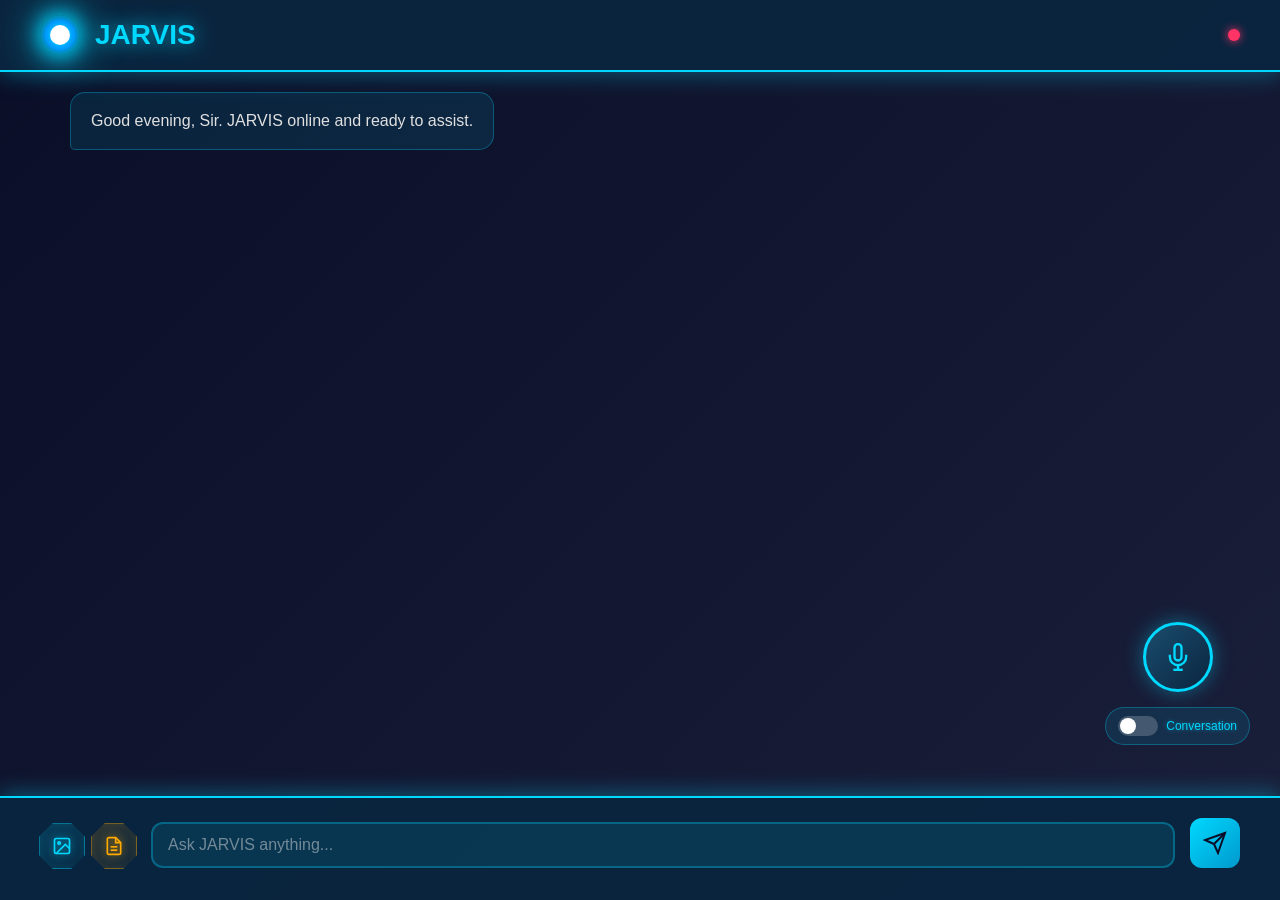
<file: index.html>
<!DOCTYPE html>
<html lang="en">
<head>
    <meta charset="UTF-8">
    <meta name="viewport" content="width=device-width, initial-scale=1.0">
    <meta name="description" content="JARVIS - Your AI Assistant">
    <meta name="theme-color" content="#0a2540">
    
    <title>JARVIS - AI Assistant</title>
    
    <!-- PWA Manifest -->
    <link rel="manifest" href="manifest.json">
    
    <!-- Icons -->
    <link rel="icon" type="image/png" sizes="192x192" href="icons/icon-192x192.png">
    <link rel="apple-touch-icon" href="icons/icon-192x192.png">
    
    <!-- Styles -->
    <link rel="stylesheet" href="styles.css">
    
    <style>
        /* Stark Industries Upload Button Styling */
        .upload-buttons {
            display: flex;
            gap: 8px;
            align-items: center;
        }
        .upload-btn {
            position: relative;
            width: 44px;
            height: 44px;
            border: none;
            background: transparent;
            cursor: pointer;
            display: flex;
            align-items: center;
            justify-content: center;
            transition: all 0.3s cubic-bezier(0.4, 0, 0.2, 1);
            overflow: visible;
        }
        .upload-btn::before {
            content: '';
            position: absolute;
            width: 100%;
            height: 100%;
            background: linear-gradient(135deg, rgba(0, 217, 255, 0.15) 0%, rgba(0, 153, 204, 0.05) 100%);
            border: 1.5px solid rgba(0, 217, 255, 0.4);
            clip-path: polygon(30% 0%, 70% 0%, 100% 30%, 100% 70%, 70% 100%, 30% 100%, 0% 70%, 0% 30%);
            transition: all 0.3s ease;
            box-shadow: 
                0 0 10px rgba(0, 217, 255, 0.3),
                inset 0 0 10px rgba(0, 217, 255, 0.1);
        }
        .upload-btn.pdf-btn::before {
            background: linear-gradient(135deg, rgba(255, 170, 0, 0.15) 0%, rgba(204, 136, 0, 0.05) 100%);
            border-color: rgba(255, 170, 0, 0.4);
            box-shadow: 
                0 0 10px rgba(255, 170, 0, 0.3),
                inset 0 0 10px rgba(255, 170, 0, 0.1);
        }
        .upload-btn svg {
            position: relative;
            z-index: 2;
            stroke: #00d9ff;
            filter: drop-shadow(0 0 4px rgba(0, 217, 255, 0.6));
            transition: all 0.3s ease;
        }
        .upload-btn.pdf-btn svg {
            stroke: #ffaa00;
            filter: drop-shadow(0 0 4px rgba(255, 170, 0, 0.6));
        }
        .upload-btn:hover::before {
            border-color: #00d9ff;
            background: linear-gradient(135deg, rgba(0, 217, 255, 0.25) 0%, rgba(0, 153, 204, 0.15) 100%);
            box-shadow: 
                0 0 20px rgba(0, 217, 255, 0.6),
                inset 0 0 15px rgba(0, 217, 255, 0.2);
            transform: scale(1.05);
        }
        .upload-btn.pdf-btn:hover::before {
            border-color: #ffaa00;
            background: linear-gradient(135deg, rgba(255, 170, 0, 0.25) 0%, rgba(204, 136, 0, 0.15) 100%);
            box-shadow: 
                0 0 20px rgba(255, 170, 0, 0.6),
                inset 0 0 15px rgba(255, 170, 0, 0.2);
        }
        .upload-btn:hover svg {
            transform: scale(1.1);
            filter: drop-shadow(0 0 8px rgba(0, 217, 255, 1));
        }
        .upload-btn.pdf-btn:hover svg {
            filter: drop-shadow(0 0 8px rgba(255, 170, 0, 1));
        }
        .upload-btn:active {
            transform: scale(0.95);
        }
        .upload-btn::after {
            content: '';
            position: absolute;
            top: -100%;
            left: 0;
            width: 100%;
            height: 2px;
            background: linear-gradient(90deg, transparent, #00d9ff, transparent);
            opacity: 0;
            transition: all 0.6s ease;
        }
        .upload-btn:hover::after {
            top: 100%;
            opacity: 1;
        }
        .upload-btn.pdf-btn::after {
            background: linear-gradient(90deg, transparent, #ffaa00, transparent);
        }
        .file-preview {
            display: flex;
            flex-wrap: wrap;
            gap: 10px;
            margin-top: 12px;
            padding: 0;
        }
        .preview-item {
            position: relative;
            border-radius: 8px;
            overflow: hidden;
            background: rgba(0, 217, 255, 0.05);
            border: 1px solid rgba(0, 217, 255, 0.3);
            padding: 8px 12px;
            display: flex;
            align-items: center;
            gap: 10px;
            transition: all 0.3s ease;
            animation: slideIn 0.3s ease-out;
            backdrop-filter: blur(10px);
        }
        .preview-item:hover {
            border-color: #00d9ff;
            background: rgba(0, 217, 255, 0.1);
            box-shadow: 0 0 15px rgba(0, 217, 255, 0.3);
        }
        .preview-item img {
            width: 50px;
            height: 50px;
            object-fit: cover;
            border-radius: 6px;
            border: 1px solid rgba(0, 217, 255, 0.4);
        }
        .pdf-preview {
            display: flex;
            align-items: center;
            gap: 10px;
            color: #00d9ff;
        }
        .pdf-preview svg {
            stroke: #ffaa00;
            filter: drop-shadow(0 0 3px rgba(255, 170, 0, 0.5));
        }
        .pdf-preview span {
            font-size: 13px;
            max-width: 200px;
            overflow: hidden;
            text-overflow: ellipsis;
            white-space: nowrap;
            color: #00d9ff;
            text-shadow: 0 0 5px rgba(0, 217, 255, 0.5);
        }
        .remove-file {
            position: absolute;
            top: 4px;
            right: 4px;
            width: 22px;
            height: 22px;
            border-radius: 50%;
            background: rgba(255, 51, 102, 0.8);
            border: 1px solid rgba(255, 51, 102, 0.6);
            color: white;
            font-size: 14px;
            font-weight: bold;
            cursor: pointer;
            display: flex;
            align-items: center;
            justify-content: center;
            transition: all 0.2s ease;
            box-shadow: 0 0 10px rgba(255, 51, 102, 0.4);
        }
        .remove-file:hover {
            background: #ff3366;
            transform: scale(1.15) rotate(90deg);
            box-shadow: 0 0 20px rgba(255, 51, 102, 0.8);
        }
        @keyframes slideIn {
            from {
                opacity: 0;
                transform: translateY(-10px);
            }
            to {
                opacity: 1;
                transform: translateY(0);
            }
        }
        @keyframes fadeIn {
            from { opacity: 0; }
            to { opacity: 1; }
        }
        @media (max-width: 768px) {
            .upload-btn {
                width: 40px;
                height: 40px;
            }
            .upload-btn svg {
                width: 18px;
                height: 18px;
            }
        }
    </style>
</head>
<body>
    <!-- Header with Status -->
    <header class="header">
        <div class="header-content">
            <h1 class="title">
                <span class="arc-reactor"></span>
                JARVIS
            </h1>
            <div class="status-indicator">
                <span class="status-dot" id="statusDot"></span>
            </div>
        </div>
    </header>

    <!-- Main Chat Container -->
    <main class="chat-container">
        <div class="messages" id="messages">
            <div class="message assistant">
                <div class="message-content">
                    <p id="greetingMessage">Good evening, Sir. JARVIS online and ready to assist.</p>
                </div>
            </div>
        </div>
    </main>

    <!-- Input Area -->
    <div class="input-container">
        <div class="input-wrapper">
            <div class="upload-buttons">
                <input type="file" id="imageInput" accept="image/*" multiple style="display: none;">
                <button id="imageBtn" class="upload-btn image-btn" title="Upload Images">
                    <svg width="20" height="20" viewBox="0 0 24 24" fill="none" stroke="currentColor" stroke-width="2">
                        <rect x="3" y="3" width="18" height="18" rx="2" ry="2"></rect>
                        <circle cx="8.5" cy="8.5" r="1.5"></circle>
                        <polyline points="21 15 16 10 5 21"></polyline>
                    </svg>
                </button>

                <input type="file" id="pdfInput" accept=".pdf" multiple style="display: none;">
                <button id="pdfBtn" class="upload-btn pdf-btn" title="Upload PDFs">
                    <svg width="20" height="20" viewBox="0 0 24 24" fill="none" stroke="currentColor" stroke-width="2">
                        <path d="M14 2H6a2 2 0 0 0-2 2v16a2 2 0 0 0 2 2h12a2 2 0 0 0 2-2V8z"></path>
                        <polyline points="14 2 14 8 20 8"></polyline>
                        <line x1="16" y1="13" x2="8" y2="13"></line>
                        <line x1="16" y1="17" x2="8" y2="17"></line>
                    </svg>
                </button>
            </div>

            <textarea 
                id="messageInput" 
                class="message-input" 
                placeholder="Ask JARVIS anything..."
                rows="1"
            ></textarea>
            
            <button id="sendBtn" class="send-btn" title="Send message">
                <svg width="24" height="24" viewBox="0 0 24 24" fill="none" stroke="currentColor" stroke-width="2">
                    <line x1="22" y1="2" x2="11" y2="13"></line>
                    <polygon points="22 2 15 22 11 13 2 9 22 2"></polygon>
                </svg>
            </button>
        </div>

        <div id="filePreview" class="file-preview"></div>
    </div>

    <!-- Voice Controls -->
    <div class="voice-controls">
        <button id="voiceBtn" class="voice-btn" title="Click or hold Space to talk">
            <svg width="28" height="28" viewBox="0 0 24 24" fill="none" stroke="currentColor" stroke-width="2">
                <path d="M12 1a3 3 0 0 0-3 3v8a3 3 0 0 0 6 0V4a3 3 0 0 0-3-3z"></path>
                <path d="M19 10v2a7 7 0 0 1-14 0v-2"></path>
                <line x1="12" y1="19" x2="12" y2="23"></line>
                <line x1="8" y1="23" x2="16" y2="23"></line>
            </svg>
        </button>
        
        <div class="voice-toggle">
            <label>
                <input type="checkbox" id="conversationMode">
                <span class="toggle-slider"></span>
                <span class="toggle-text">Conversation</span>
            </label>
        </div>
        
        <div id="voiceStatus" class="voice-status"></div>
    </div>

    <!-- Scripts -->
    <script src="voice.js"></script>
    <script>
        const API_BASE = 'https://jarvis-backend-j123.onrender.com';
        const messagesContainer = document.getElementById('messages');
        const messageInput = document.getElementById('messageInput');
        const sendBtn = document.getElementById('sendBtn');
        const statusDot = document.getElementById('statusDot');
        const imageInput = document.getElementById('imageInput');
        const imageBtn = document.getElementById('imageBtn');
        const pdfInput = document.getElementById('pdfInput');
        const pdfBtn = document.getElementById('pdfBtn');
        const filePreview = document.getElementById('filePreview');
        const greetingMessage = document.getElementById('greetingMessage');

        let uploadedFiles = [];
        let conversationHistory = [];

        // Smooth auto-scroll function
        function scrollToBottom() {
            setTimeout(() => {
                messagesContainer.scrollTo({
                    top: messagesContainer.scrollHeight,
                    behavior: 'smooth'
                });
            }, 100);
        }

        // Dynamic greeting
        function setDynamicGreeting() {
            const hour = new Date().getHours();
            let greeting;
            
            if (hour >= 5 && hour < 12) {
                greeting = 'Good morning';
            } else if (hour >= 12 && hour < 17) {
                greeting = 'Good afternoon';
            } else if (hour >= 17 && hour < 22) {
                greeting = 'Good evening';
            } else {
                greeting = 'Good evening';
            }
            
            greetingMessage.textContent = `${greeting}, Sir. JARVIS online and ready to assist.`;
        }

        setDynamicGreeting();

        // Auto-resize textarea
        messageInput.addEventListener('input', function() {
            this.style.height = 'auto';
            this.style.height = Math.min(this.scrollHeight, 150) + 'px';
        });

        // Send on Enter
        messageInput.addEventListener('keydown', function(e) {
            if (e.key === 'Enter' && !e.shiftKey) {
                e.preventDefault();
                sendMessage();
            }
        });

        sendBtn.addEventListener('click', sendMessage);
        imageBtn.addEventListener('click', () => imageInput.click());
        imageInput.addEventListener('change', handleImageUpload);
        pdfBtn.addEventListener('click', () => pdfInput.click());
        pdfInput.addEventListener('change', handlePDFUpload);

        // Backend connection test
        async function testConnection() {
            try {
                const response = await fetch(`${API_BASE}/api/health`);
                if (response.ok) {
                    statusDot.className = 'status-dot';
                } else {
                    statusDot.className = 'status-dot error';
                }
            } catch (error) {
                statusDot.className = 'status-dot offline';
            }
        }

        testConnection();
        setInterval(testConnection, 30000);

        function handleImageUpload(e) {
            const files = Array.from(e.target.files);
            files.forEach(file => {
                if (file.type.startsWith('image/')) {
                    const reader = new FileReader();
                    reader.onload = (event) => {
                        uploadedFiles.push({
                            type: 'image',
                            data: event.target.result,
                            name: file.name
                        });
                        displayFilePreview(file, event.target.result, 'image');
                    };
                    reader.readAsDataURL(file);
                }
            });
            imageInput.value = '';
        }

        function handlePDFUpload(e) {
            const files = Array.from(e.target.files);
            files.forEach(file => {
                if (file.type === 'application/pdf') {
                    const reader = new FileReader();
                    reader.onload = (event) => {
                        uploadedFiles.push({
                            type: 'pdf',
                            data: event.target.result,
                            name: file.name
                        });
                        displayFilePreview(file, event.target.result, 'pdf');
                    };
                    reader.readAsDataURL(file);
                }
            });
            pdfInput.value = '';
        }

        function displayFilePreview(file, data, type) {
            const previewItem = document.createElement('div');
            previewItem.className = 'preview-item';

            if (type === 'image') {
                previewItem.innerHTML = `
                    <img src="${data}" alt="${file.name}">
                    <span style="color: #00d9ff; font-size: 13px; text-shadow: 0 0 5px rgba(0, 217, 255, 0.5);">${file.name}</span>
                    <button class="remove-file" onclick="removeFile('${file.name}')">×</button>
                `;
            } else if (type === 'pdf') {
                previewItem.innerHTML = `
                    <div class="pdf-preview">
                        <svg width="36" height="36" viewBox="0 0 24 24" fill="none" stroke="currentColor" stroke-width="2">
                            <path d="M14 2H6a2 2 0 0 0-2 2v16a2 2 0 0 0 2 2h12a2 2 0 0 0 2-2V8z"></path>
                            <polyline points="14 2 14 8 20 8"></polyline>
                        </svg>
                        <span>${file.name}</span>
                    </div>
                    <button class="remove-file" onclick="removeFile('${file.name}')">×</button>
                `;
            }

            filePreview.appendChild(previewItem);
        }

        window.removeFile = function(filename) {
            uploadedFiles = uploadedFiles.filter(f => f.name !== filename);
            const previews = filePreview.querySelectorAll('.preview-item');
            previews.forEach(preview => {
                if (preview.textContent.includes(filename)) {
                    preview.remove();
                }
            });
        };

        // Build conversation context
        function buildConversationContext() {
            if (conversationHistory.length === 0) return '';
            
            let context = '\n\nPrevious conversation:\n';
            conversationHistory.forEach(msg => {
                const role = msg.role === 'user' ? 'User' : 'JARVIS';
                context += `${role}: ${msg.content}\n`;
            });
            return context;
        }

        // Send message with web search and conversation context
        async function sendMessage() {
            const message = messageInput.value.trim();
            
            if (!message && uploadedFiles.length === 0) return;

            let displayMessage = message || 'Analyzing uploaded files...';
            
            addMessage('user', displayMessage);
            
            conversationHistory.push({
                role: 'user',
                content: displayMessage
            });

            if (uploadedFiles.length > 0) {
                uploadedFiles.forEach(file => {
                    if (file.type === 'image') {
                        addImageToChat(file.data, file.name);
                    } else if (file.type === 'pdf') {
                        addPDFToChat(file.name);
                    }
                });
            }

            messageInput.value = '';
            messageInput.style.height = 'auto';

            const typingId = addTypingIndicator();

            try {
                // Add conversation context to message
                const contextualMessage = message + buildConversationContext();

                const requestBody = {
                    message: contextualMessage,
                    user: 'Jakob Brunsell',
                    enable_web_search: true,  // Enable web search
                    enable_time: true,        // Enable time/date
                    files: uploadedFiles.length > 0 ? uploadedFiles : undefined
                };

                const response = await fetch(`${API_BASE}/api/chat`, {
                    method: 'POST',
                    headers: {
                        'Content-Type': 'application/json',
                    },
                    body: JSON.stringify(requestBody)
                });

                removeTypingIndicator(typingId);

                if (!response.ok) {
                    throw new Error(`HTTP ${response.status}`);
                }

                const data = await response.json();
                const assistantResponse = data.text || data.response || 'No response received';
                
                addMessage('assistant', assistantResponse);
                
                conversationHistory.push({
                    role: 'assistant',
                    content: assistantResponse
                });

                // Keep last 20 messages
                if (conversationHistory.length > 20) {
                    conversationHistory = conversationHistory.slice(-20);
                }

                console.log(`✅ Conversation: ${conversationHistory.length} messages`);

            } catch (error) {
                removeTypingIndicator(typingId);
                addMessage('assistant', 'I encountered an error processing your request, Sir. Please try again.');
                console.error('Error:', error);
            }

            uploadedFiles = [];
            filePreview.innerHTML = '';
        }

        function addMessage(role, content) {
            const messageDiv = document.createElement('div');
            messageDiv.className = `message ${role}`;
            
            const contentDiv = document.createElement('div');
            contentDiv.className = 'message-content';
            
            const p = document.createElement('p');
            p.textContent = content;
            
            contentDiv.appendChild(p);
            messageDiv.appendChild(contentDiv);
            messagesContainer.appendChild(messageDiv);
            
            scrollToBottom();
        }

        function addImageToChat(data, name) {
            const messageDiv = document.createElement('div');
            messageDiv.className = 'message user';
            
            const contentDiv = document.createElement('div');
            contentDiv.className = 'message-content';
            
            const img = document.createElement('img');
            img.src = data;
            img.alt = name;
            img.style.maxWidth = '300px';
            img.style.borderRadius = '8px';
            
            contentDiv.appendChild(img);
            messageDiv.appendChild(contentDiv);
            messagesContainer.appendChild(messageDiv);
            
            scrollToBottom();
        }

        function addPDFToChat(name) {
            const messageDiv = document.createElement('div');
            messageDiv.className = 'message user';
            
            const contentDiv = document.createElement('div');
            contentDiv.className = 'message-content';
            contentDiv.innerHTML = `
                <div style="display: flex; align-items: center; gap: 10px;">
                    <svg width="24" height="24" viewBox="0 0 24 24" fill="none" stroke="currentColor" stroke-width="2">
                        <path d="M14 2H6a2 2 0 0 0-2 2v16a2 2 0 0 0 2 2h12a2 2 0 0 0 2-2V8z"></path>
                        <polyline points="14 2 14 8 20 8"></polyline>
                    </svg>
                    <span>${name}</span>
                </div>
            `;
            
            messageDiv.appendChild(contentDiv);
            messagesContainer.appendChild(messageDiv);
            
            scrollToBottom();
        }

        function addTypingIndicator() {
            const typingDiv = document.createElement('div');
            typingDiv.className = 'message assistant typing';
            typingDiv.id = 'typing-' + Date.now();
            
            const contentDiv = document.createElement('div');
            contentDiv.className = 'message-content';
            contentDiv.innerHTML = '<div class="typing-indicator"><span></span><span></span><span></span></div>';
            
            typingDiv.appendChild(contentDiv);
            messagesContainer.appendChild(typingDiv);
            
            scrollToBottom();
            
            return typingDiv.id;
        }

        function removeTypingIndicator(id) {
            const typingDiv = document.getElementById(id);
            if (typingDiv) {
                typingDiv.remove();
            }
        }

        window.addEventListener('addMessage', (event) => {
            const { role, content } = event.detail;
            addMessage(role, content);
            
            conversationHistory.push({
                role: role,
                content: content
            });
        });

        if ('serviceWorker' in navigator) {
            navigator.serviceWorker.register('service-worker.js')
                .then(reg => console.log('Service Worker registered'))
                .catch(err => console.log('Service Worker registration failed:', err));
        }
    </script>
</body>
</html>
</file>
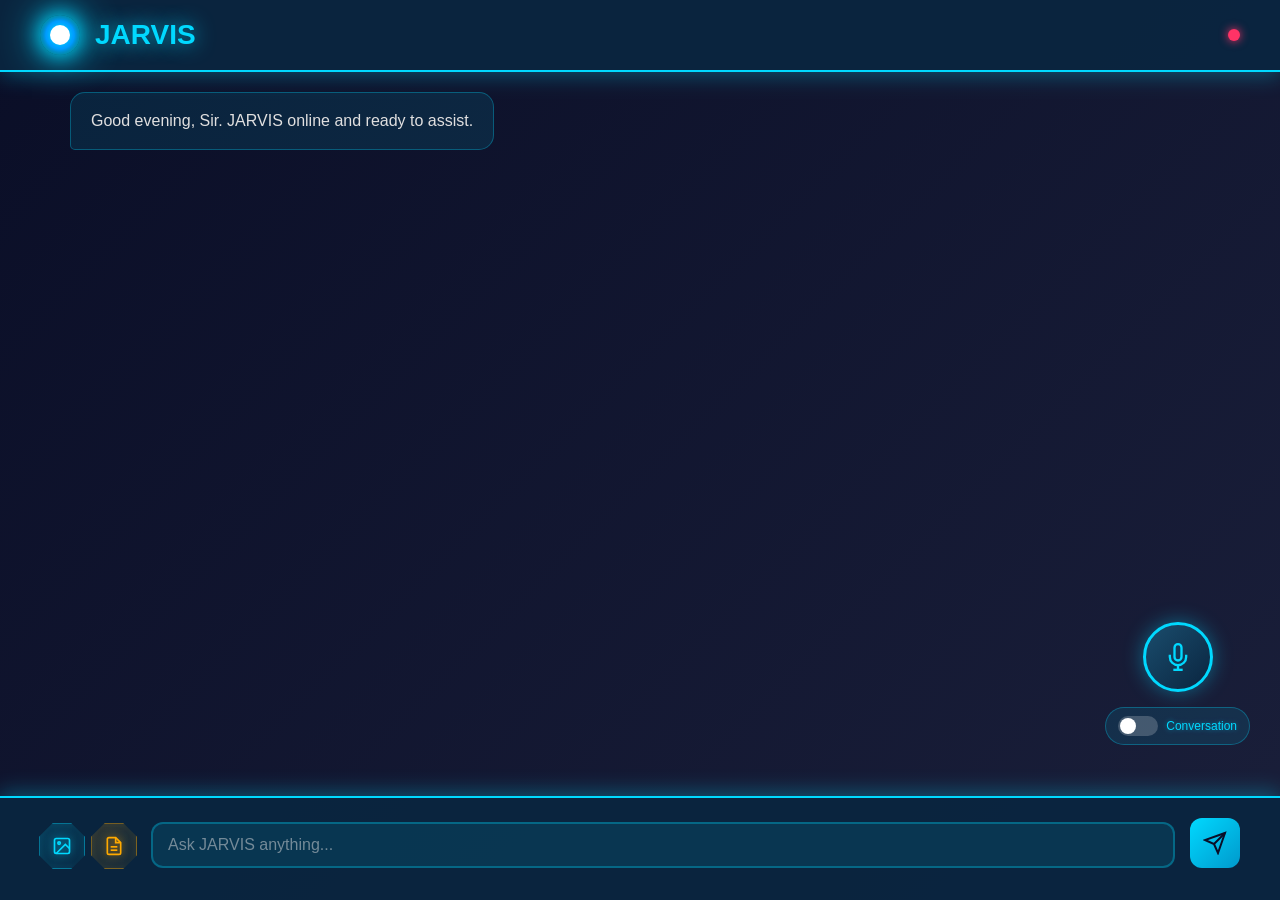
<file: index2.html>
<!DOCTYPE html>
<html lang="en">
<head>
    <meta charset="UTF-8">
    <meta name="viewport" content="width=device-width, initial-scale=1.0">
    <meta name="description" content="JARVIS - Your AI Assistant">
    <meta name="theme-color" content="#0a2540">
    
    <title>JARVIS - AI Assistant</title>
    
    <!-- PWA Manifest -->
    <link rel="manifest" href="manifest.json">
    
    <!-- Icons -->
    <link rel="icon" type="image/png" sizes="192x192" href="icons/icon-192x192.png">
    <link rel="apple-touch-icon" href="icons/icon-192x192.png">
    
    <!-- Styles -->
    <link rel="stylesheet" href="styles.css">
    
    <style>
        /* Stark Industries Upload Button Styling */
        .upload-buttons {
            display: flex;
            gap: 8px;
            align-items: center;
        }
        .upload-btn {
            position: relative;
            width: 44px;
            height: 44px;
            border: none;
            background: transparent;
            cursor: pointer;
            display: flex;
            align-items: center;
            justify-content: center;
            transition: all 0.3s cubic-bezier(0.4, 0, 0.2, 1);
            overflow: visible;
        }
        /* Holographic hexagon background */
        .upload-btn::before {
            content: '';
            position: absolute;
            width: 100%;
            height: 100%;
            background: linear-gradient(135deg, rgba(0, 217, 255, 0.15) 0%, rgba(0, 153, 204, 0.05) 100%);
            border: 1.5px solid rgba(0, 217, 255, 0.4);
            clip-path: polygon(30% 0%, 70% 0%, 100% 30%, 100% 70%, 70% 100%, 30% 100%, 0% 70%, 0% 30%);
            transition: all 0.3s ease;
            box-shadow: 
                0 0 10px rgba(0, 217, 255, 0.3),
                inset 0 0 10px rgba(0, 217, 255, 0.1);
        }
        /* PDF button - gold accent like Stark tech */
        .upload-btn.pdf-btn::before {
            background: linear-gradient(135deg, rgba(255, 170, 0, 0.15) 0%, rgba(204, 136, 0, 0.05) 100%);
            border-color: rgba(255, 170, 0, 0.4);
            box-shadow: 
                0 0 10px rgba(255, 170, 0, 0.3),
                inset 0 0 10px rgba(255, 170, 0, 0.1);
        }
        /* Icon styling */
        .upload-btn svg {
            position: relative;
            z-index: 2;
            stroke: #00d9ff;
            filter: drop-shadow(0 0 4px rgba(0, 217, 255, 0.6));
            transition: all 0.3s ease;
        }
        .upload-btn.pdf-btn svg {
            stroke: #ffaa00;
            filter: drop-shadow(0 0 4px rgba(255, 170, 0, 0.6));
        }
        /* Hover effects - holographic glow */
        .upload-btn:hover::before {
            border-color: #00d9ff;
            background: linear-gradient(135deg, rgba(0, 217, 255, 0.25) 0%, rgba(0, 153, 204, 0.15) 100%);
            box-shadow: 
                0 0 20px rgba(0, 217, 255, 0.6),
                inset 0 0 15px rgba(0, 217, 255, 0.2);
            transform: scale(1.05);
        }
        .upload-btn.pdf-btn:hover::before {
            border-color: #ffaa00;
            background: linear-gradient(135deg, rgba(255, 170, 0, 0.25) 0%, rgba(204, 136, 0, 0.15) 100%);
            box-shadow: 
                0 0 20px rgba(255, 170, 0, 0.6),
                inset 0 0 15px rgba(255, 170, 0, 0.2);
        }
        .upload-btn:hover svg {
            transform: scale(1.1);
            filter: drop-shadow(0 0 8px rgba(0, 217, 255, 1));
        }
        .upload-btn.pdf-btn:hover svg {
            filter: drop-shadow(0 0 8px rgba(255, 170, 0, 1));
        }
        .upload-btn:active {
            transform: scale(0.95);
        }
        /* Scanning line animation on hover */
        .upload-btn::after {
            content: '';
            position: absolute;
            top: -100%;
            left: 0;
            width: 100%;
            height: 2px;
            background: linear-gradient(90deg, transparent, #00d9ff, transparent);
            opacity: 0;
            transition: all 0.6s ease;
        }
        .upload-btn:hover::after {
            top: 100%;
            opacity: 1;
        }
        .upload-btn.pdf-btn::after {
            background: linear-gradient(90deg, transparent, #ffaa00, transparent);
        }
        /* File Preview Styling */
        .file-preview {
            display: flex;
            flex-wrap: wrap;
            gap: 10px;
            margin-top: 12px;
            padding: 0;
        }
        .preview-item {
            position: relative;
            border-radius: 8px;
            overflow: hidden;
            background: rgba(0, 217, 255, 0.05);
            border: 1px solid rgba(0, 217, 255, 0.3);
            padding: 8px 12px;
            display: flex;
            align-items: center;
            gap: 10px;
            transition: all 0.3s ease;
            animation: slideIn 0.3s ease-out;
            backdrop-filter: blur(10px);
        }
        .preview-item:hover {
            border-color: #00d9ff;
            background: rgba(0, 217, 255, 0.1);
            box-shadow: 0 0 15px rgba(0, 217, 255, 0.3);
        }
        .preview-item img {
            width: 50px;
            height: 50px;
            object-fit: cover;
            border-radius: 6px;
            border: 1px solid rgba(0, 217, 255, 0.4);
        }
        .pdf-preview {
            display: flex;
            align-items: center;
            gap: 10px;
            color: #00d9ff;
        }
        .pdf-preview svg {
            stroke: #ffaa00;
            filter: drop-shadow(0 0 3px rgba(255, 170, 0, 0.5));
        }
        .pdf-preview span {
            font-size: 13px;
            max-width: 200px;
            overflow: hidden;
            text-overflow: ellipsis;
            white-space: nowrap;
            color: #00d9ff;
            text-shadow: 0 0 5px rgba(0, 217, 255, 0.5);
        }
        .remove-file {
            position: absolute;
            top: 4px;
            right: 4px;
            width: 22px;
            height: 22px;
            border-radius: 50%;
            background: rgba(255, 51, 102, 0.8);
            border: 1px solid rgba(255, 51, 102, 0.6);
            color: white;
            font-size: 14px;
            font-weight: bold;
            cursor: pointer;
            display: flex;
            align-items: center;
            justify-content: center;
            transition: all 0.2s ease;
            box-shadow: 0 0 10px rgba(255, 51, 102, 0.4);
        }
        .remove-file:hover {
            background: #ff3366;
            transform: scale(1.15) rotate(90deg);
            box-shadow: 0 0 20px rgba(255, 51, 102, 0.8);
        }
        @keyframes slideIn {
            from {
                opacity: 0;
                transform: translateY(-10px);
            }
            to {
                opacity: 1;
                transform: translateY(0);
            }
        }
        /* Tooltip styling */
        .upload-btn {
            position: relative;
        }
        .upload-btn[title]:hover::before {
            content: attr(title);
            position: absolute;
            bottom: -40px;
            left: 50%;
            transform: translateX(-50%);
            background: rgba(0, 217, 255, 0.95);
            color: #0a0e27;
            padding: 6px 12px;
            border-radius: 6px;
            font-size: 11px;
            font-weight: 600;
            white-space: nowrap;
            z-index: 1000;
            box-shadow: 0 4px 12px rgba(0, 217, 255, 0.5);
            animation: fadeIn 0.2s ease-in;
            pointer-events: none;
        }
        .upload-btn.pdf-btn[title]:hover::before {
            background: rgba(255, 170, 0, 0.95);
        }
        @keyframes fadeIn {
            from { opacity: 0; }
            to { opacity: 1; }
        }
        /* Mobile responsive */
        @media (max-width: 768px) {
            .upload-btn {
                width: 40px;
                height: 40px;
            }
            .upload-btn svg {
                width: 18px;
                height: 18px;
            }
        }
    </style>
</head>
<body>
    <!-- Header with Status -->
    <header class="header">
        <div class="header-content">
            <h1 class="title">
                <span class="arc-reactor"></span>
                JARVIS
            </h1>
            <div class="status-indicator">
                <span class="status-dot" id="statusDot"></span>
            </div>
        </div>
    </header>

    <!-- Main Chat Container -->
    <main class="chat-container">
        <div class="messages" id="messages">
            <div class="message assistant">
                <div class="message-content">
                    <p id="greetingMessage">Good evening, Sir. JARVIS online and ready to assist.</p>
                </div>
            </div>
        </div>
    </main>

    <!-- Input Area -->
    <div class="input-container">
        <div class="input-wrapper">
            <!-- Stark Industries Holographic Upload Buttons -->
            <div class="upload-buttons">
                <input type="file" id="imageInput" accept="image/*" multiple style="display: none;">
                <button id="imageBtn" class="upload-btn image-btn" title="Upload Images">
                    <svg width="20" height="20" viewBox="0 0 24 24" fill="none" stroke="currentColor" stroke-width="2">
                        <rect x="3" y="3" width="18" height="18" rx="2" ry="2"></rect>
                        <circle cx="8.5" cy="8.5" r="1.5"></circle>
                        <polyline points="21 15 16 10 5 21"></polyline>
                    </svg>
                </button>

                <input type="file" id="pdfInput" accept=".pdf" multiple style="display: none;">
                <button id="pdfBtn" class="upload-btn pdf-btn" title="Upload PDFs">
                    <svg width="20" height="20" viewBox="0 0 24 24" fill="none" stroke="currentColor" stroke-width="2">
                        <path d="M14 2H6a2 2 0 0 0-2 2v16a2 2 0 0 0 2 2h12a2 2 0 0 0 2-2V8z"></path>
                        <polyline points="14 2 14 8 20 8"></polyline>
                        <line x1="16" y1="13" x2="8" y2="13"></line>
                        <line x1="16" y1="17" x2="8" y2="17"></line>
                    </svg>
                </button>
            </div>

            <textarea 
                id="messageInput" 
                class="message-input" 
                placeholder="Ask JARVIS anything..."
                rows="1"
            ></textarea>
            
            <button id="sendBtn" class="send-btn" title="Send message">
                <svg width="24" height="24" viewBox="0 0 24 24" fill="none" stroke="currentColor" stroke-width="2">
                    <line x1="22" y1="2" x2="11" y2="13"></line>
                    <polygon points="22 2 15 22 11 13 2 9 22 2"></polygon>
                </svg>
            </button>
        </div>

        <!-- File Preview Area -->
        <div id="filePreview" class="file-preview"></div>
    </div>

    <!-- Voice Controls -->
    <div class="voice-controls">
        <button id="voiceBtn" class="voice-btn" title="Click or hold Space to talk">
            <svg width="28" height="28" viewBox="0 0 24 24" fill="none" stroke="currentColor" stroke-width="2">
                <path d="M12 1a3 3 0 0 0-3 3v8a3 3 0 0 0 6 0V4a3 3 0 0 0-3-3z"></path>
                <path d="M19 10v2a7 7 0 0 1-14 0v-2"></path>
                <line x1="12" y1="19" x2="12" y2="23"></line>
                <line x1="8" y1="23" x2="16" y2="23"></line>
            </svg>
        </button>
        
        <div class="voice-toggle">
            <label>
                <input type="checkbox" id="conversationMode">
                <span class="toggle-slider"></span>
                <span class="toggle-text">Conversation</span>
            </label>
        </div>
        
        <div id="voiceStatus" class="voice-status"></div>
    </div>

    <!-- Scripts -->
    <script src="voice.js"></script>
    <script>
        const API_BASE = 'https://jarvis-backend-j123.onrender.com';
        const messagesContainer = document.getElementById('messages');
        const messageInput = document.getElementById('messageInput');
        const sendBtn = document.getElementById('sendBtn');
        const statusDot = document.getElementById('statusDot');
        const imageInput = document.getElementById('imageInput');
        const imageBtn = document.getElementById('imageBtn');
        const pdfInput = document.getElementById('pdfInput');
        const pdfBtn = document.getElementById('pdfBtn');
        const filePreview = document.getElementById('filePreview');
        const greetingMessage = document.getElementById('greetingMessage');

        let uploadedFiles = [];
        let conversationHistory = []; // Store full conversation locally

        // Dynamic greeting based on time of day
        function setDynamicGreeting() {
            const hour = new Date().getHours();
            let greeting;
            
            if (hour >= 5 && hour < 12) {
                greeting = 'Good morning';
            } else if (hour >= 12 && hour < 17) {
                greeting = 'Good afternoon';
            } else if (hour >= 17 && hour < 22) {
                greeting = 'Good evening';
            } else {
                greeting = 'Good evening';
            }
            
            greetingMessage.textContent = `${greeting}, Sir. JARVIS online and ready to assist.`;
        }

        // Set greeting on load
        setDynamicGreeting();

        // Auto-resize textarea
        messageInput.addEventListener('input', function() {
            this.style.height = 'auto';
            this.style.height = Math.min(this.scrollHeight, 150) + 'px';
        });

        // Send message on Enter (Shift+Enter for new line)
        messageInput.addEventListener('keydown', function(e) {
            if (e.key === 'Enter' && !e.shiftKey) {
                e.preventDefault();
                sendMessage();
            }
        });

        // Send button click
        sendBtn.addEventListener('click', sendMessage);

        // Image upload button
        imageBtn.addEventListener('click', () => imageInput.click());
        imageInput.addEventListener('change', handleImageUpload);

        // PDF upload button
        pdfBtn.addEventListener('click', () => pdfInput.click());
        pdfInput.addEventListener('change', handlePDFUpload);

        // Test backend connection
        async function testConnection() {
            try {
                const response = await fetch(`${API_BASE}/api/health`);
                if (response.ok) {
                    statusDot.className = 'status-dot';
                } else {
                    statusDot.className = 'status-dot error';
                }
            } catch (error) {
                statusDot.className = 'status-dot offline';
            }
        }

        // Test connection on load and periodically
        testConnection();
        setInterval(testConnection, 30000);

        // Handle image upload
        function handleImageUpload(e) {
            const files = Array.from(e.target.files);
            files.forEach(file => {
                if (file.type.startsWith('image/')) {
                    const reader = new FileReader();
                    reader.onload = (event) => {
                        uploadedFiles.push({
                            type: 'image',
                            data: event.target.result,
                            name: file.name
                        });
                        displayFilePreview(file, event.target.result, 'image');
                    };
                    reader.readAsDataURL(file);
                }
            });
            imageInput.value = '';
        }

        // Handle PDF upload
        function handlePDFUpload(e) {
            const files = Array.from(e.target.files);
            files.forEach(file => {
                if (file.type === 'application/pdf') {
                    const reader = new FileReader();
                    reader.onload = (event) => {
                        uploadedFiles.push({
                            type: 'pdf',
                            data: event.target.result,
                            name: file.name
                        });
                        displayFilePreview(file, event.target.result, 'pdf');
                    };
                    reader.readAsDataURL(file);
                }
            });
            pdfInput.value = '';
        }

        // Display file preview
        function displayFilePreview(file, data, type) {
            const previewItem = document.createElement('div');
            previewItem.className = 'preview-item';

            if (type === 'image') {
                previewItem.innerHTML = `
                    <img src="${data}" alt="${file.name}">
                    <span style="color: #00d9ff; font-size: 13px; text-shadow: 0 0 5px rgba(0, 217, 255, 0.5);">${file.name}</span>
                    <button class="remove-file" onclick="removeFile('${file.name}')">×</button>
                `;
            } else if (type === 'pdf') {
                previewItem.innerHTML = `
                    <div class="pdf-preview">
                        <svg width="36" height="36" viewBox="0 0 24 24" fill="none" stroke="currentColor" stroke-width="2">
                            <path d="M14 2H6a2 2 0 0 0-2 2v16a2 2 0 0 0 2 2h12a2 2 0 0 0 2-2V8z"></path>
                            <polyline points="14 2 14 8 20 8"></polyline>
                        </svg>
                        <span>${file.name}</span>
                    </div>
                    <button class="remove-file" onclick="removeFile('${file.name}')">×</button>
                `;
            }

            filePreview.appendChild(previewItem);
        }

        // Remove file from upload queue
        window.removeFile = function(filename) {
            uploadedFiles = uploadedFiles.filter(f => f.name !== filename);
            const previews = filePreview.querySelectorAll('.preview-item');
            previews.forEach(preview => {
                if (preview.textContent.includes(filename)) {
                    preview.remove();
                }
            });
        };

        // Build conversation context string from history
        function buildConversationContext() {
            if (conversationHistory.length === 0) return '';
            
            let context = '\n\nPrevious conversation:\n';
            conversationHistory.forEach(msg => {
                const role = msg.role === 'user' ? 'User' : 'JARVIS';
                context += `${role}: ${msg.content}\n`;
            });
            return context;
        }

        // Send message function with conversation context
        async function sendMessage() {
            const message = messageInput.value.trim();
            
            if (!message && uploadedFiles.length === 0) return;

            // Prepare message content
            let displayMessage = message || 'Analyzing uploaded files...';
            
            // Add user message to chat
            addMessage('user', displayMessage);
            
            // Add to conversation history
            conversationHistory.push({
                role: 'user',
                content: displayMessage
            });

            // Show file previews in chat if any
            if (uploadedFiles.length > 0) {
                uploadedFiles.forEach(file => {
                    if (file.type === 'image') {
                        addImageToChat(file.data, file.name);
                    } else if (file.type === 'pdf') {
                        addPDFToChat(file.name);
                    }
                });
            }

            messageInput.value = '';
            messageInput.style.height = 'auto';

            // Show typing indicator
            const typingId = addTypingIndicator();

            try {
                // Build message with conversation context
                const contextualMessage = message + buildConversationContext();

                const requestBody = {
                    message: contextualMessage,
                    user: 'Jakob Brunsell',
                    files: uploadedFiles.length > 0 ? uploadedFiles : undefined
                };

                const response = await fetch(`${API_BASE}/api/chat`, {
                    method: 'POST',
                    headers: {
                        'Content-Type': 'application/json',
                    },
                    body: JSON.stringify(requestBody)
                });

                removeTypingIndicator(typingId);

                if (!response.ok) {
                    throw new Error(`HTTP ${response.status}`);
                }

                const data = await response.json();
                const assistantResponse = data.text || data.response || 'No response received';
                
                addMessage('assistant', assistantResponse);
                
                // Add assistant response to conversation history
                conversationHistory.push({
                    role: 'assistant',
                    content: assistantResponse
                });

                // Keep only last 10 exchanges (20 messages) to avoid token limits
                if (conversationHistory.length > 20) {
                    conversationHistory = conversationHistory.slice(-20);
                }

                console.log(`✅ Conversation: ${conversationHistory.length} messages`);

            } catch (error) {
                removeTypingIndicator(typingId);
                addMessage('assistant', 'I encountered an error processing your request, Sir. Please try again.');
                console.error('Error:', error);
            }

            // Clear uploaded files
            uploadedFiles = [];
            filePreview.innerHTML = '';
        }

        // Add message to chat
        function addMessage(role, content) {
            const messageDiv = document.createElement('div');
            messageDiv.className = `message ${role}`;
            
            const contentDiv = document.createElement('div');
            contentDiv.className = 'message-content';
            
            const p = document.createElement('p');
            p.textContent = content;
            
            contentDiv.appendChild(p);
            messageDiv.appendChild(contentDiv);
            messagesContainer.appendChild(messageDiv);
            
            // Auto-scroll to bottom
            messagesContainer.scrollTop = messagesContainer.scrollHeight;
        }

        // Add image to chat
        function addImageToChat(data, name) {
            const messageDiv = document.createElement('div');
            messageDiv.className = 'message user';
            
            const contentDiv = document.createElement('div');
            contentDiv.className = 'message-content';
            
            const img = document.createElement('img');
            img.src = data;
            img.alt = name;
            img.style.maxWidth = '300px';
            img.style.borderRadius = '8px';
            
            contentDiv.appendChild(img);
            messageDiv.appendChild(contentDiv);
            messagesContainer.appendChild(messageDiv);
            messagesContainer.scrollTop = messagesContainer.scrollHeight;
        }

        // Add PDF indicator to chat
        function addPDFToChat(name) {
            const messageDiv = document.createElement('div');
            messageDiv.className = 'message user';
            
            const contentDiv = document.createElement('div');
            contentDiv.className = 'message-content';
            contentDiv.innerHTML = `
                <div style="display: flex; align-items: center; gap: 10px;">
                    <svg width="24" height="24" viewBox="0 0 24 24" fill="none" stroke="currentColor" stroke-width="2">
                        <path d="M14 2H6a2 2 0 0 0-2 2v16a2 2 0 0 0 2 2h12a2 2 0 0 0 2-2V8z"></path>
                        <polyline points="14 2 14 8 20 8"></polyline>
                    </svg>
                    <span>${name}</span>
                </div>
            `;
            
            messageDiv.appendChild(contentDiv);
            messagesContainer.appendChild(messageDiv);
            messagesContainer.scrollTop = messagesContainer.scrollHeight;
        }

        // Add typing indicator
        function addTypingIndicator() {
            const typingDiv = document.createElement('div');
            typingDiv.className = 'message assistant typing';
            typingDiv.id = 'typing-' + Date.now();
            
            const contentDiv = document.createElement('div');
            contentDiv.className = 'message-content';
            contentDiv.innerHTML = '<div class="typing-indicator"><span></span><span></span><span></span></div>';
            
            typingDiv.appendChild(contentDiv);
            messagesContainer.appendChild(typingDiv);
            messagesContainer.scrollTop = messagesContainer.scrollHeight;
            
            return typingDiv.id;
        }

        // Remove typing indicator
        function removeTypingIndicator(id) {
            const typingDiv = document.getElementById(id);
            if (typingDiv) {
                typingDiv.remove();
            }
        }

        // Listen for voice messages
        window.addEventListener('addMessage', (event) => {
            const { role, content } = event.detail;
            addMessage(role, content);
            
            // Add to conversation history
            conversationHistory.push({
                role: role,
                content: content
            });
        });

        // Register service worker for PWA
        if ('serviceWorker' in navigator) {
            navigator.serviceWorker.register('service-worker.js')
                .then(reg => console.log('Service Worker registered'))
                .catch(err => console.log('Service Worker registration failed:', err));
        }
    </script>
</body>
</html>
</file>
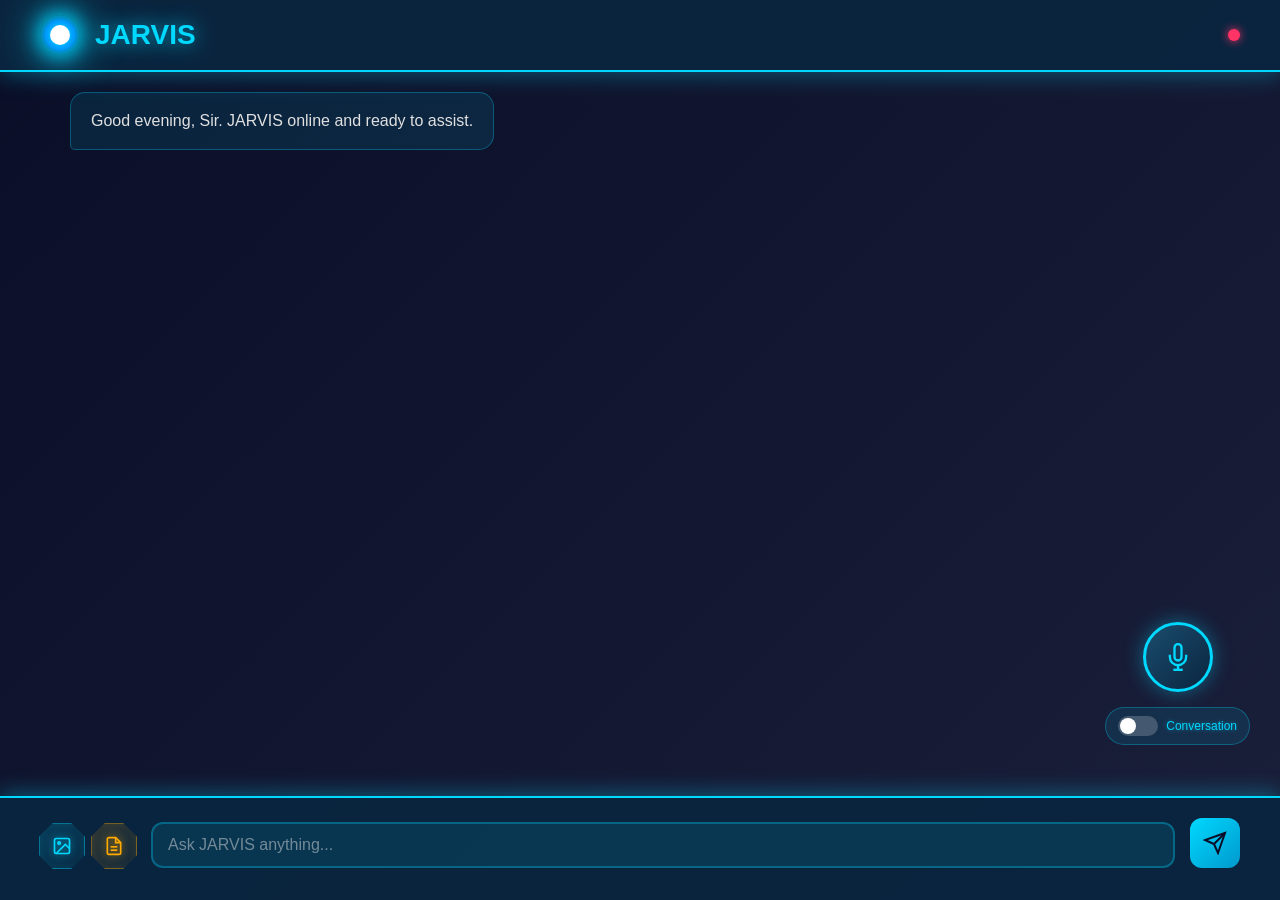
<file: index3.html>
<!DOCTYPE html>
<html lang="en">
<head>
    <meta charset="UTF-8">
    <meta name="viewport" content="width=device-width, initial-scale=1.0">
    <meta name="description" content="JARVIS - Your AI Assistant">
    <meta name="theme-color" content="#0a2540">
    
    <title>JARVIS - AI Assistant</title>
    
    <!-- PWA Manifest -->
    <link rel="manifest" href="manifest.json">
    
    <!-- Icons -->
    <link rel="icon" type="image/png" sizes="192x192" href="icons/icon-192x192.png">
    <link rel="apple-touch-icon" href="icons/icon-192x192.png">
    
    <!-- Styles -->
    <link rel="stylesheet" href="styles.css">
    
    <style>
        /* Stark Industries Upload Button Styling */
        .upload-buttons {
            display: flex;
            gap: 8px;
            align-items: center;
        }
        .upload-btn {
            position: relative;
            width: 44px;
            height: 44px;
            border: none;
            background: transparent;
            cursor: pointer;
            display: flex;
            align-items: center;
            justify-content: center;
            transition: all 0.3s cubic-bezier(0.4, 0, 0.2, 1);
            overflow: visible;
        }
        /* Holographic hexagon background */
        .upload-btn::before {
            content: '';
            position: absolute;
            width: 100%;
            height: 100%;
            background: linear-gradient(135deg, rgba(0, 217, 255, 0.15) 0%, rgba(0, 153, 204, 0.05) 100%);
            border: 1.5px solid rgba(0, 217, 255, 0.4);
            clip-path: polygon(30% 0%, 70% 0%, 100% 30%, 100% 70%, 70% 100%, 30% 100%, 0% 70%, 0% 30%);
            transition: all 0.3s ease;
            box-shadow: 
                0 0 10px rgba(0, 217, 255, 0.3),
                inset 0 0 10px rgba(0, 217, 255, 0.1);
        }
        /* PDF button - gold accent like Stark tech */
        .upload-btn.pdf-btn::before {
            background: linear-gradient(135deg, rgba(255, 170, 0, 0.15) 0%, rgba(204, 136, 0, 0.05) 100%);
            border-color: rgba(255, 170, 0, 0.4);
            box-shadow: 
                0 0 10px rgba(255, 170, 0, 0.3),
                inset 0 0 10px rgba(255, 170, 0, 0.1);
        }
        /* Icon styling */
        .upload-btn svg {
            position: relative;
            z-index: 2;
            stroke: #00d9ff;
            filter: drop-shadow(0 0 4px rgba(0, 217, 255, 0.6));
            transition: all 0.3s ease;
        }
        .upload-btn.pdf-btn svg {
            stroke: #ffaa00;
            filter: drop-shadow(0 0 4px rgba(255, 170, 0, 0.6));
        }
        /* Hover effects - holographic glow */
        .upload-btn:hover::before {
            border-color: #00d9ff;
            background: linear-gradient(135deg, rgba(0, 217, 255, 0.25) 0%, rgba(0, 153, 204, 0.15) 100%);
            box-shadow: 
                0 0 20px rgba(0, 217, 255, 0.6),
                inset 0 0 15px rgba(0, 217, 255, 0.2);
            transform: scale(1.05);
        }
        .upload-btn.pdf-btn:hover::before {
            border-color: #ffaa00;
            background: linear-gradient(135deg, rgba(255, 170, 0, 0.25) 0%, rgba(204, 136, 0, 0.15) 100%);
            box-shadow: 
                0 0 20px rgba(255, 170, 0, 0.6),
                inset 0 0 15px rgba(255, 170, 0, 0.2);
        }
        .upload-btn:hover svg {
            transform: scale(1.1);
            filter: drop-shadow(0 0 8px rgba(0, 217, 255, 1));
        }
        .upload-btn.pdf-btn:hover svg {
            filter: drop-shadow(0 0 8px rgba(255, 170, 0, 1));
        }
        .upload-btn:active {
            transform: scale(0.95);
        }
        /* Scanning line animation on hover */
        .upload-btn::after {
            content: '';
            position: absolute;
            top: -100%;
            left: 0;
            width: 100%;
            height: 2px;
            background: linear-gradient(90deg, transparent, #00d9ff, transparent);
            opacity: 0;
            transition: all 0.6s ease;
        }
        .upload-btn:hover::after {
            top: 100%;
            opacity: 1;
        }
        .upload-btn.pdf-btn::after {
            background: linear-gradient(90deg, transparent, #ffaa00, transparent);
        }
        /* File Preview Styling */
        .file-preview {
            display: flex;
            flex-wrap: wrap;
            gap: 10px;
            margin-top: 12px;
            padding: 0;
        }
        .preview-item {
            position: relative;
            border-radius: 8px;
            overflow: hidden;
            background: rgba(0, 217, 255, 0.05);
            border: 1px solid rgba(0, 217, 255, 0.3);
            padding: 8px 12px;
            display: flex;
            align-items: center;
            gap: 10px;
            transition: all 0.3s ease;
            animation: slideIn 0.3s ease-out;
            backdrop-filter: blur(10px);
        }
        .preview-item:hover {
            border-color: #00d9ff;
            background: rgba(0, 217, 255, 0.1);
            box-shadow: 0 0 15px rgba(0, 217, 255, 0.3);
        }
        .preview-item img {
            width: 50px;
            height: 50px;
            object-fit: cover;
            border-radius: 6px;
            border: 1px solid rgba(0, 217, 255, 0.4);
        }
        .pdf-preview {
            display: flex;
            align-items: center;
            gap: 10px;
            color: #00d9ff;
        }
        .pdf-preview svg {
            stroke: #ffaa00;
            filter: drop-shadow(0 0 3px rgba(255, 170, 0, 0.5));
        }
        .pdf-preview span {
            font-size: 13px;
            max-width: 200px;
            overflow: hidden;
            text-overflow: ellipsis;
            white-space: nowrap;
            color: #00d9ff;
            text-shadow: 0 0 5px rgba(0, 217, 255, 0.5);
        }
        .remove-file {
            position: absolute;
            top: 4px;
            right: 4px;
            width: 22px;
            height: 22px;
            border-radius: 50%;
            background: rgba(255, 51, 102, 0.8);
            border: 1px solid rgba(255, 51, 102, 0.6);
            color: white;
            font-size: 14px;
            font-weight: bold;
            cursor: pointer;
            display: flex;
            align-items: center;
            justify-content: center;
            transition: all 0.2s ease;
            box-shadow: 0 0 10px rgba(255, 51, 102, 0.4);
        }
        .remove-file:hover {
            background: #ff3366;
            transform: scale(1.15) rotate(90deg);
            box-shadow: 0 0 20px rgba(255, 51, 102, 0.8);
        }
        @keyframes slideIn {
            from {
                opacity: 0;
                transform: translateY(-10px);
            }
            to {
                opacity: 1;
                transform: translateY(0);
            }
        }
        /* Tooltip styling */
        .upload-btn {
            position: relative;
        }
        .upload-btn[title]:hover::before {
            content: attr(title);
            position: absolute;
            bottom: -40px;
            left: 50%;
            transform: translateX(-50%);
            background: rgba(0, 217, 255, 0.95);
            color: #0a0e27;
            padding: 6px 12px;
            border-radius: 6px;
            font-size: 11px;
            font-weight: 600;
            white-space: nowrap;
            z-index: 1000;
            box-shadow: 0 4px 12px rgba(0, 217, 255, 0.5);
            animation: fadeIn 0.2s ease-in;
            pointer-events: none;
        }
        .upload-btn.pdf-btn[title]:hover::before {
            background: rgba(255, 170, 0, 0.95);
        }
        @keyframes fadeIn {
            from { opacity: 0; }
            to { opacity: 1; }
        }
        /* Mobile responsive */
        @media (max-width: 768px) {
            .upload-btn {
                width: 40px;
                height: 40px;
            }
            .upload-btn svg {
                width: 18px;
                height: 18px;
            }
        }
    </style>
</head>
<body>
    <!-- Header with Status -->
    <header class="header">
        <div class="header-content">
            <h1 class="title">
                <span class="arc-reactor"></span>
                JARVIS
            </h1>
            <div class="status-indicator">
                <span class="status-dot" id="statusDot"></span>
            </div>
        </div>
    </header>

    <!-- Main Chat Container -->
    <main class="chat-container">
        <div class="messages" id="messages">
            <div class="message assistant">
                <div class="message-content">
                    <p id="greetingMessage">Good evening, Sir. JARVIS online and ready to assist.</p>
                </div>
            </div>
        </div>
    </main>

    <!-- Input Area -->
    <div class="input-container">
        <div class="input-wrapper">
            <!-- Stark Industries Holographic Upload Buttons -->
            <div class="upload-buttons">
                <input type="file" id="imageInput" accept="image/*" multiple style="display: none;">
                <button id="imageBtn" class="upload-btn image-btn" title="Upload Images">
                    <svg width="20" height="20" viewBox="0 0 24 24" fill="none" stroke="currentColor" stroke-width="2">
                        <rect x="3" y="3" width="18" height="18" rx="2" ry="2"></rect>
                        <circle cx="8.5" cy="8.5" r="1.5"></circle>
                        <polyline points="21 15 16 10 5 21"></polyline>
                    </svg>
                </button>

                <input type="file" id="pdfInput" accept=".pdf" multiple style="display: none;">
                <button id="pdfBtn" class="upload-btn pdf-btn" title="Upload PDFs">
                    <svg width="20" height="20" viewBox="0 0 24 24" fill="none" stroke="currentColor" stroke-width="2">
                        <path d="M14 2H6a2 2 0 0 0-2 2v16a2 2 0 0 0 2 2h12a2 2 0 0 0 2-2V8z"></path>
                        <polyline points="14 2 14 8 20 8"></polyline>
                        <line x1="16" y1="13" x2="8" y2="13"></line>
                        <line x1="16" y1="17" x2="8" y2="17"></line>
                    </svg>
                </button>
            </div>

            <textarea 
                id="messageInput" 
                class="message-input" 
                placeholder="Ask JARVIS anything..."
                rows="1"
            ></textarea>
            
            <button id="sendBtn" class="send-btn" title="Send message">
                <svg width="24" height="24" viewBox="0 0 24 24" fill="none" stroke="currentColor" stroke-width="2">
                    <line x1="22" y1="2" x2="11" y2="13"></line>
                    <polygon points="22 2 15 22 11 13 2 9 22 2"></polygon>
                </svg>
            </button>
        </div>

        <!-- File Preview Area -->
        <div id="filePreview" class="file-preview"></div>
    </div>

    <!-- Voice Controls -->
    <div class="voice-controls">
        <button id="voiceBtn" class="voice-btn" title="Click or hold Space to talk">
            <svg width="28" height="28" viewBox="0 0 24 24" fill="none" stroke="currentColor" stroke-width="2">
                <path d="M12 1a3 3 0 0 0-3 3v8a3 3 0 0 0 6 0V4a3 3 0 0 0-3-3z"></path>
                <path d="M19 10v2a7 7 0 0 1-14 0v-2"></path>
                <line x1="12" y1="19" x2="12" y2="23"></line>
                <line x1="8" y1="23" x2="16" y2="23"></line>
            </svg>
        </button>
        
        <div class="voice-toggle">
            <label>
                <input type="checkbox" id="conversationMode">
                <span class="toggle-slider"></span>
                <span class="toggle-text">Conversation</span>
            </label>
        </div>
        
        <div id="voiceStatus" class="voice-status"></div>
    </div>

    <!-- Scripts -->
    <script src="voice.js"></script>
    <script>
        const API_BASE = 'https://jarvis-backend-j123.onrender.com';
        const messagesContainer = document.getElementById('messages');
        const messageInput = document.getElementById('messageInput');
        const sendBtn = document.getElementById('sendBtn');
        const statusDot = document.getElementById('statusDot');
        const imageInput = document.getElementById('imageInput');
        const imageBtn = document.getElementById('imageBtn');
        const pdfInput = document.getElementById('pdfInput');
        const pdfBtn = document.getElementById('pdfBtn');
        const filePreview = document.getElementById('filePreview');
        const greetingMessage = document.getElementById('greetingMessage');

        let uploadedFiles = [];
        let conversationHistory = []; // Store full conversation locally

        // Auto-scroll function with smooth behavior
        function scrollToBottom() {
            requestAnimationFrame(() => {
                messagesContainer.scrollTo({
                    top: messagesContainer.scrollHeight,
                    behavior: 'smooth'
                });
            });
        }

        // Dynamic greeting based on time of day
        function setDynamicGreeting() {
            const hour = new Date().getHours();
            let greeting;
            
            if (hour >= 5 && hour < 12) {
                greeting = 'Good morning';
            } else if (hour >= 12 && hour < 17) {
                greeting = 'Good afternoon';
            } else if (hour >= 17 && hour < 22) {
                greeting = 'Good evening';
            } else {
                greeting = 'Good evening';
            }
            
            greetingMessage.textContent = `${greeting}, Sir. JARVIS online and ready to assist.`;
        }

        // Set greeting on load
        setDynamicGreeting();

        // Auto-resize textarea
        messageInput.addEventListener('input', function() {
            this.style.height = 'auto';
            this.style.height = Math.min(this.scrollHeight, 150) + 'px';
        });

        // Send message on Enter (Shift+Enter for new line)
        messageInput.addEventListener('keydown', function(e) {
            if (e.key === 'Enter' && !e.shiftKey) {
                e.preventDefault();
                sendMessage();
            }
        });

        // Send button click
        sendBtn.addEventListener('click', sendMessage);

        // Image upload button
        imageBtn.addEventListener('click', () => imageInput.click());
        imageInput.addEventListener('change', handleImageUpload);

        // PDF upload button
        pdfBtn.addEventListener('click', () => pdfInput.click());
        pdfInput.addEventListener('change', handlePDFUpload);

        // Test backend connection
        async function testConnection() {
            try {
                const response = await fetch(`${API_BASE}/api/health`);
                if (response.ok) {
                    statusDot.className = 'status-dot';
                } else {
                    statusDot.className = 'status-dot error';
                }
            } catch (error) {
                statusDot.className = 'status-dot offline';
            }
        }

        // Test connection on load and periodically
        testConnection();
        setInterval(testConnection, 30000);

        // Handle image upload
        function handleImageUpload(e) {
            const files = Array.from(e.target.files);
            files.forEach(file => {
                if (file.type.startsWith('image/')) {
                    const reader = new FileReader();
                    reader.onload = (event) => {
                        uploadedFiles.push({
                            type: 'image',
                            data: event.target.result,
                            name: file.name
                        });
                        displayFilePreview(file, event.target.result, 'image');
                    };
                    reader.readAsDataURL(file);
                }
            });
            imageInput.value = '';
        }

        // Handle PDF upload
        function handlePDFUpload(e) {
            const files = Array.from(e.target.files);
            files.forEach(file => {
                if (file.type === 'application/pdf') {
                    const reader = new FileReader();
                    reader.onload = (event) => {
                        uploadedFiles.push({
                            type: 'pdf',
                            data: event.target.result,
                            name: file.name
                        });
                        displayFilePreview(file, event.target.result, 'pdf');
                    };
                    reader.readAsDataURL(file);
                }
            });
            pdfInput.value = '';
        }

        // Display file preview
        function displayFilePreview(file, data, type) {
            const previewItem = document.createElement('div');
            previewItem.className = 'preview-item';

            if (type === 'image') {
                previewItem.innerHTML = `
                    <img src="${data}" alt="${file.name}">
                    <span style="color: #00d9ff; font-size: 13px; text-shadow: 0 0 5px rgba(0, 217, 255, 0.5);">${file.name}</span>
                    <button class="remove-file" onclick="removeFile('${file.name}')">×</button>
                `;
            } else if (type === 'pdf') {
                previewItem.innerHTML = `
                    <div class="pdf-preview">
                        <svg width="36" height="36" viewBox="0 0 24 24" fill="none" stroke="currentColor" stroke-width="2">
                            <path d="M14 2H6a2 2 0 0 0-2 2v16a2 2 0 0 0 2 2h12a2 2 0 0 0 2-2V8z"></path>
                            <polyline points="14 2 14 8 20 8"></polyline>
                        </svg>
                        <span>${file.name}</span>
                    </div>
                    <button class="remove-file" onclick="removeFile('${file.name}')">×</button>
                `;
            }

            filePreview.appendChild(previewItem);
        }

        // Remove file from upload queue
        window.removeFile = function(filename) {
            uploadedFiles = uploadedFiles.filter(f => f.name !== filename);
            const previews = filePreview.querySelectorAll('.preview-item');
            previews.forEach(preview => {
                if (preview.textContent.includes(filename)) {
                    preview.remove();
                }
            });
        };

        // Build conversation context string from history
        function buildConversationContext() {
            if (conversationHistory.length === 0) return '';
            
            let context = '\n\nPrevious conversation:\n';
            conversationHistory.forEach(msg => {
                const role = msg.role === 'user' ? 'User' : 'JARVIS';
                context += `${role}: ${msg.content}\n`;
            });
            return context;
        }

        // Send message function with conversation context
        async function sendMessage() {
            const message = messageInput.value.trim();
            
            if (!message && uploadedFiles.length === 0) return;

            // Prepare message content
            let displayMessage = message || 'Analyzing uploaded files...';
            
            // Add user message to chat
            addMessage('user', displayMessage);
            
            // Add to conversation history
            conversationHistory.push({
                role: 'user',
                content: displayMessage
            });

            // Show file previews in chat if any
            if (uploadedFiles.length > 0) {
                uploadedFiles.forEach(file => {
                    if (file.type === 'image') {
                        addImageToChat(file.data, file.name);
                    } else if (file.type === 'pdf') {
                        addPDFToChat(file.name);
                    }
                });
            }

            messageInput.value = '';
            messageInput.style.height = 'auto';

            // Show typing indicator
            const typingId = addTypingIndicator();

            try {
                // Build message with conversation context
                const contextualMessage = message + buildConversationContext();

                const requestBody = {
                    message: contextualMessage,
                    user: 'Jakob Brunsell',
                    files: uploadedFiles.length > 0 ? uploadedFiles : undefined
                };

                const response = await fetch(`${API_BASE}/api/chat`, {
                    method: 'POST',
                    headers: {
                        'Content-Type': 'application/json',
                    },
                    body: JSON.stringify(requestBody)
                });

                removeTypingIndicator(typingId);

                if (!response.ok) {
                    throw new Error(`HTTP ${response.status}`);
                }

                const data = await response.json();
                const assistantResponse = data.text || data.response || 'No response received';
                
                addMessage('assistant', assistantResponse);
                
                // Add assistant response to conversation history
                conversationHistory.push({
                    role: 'assistant',
                    content: assistantResponse
                });

                // Keep only last 10 exchanges (20 messages) to avoid token limits
                if (conversationHistory.length > 20) {
                    conversationHistory = conversationHistory.slice(-20);
                }

                console.log(`✅ Conversation: ${conversationHistory.length} messages`);

            } catch (error) {
                removeTypingIndicator(typingId);
                addMessage('assistant', 'I encountered an error processing your request, Sir. Please try again.');
                console.error('Error:', error);
            }

            // Clear uploaded files
            uploadedFiles = [];
            filePreview.innerHTML = '';
        }

        // Add message to chat with auto-scroll
        function addMessage(role, content) {
            const messageDiv = document.createElement('div');
            messageDiv.className = `message ${role}`;
            
            const contentDiv = document.createElement('div');
            contentDiv.className = 'message-content';
            
            const p = document.createElement('p');
            p.textContent = content;
            
            contentDiv.appendChild(p);
            messageDiv.appendChild(contentDiv);
            messagesContainer.appendChild(messageDiv);
            
            // Auto-scroll to bottom
            scrollToBottom();
        }

        // Add image to chat with auto-scroll
        function addImageToChat(data, name) {
            const messageDiv = document.createElement('div');
            messageDiv.className = 'message user';
            
            const contentDiv = document.createElement('div');
            contentDiv.className = 'message-content';
            
            const img = document.createElement('img');
            img.src = data;
            img.alt = name;
            img.style.maxWidth = '300px';
            img.style.borderRadius = '8px';
            
            contentDiv.appendChild(img);
            messageDiv.appendChild(contentDiv);
            messagesContainer.appendChild(messageDiv);
            
            // Auto-scroll to bottom
            scrollToBottom();
        }

        // Add PDF indicator to chat with auto-scroll
        function addPDFToChat(name) {
            const messageDiv = document.createElement('div');
            messageDiv.className = 'message user';
            
            const contentDiv = document.createElement('div');
            contentDiv.className = 'message-content';
            contentDiv.innerHTML = `
                <div style="display: flex; align-items: center; gap: 10px;">
                    <svg width="24" height="24" viewBox="0 0 24 24" fill="none" stroke="currentColor" stroke-width="2">
                        <path d="M14 2H6a2 2 0 0 0-2 2v16a2 2 0 0 0 2 2h12a2 2 0 0 0 2-2V8z"></path>
                        <polyline points="14 2 14 8 20 8"></polyline>
                    </svg>
                    <span>${name}</span>
                </div>
            `;
            
            messageDiv.appendChild(contentDiv);
            messagesContainer.appendChild(messageDiv);
            
            // Auto-scroll to bottom
            scrollToBottom();
        }

        // Add typing indicator with auto-scroll
        function addTypingIndicator() {
            const typingDiv = document.createElement('div');
            typingDiv.className = 'message assistant typing';
            typingDiv.id = 'typing-' + Date.now();
            
            const contentDiv = document.createElement('div');
            contentDiv.className = 'message-content';
            contentDiv.innerHTML = '<div class="typing-indicator"><span></span><span></span><span></span></div>';
            
            typingDiv.appendChild(contentDiv);
            messagesContainer.appendChild(typingDiv);
            
            // Auto-scroll to bottom
            scrollToBottom();
            
            return typingDiv.id;
        }

        // Remove typing indicator
        function removeTypingIndicator(id) {
            const typingDiv = document.getElementById(id);
            if (typingDiv) {
                typingDiv.remove();
            }
        }

        // Listen for voice messages
        window.addEventListener('addMessage', (event) => {
            const { role, content } = event.detail;
            addMessage(role, content);
            
            // Add to conversation history
            conversationHistory.push({
                role: role,
                content: content
            });
        });

        // Register service worker for PWA
        if ('serviceWorker' in navigator) {
            navigator.serviceWorker.register('service-worker.js')
                .then(reg => console.log('Service Worker registered'))
                .catch(err => console.log('Service Worker registration failed:', err));
        }
    </script>
</body>
</html>
</file>
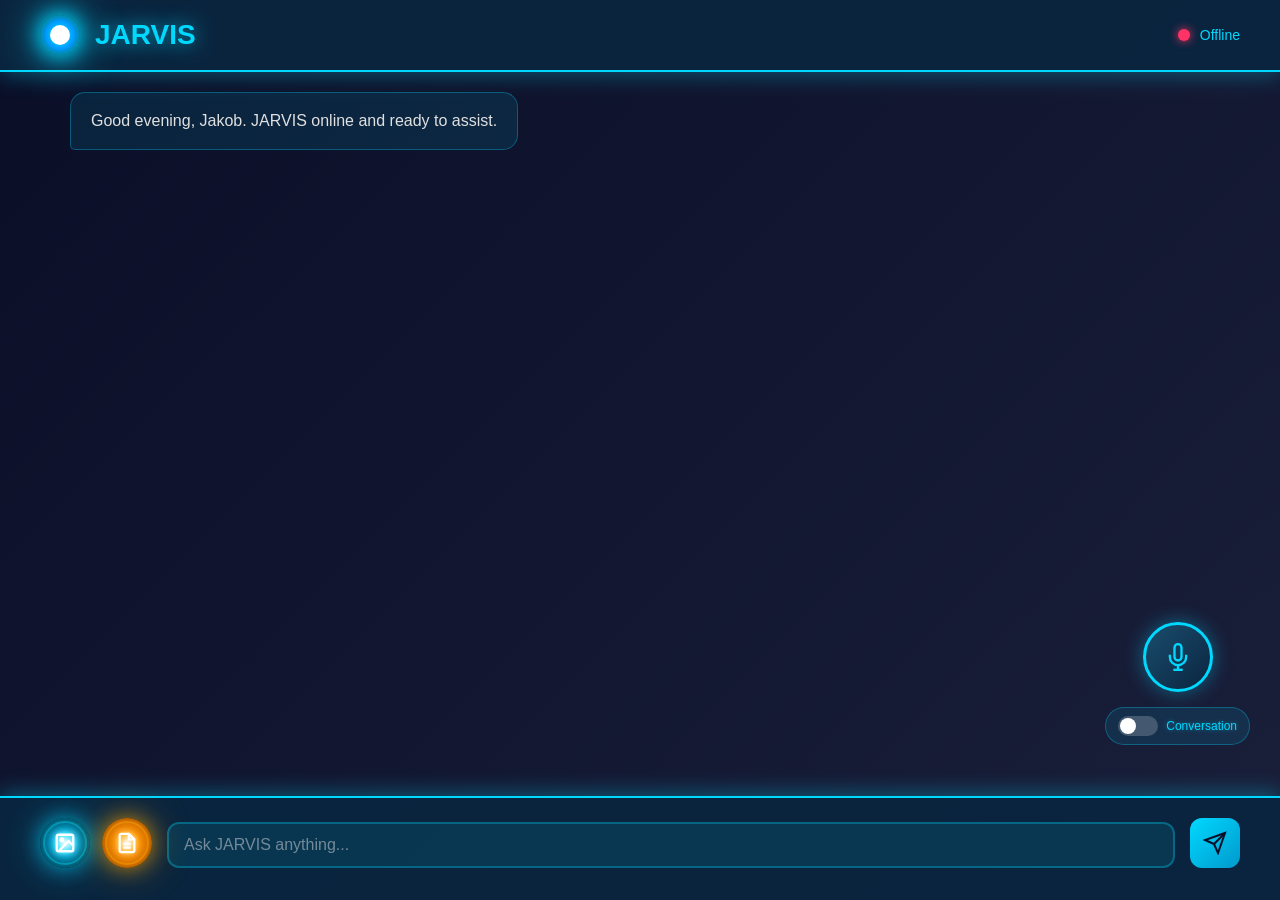
<file: index_arc_reactor_buttons.html>
<!DOCTYPE html>
<html lang="en">
<head>
    <meta charset="UTF-8">
    <meta name="viewport" content="width=device-width, initial-scale=1.0">
    <meta name="description" content="JARVIS - Your AI Assistant">
    <meta name="theme-color" content="#0a2540">
    
    <title>JARVIS - AI Assistant</title>
    
    <!-- PWA Manifest -->
    <link rel="manifest" href="manifest.json">
    
    <!-- Icons -->
    <link rel="icon" type="image/png" sizes="192x192" href="icons/icon-192.png">
    <link rel="apple-touch-icon" href="icons/icon-192.png">
    
    <!-- Styles -->
    <link rel="stylesheet" href="styles.css">
    
    <style>
        /* Arc Reactor Upload Button Styles */
        .upload-buttons {
            display: flex;
            gap: 12px;
            align-items: center;
        }

        .upload-btn {
            width: 50px;
            height: 50px;
            border-radius: 50%;
            border: none;
            cursor: pointer;
            display: flex;
            align-items: center;
            justify-content: center;
            transition: all 0.3s ease;
            position: relative;
            overflow: visible;
        }

        /* Arc Reactor Image Button */
        .upload-btn.image-btn {
            background: radial-gradient(circle at center, #00d9ff 0%, #0099cc 30%, #004d66 60%, #001a26 100%);
            box-shadow: 
                0 0 20px rgba(0, 217, 255, 0.6),
                0 0 40px rgba(0, 217, 255, 0.4),
                inset 0 0 20px rgba(0, 217, 255, 0.3);
            animation: reactor-pulse-image 2s ease-in-out infinite;
        }

        .upload-btn.image-btn::before {
            content: '';
            position: absolute;
            width: 24px;
            height: 24px;
            border-radius: 50%;
            background: radial-gradient(circle, #ffffff 0%, #00d9ff 50%, transparent 70%);
            box-shadow: 0 0 15px #00d9ff, inset 0 0 10px #00d9ff;
        }

        .upload-btn.image-btn::after {
            content: '';
            position: absolute;
            width: 40px;
            height: 40px;
            border: 2px solid rgba(0, 217, 255, 0.4);
            border-radius: 50%;
            animation: reactor-ring 3s linear infinite;
        }

        /* Arc Reactor PDF Button */
        .upload-btn.pdf-btn {
            background: radial-gradient(circle at center, #ffaa00 0%, #ff8800 30%, #cc6600 60%, #331a00 100%);
            box-shadow: 
                0 0 20px rgba(255, 170, 0, 0.6),
                0 0 40px rgba(255, 170, 0, 0.4),
                inset 0 0 20px rgba(255, 170, 0, 0.3);
            animation: reactor-pulse-pdf 2.2s ease-in-out infinite;
        }

        .upload-btn.pdf-btn::before {
            content: '';
            position: absolute;
            width: 24px;
            height: 24px;
            border-radius: 50%;
            background: radial-gradient(circle, #ffffff 0%, #ffaa00 50%, transparent 70%);
            box-shadow: 0 0 15px #ffaa00, inset 0 0 10px #ffaa00;
        }

        .upload-btn.pdf-btn::after {
            content: '';
            position: absolute;
            width: 40px;
            height: 40px;
            border: 2px solid rgba(255, 170, 0, 0.4);
            border-radius: 50%;
            animation: reactor-ring 3s linear infinite;
        }

        /* Icon styling */
        .upload-btn svg {
            position: relative;
            z-index: 2;
            filter: drop-shadow(0 0 3px rgba(255, 255, 255, 0.8));
        }

        .upload-btn.image-btn svg {
            stroke: #ffffff;
        }

        .upload-btn.pdf-btn svg {
            stroke: #ffffff;
        }

        /* Hover effects */
        .upload-btn.image-btn:hover {
            transform: scale(1.1);
            box-shadow: 
                0 0 30px rgba(0, 217, 255, 0.8),
                0 0 60px rgba(0, 217, 255, 0.6),
                inset 0 0 30px rgba(0, 217, 255, 0.4);
        }

        .upload-btn.pdf-btn:hover {
            transform: scale(1.1);
            box-shadow: 
                0 0 30px rgba(255, 170, 0, 0.8),
                0 0 60px rgba(255, 170, 0, 0.6),
                inset 0 0 30px rgba(255, 170, 0, 0.4);
        }

        .upload-btn:active {
            transform: scale(0.95);
        }

        /* Animations */
        @keyframes reactor-pulse-image {
            0%, 100% {
                box-shadow: 
                    0 0 20px rgba(0, 217, 255, 0.6),
                    0 0 40px rgba(0, 217, 255, 0.4),
                    inset 0 0 20px rgba(0, 217, 255, 0.3);
            }
            50% {
                box-shadow: 
                    0 0 30px rgba(0, 217, 255, 0.8),
                    0 0 60px rgba(0, 217, 255, 0.6),
                    inset 0 0 30px rgba(0, 217, 255, 0.5);
            }
        }

        @keyframes reactor-pulse-pdf {
            0%, 100% {
                box-shadow: 
                    0 0 20px rgba(255, 170, 0, 0.6),
                    0 0 40px rgba(255, 170, 0, 0.4),
                    inset 0 0 20px rgba(255, 170, 0, 0.3);
            }
            50% {
                box-shadow: 
                    0 0 30px rgba(255, 170, 0, 0.8),
                    0 0 60px rgba(255, 170, 0, 0.6),
                    inset 0 0 30px rgba(255, 170, 0, 0.5);
            }
        }

        @keyframes reactor-ring {
            0% {
                transform: rotate(0deg) scale(1);
                opacity: 0.6;
            }
            50% {
                opacity: 1;
            }
            100% {
                transform: rotate(360deg) scale(1);
                opacity: 0.6;
            }
        }

        /* Tooltip on hover */
        .upload-btn::before {
            pointer-events: none;
        }

        .upload-btn[title]:hover::after {
            content: attr(title);
            position: absolute;
            bottom: -35px;
            left: 50%;
            transform: translateX(-50%);
            background: rgba(0, 217, 255, 0.95);
            color: #0a0e27;
            padding: 6px 12px;
            border-radius: 6px;
            font-size: 12px;
            font-weight: 600;
            white-space: nowrap;
            z-index: 1000;
            box-shadow: 0 4px 12px rgba(0, 217, 255, 0.4);
            animation: fadeIn 0.2s ease-in;
        }

        .upload-btn.pdf-btn[title]:hover::after {
            background: rgba(255, 170, 0, 0.95);
        }

        /* File Preview Improvements */
        .file-preview {
            display: flex;
            flex-wrap: wrap;
            gap: 10px;
            margin-top: 12px;
            padding: 0;
        }

        .preview-item {
            position: relative;
            border-radius: 12px;
            overflow: hidden;
            background: rgba(0, 217, 255, 0.1);
            border: 2px solid rgba(0, 217, 255, 0.3);
            padding: 8px;
            display: flex;
            align-items: center;
            gap: 10px;
            transition: all 0.3s ease;
            animation: slideIn 0.3s ease-out;
        }

        .preview-item:hover {
            border-color: #00d9ff;
            box-shadow: 0 0 15px rgba(0, 217, 255, 0.3);
        }

        .preview-item img {
            width: 60px;
            height: 60px;
            object-fit: cover;
            border-radius: 8px;
            border: 1px solid rgba(0, 217, 255, 0.3);
        }

        .pdf-preview {
            display: flex;
            align-items: center;
            gap: 10px;
            color: #00d9ff;
        }

        .pdf-preview svg {
            stroke: #ffaa00;
        }

        .pdf-preview span {
            font-size: 13px;
            max-width: 200px;
            overflow: hidden;
            text-overflow: ellipsis;
            white-space: nowrap;
        }

        .remove-file {
            position: absolute;
            top: 4px;
            right: 4px;
            width: 24px;
            height: 24px;
            border-radius: 50%;
            background: rgba(255, 51, 102, 0.9);
            border: none;
            color: white;
            font-size: 16px;
            font-weight: bold;
            cursor: pointer;
            display: flex;
            align-items: center;
            justify-content: center;
            transition: all 0.2s ease;
            box-shadow: 0 2px 8px rgba(255, 51, 102, 0.4);
        }

        .remove-file:hover {
            background: #ff3366;
            transform: scale(1.1);
            box-shadow: 0 0 15px rgba(255, 51, 102, 0.6);
        }

        @keyframes slideIn {
            from {
                opacity: 0;
                transform: translateY(-10px);
            }
            to {
                opacity: 1;
                transform: translateY(0);
            }
        }

        /* Mobile responsive */
        @media (max-width: 768px) {
            .upload-btn {
                width: 45px;
                height: 45px;
            }

            .upload-btn::before {
                width: 20px;
                height: 20px;
            }

            .upload-btn::after {
                width: 35px;
                height: 35px;
            }

            .upload-btn svg {
                width: 18px;
                height: 18px;
            }
        }
    </style>
</head>
<body>
    <!-- Header with Status -->
    <header class="header">
        <div class="header-content">
            <h1 class="title">
                <span class="arc-reactor"></span>
                JARVIS
            </h1>
            <div class="status-indicator">
                <span class="status-dot" id="statusDot"></span>
                <span class="status-text" id="statusText">Connecting...</span>
            </div>
        </div>
    </header>

    <!-- Main Chat Container -->
    <main class="chat-container">
        <div class="messages" id="messages">
            <div class="message assistant">
                <div class="message-content">
                    <p>Good evening, Jakob. JARVIS online and ready to assist.</p>
                </div>
            </div>
        </div>
    </main>

    <!-- Input Area -->
    <div class="input-container">
        <div class="input-wrapper">
            <!-- Arc Reactor Upload Buttons -->
            <div class="upload-buttons">
                <input type="file" id="imageInput" accept="image/*" multiple style="display: none;">
                <button id="imageBtn" class="upload-btn image-btn" title="Upload Images">
                    <svg width="22" height="22" viewBox="0 0 24 24" fill="none" stroke="currentColor" stroke-width="2.5">
                        <rect x="3" y="3" width="18" height="18" rx="2" ry="2"></rect>
                        <circle cx="8.5" cy="8.5" r="1.5"></circle>
                        <polyline points="21 15 16 10 5 21"></polyline>
                    </svg>
                </button>

                <input type="file" id="pdfInput" accept=".pdf" multiple style="display: none;">
                <button id="pdfBtn" class="upload-btn pdf-btn" title="Upload PDFs">
                    <svg width="22" height="22" viewBox="0 0 24 24" fill="none" stroke="currentColor" stroke-width="2.5">
                        <path d="M14 2H6a2 2 0 0 0-2 2v16a2 2 0 0 0 2 2h12a2 2 0 0 0 2-2V8z"></path>
                        <polyline points="14 2 14 8 20 8"></polyline>
                        <line x1="16" y1="13" x2="8" y2="13"></line>
                        <line x1="16" y1="17" x2="8" y2="17"></line>
                    </svg>
                </button>
            </div>

            <textarea 
                id="messageInput" 
                class="message-input" 
                placeholder="Ask JARVIS anything..."
                rows="1"
            ></textarea>
            
            <button id="sendBtn" class="send-btn" title="Send message">
                <svg width="24" height="24" viewBox="0 0 24 24" fill="none" stroke="currentColor" stroke-width="2">
                    <line x1="22" y1="2" x2="11" y2="13"></line>
                    <polygon points="22 2 15 22 11 13 2 9 22 2"></polygon>
                </svg>
            </button>
        </div>

        <!-- File Preview Area -->
        <div id="filePreview" class="file-preview"></div>
    </div>

    <!-- Voice Controls -->
    <div class="voice-controls">
        <button id="voiceBtn" class="voice-btn" title="Click or hold Space to talk">
            <svg width="28" height="28" viewBox="0 0 24 24" fill="none" stroke="currentColor" stroke-width="2">
                <path d="M12 1a3 3 0 0 0-3 3v8a3 3 0 0 0 6 0V4a3 3 0 0 0-3-3z"></path>
                <path d="M19 10v2a7 7 0 0 1-14 0v-2"></path>
                <line x1="12" y1="19" x2="12" y2="23"></line>
                <line x1="8" y1="23" x2="16" y2="23"></line>
            </svg>
        </button>
        
        <div class="voice-toggle">
            <label>
                <input type="checkbox" id="conversationMode">
                <span class="toggle-slider"></span>
                <span class="toggle-text">Conversation</span>
            </label>
        </div>
        
        <div id="voiceStatus" class="voice-status"></div>
    </div>

    <!-- Scripts -->
    <script src="voice.js"></script>
    <script>
        const API_BASE = 'https://jarvis-backend-j123.onrender.com';
        const messagesContainer = document.getElementById('messages');
        const messageInput = document.getElementById('messageInput');
        const sendBtn = document.getElementById('sendBtn');
        const statusDot = document.getElementById('statusDot');
        const statusText = document.getElementById('statusText');
        const imageInput = document.getElementById('imageInput');
        const imageBtn = document.getElementById('imageBtn');
        const pdfInput = document.getElementById('pdfInput');
        const pdfBtn = document.getElementById('pdfBtn');
        const filePreview = document.getElementById('filePreview');

        let uploadedFiles = [];

        // Auto-resize textarea
        messageInput.addEventListener('input', function() {
            this.style.height = 'auto';
            this.style.height = Math.min(this.scrollHeight, 150) + 'px';
        });

        // Send message on Enter (Shift+Enter for new line)
        messageInput.addEventListener('keydown', function(e) {
            if (e.key === 'Enter' && !e.shiftKey) {
                e.preventDefault();
                sendMessage();
            }
        });

        // Send button click
        sendBtn.addEventListener('click', sendMessage);

        // Image upload button
        imageBtn.addEventListener('click', () => imageInput.click());
        imageInput.addEventListener('change', handleImageUpload);

        // PDF upload button
        pdfBtn.addEventListener('click', () => pdfInput.click());
        pdfInput.addEventListener('change', handlePDFUpload);

        // Test backend connection
        async function testConnection() {
            try {
                const response = await fetch(`${API_BASE}/api/health`);
                if (response.ok) {
                    statusDot.className = 'status-dot';
                    statusText.textContent = 'Online';
                } else {
                    statusDot.className = 'status-dot error';
                    statusText.textContent = 'Error';
                }
            } catch (error) {
                statusDot.className = 'status-dot offline';
                statusText.textContent = 'Offline';
            }
        }

        // Test connection on load and periodically
        testConnection();
        setInterval(testConnection, 30000);

        // Handle image upload
        function handleImageUpload(e) {
            const files = Array.from(e.target.files);
            files.forEach(file => {
                if (file.type.startsWith('image/')) {
                    const reader = new FileReader();
                    reader.onload = (event) => {
                        uploadedFiles.push({
                            type: 'image',
                            data: event.target.result,
                            name: file.name
                        });
                        displayFilePreview(file, event.target.result, 'image');
                    };
                    reader.readAsDataURL(file);
                }
            });
            imageInput.value = '';
        }

        // Handle PDF upload
        function handlePDFUpload(e) {
            const files = Array.from(e.target.files);
            files.forEach(file => {
                if (file.type === 'application/pdf') {
                    const reader = new FileReader();
                    reader.onload = (event) => {
                        uploadedFiles.push({
                            type: 'pdf',
                            data: event.target.result,
                            name: file.name
                        });
                        displayFilePreview(file, event.target.result, 'pdf');
                    };
                    reader.readAsDataURL(file);
                }
            });
            pdfInput.value = '';
        }

        // Display file preview
        function displayFilePreview(file, data, type) {
            const previewItem = document.createElement('div');
            previewItem.className = 'preview-item';

            if (type === 'image') {
                previewItem.innerHTML = `
                    <img src="${data}" alt="${file.name}">
                    <span style="color: #00d9ff; font-size: 13px;">${file.name}</span>
                    <button class="remove-file" onclick="removeFile('${file.name}')">×</button>
                `;
            } else if (type === 'pdf') {
                previewItem.innerHTML = `
                    <div class="pdf-preview">
                        <svg width="40" height="40" viewBox="0 0 24 24" fill="none" stroke="currentColor" stroke-width="2">
                            <path d="M14 2H6a2 2 0 0 0-2 2v16a2 2 0 0 0 2 2h12a2 2 0 0 0 2-2V8z"></path>
                            <polyline points="14 2 14 8 20 8"></polyline>
                        </svg>
                        <span>${file.name}</span>
                    </div>
                    <button class="remove-file" onclick="removeFile('${file.name}')">×</button>
                `;
            }

            filePreview.appendChild(previewItem);
        }

        // Remove file from upload queue
        window.removeFile = function(filename) {
            uploadedFiles = uploadedFiles.filter(f => f.name !== filename);
            const previews = filePreview.querySelectorAll('.preview-item');
            previews.forEach(preview => {
                if (preview.textContent.includes(filename)) {
                    preview.remove();
                }
            });
        };

        // Send message function
        async function sendMessage() {
            const message = messageInput.value.trim();
            
            if (!message && uploadedFiles.length === 0) return;

            // Prepare message content
            let displayMessage = message || 'Analyzing uploaded files...';
            
            // Add user message to chat
            addMessage('user', displayMessage);
            
            // Show file previews in chat if any
            if (uploadedFiles.length > 0) {
                uploadedFiles.forEach(file => {
                    if (file.type === 'image') {
                        addImageToChat(file.data, file.name);
                    } else if (file.type === 'pdf') {
                        addPDFToChat(file.name);
                    }
                });
            }

            messageInput.value = '';
            messageInput.style.height = 'auto';

            // Show typing indicator
            const typingId = addTypingIndicator();

            try {
                const requestBody = {
                    message: message || 'Please analyze these files',
                    user: 'Jakob Brunsell',
                    files: uploadedFiles
                };

                const response = await fetch(`${API_BASE}/api/chat`, {
                    method: 'POST',
                    headers: {
                        'Content-Type': 'application/json',
                    },
                    body: JSON.stringify(requestBody)
                });

                removeTypingIndicator(typingId);

                if (!response.ok) {
                    throw new Error(`HTTP ${response.status}`);
                }

                const data = await response.json();
                addMessage('assistant', data.text || data.response || 'No response received');

            } catch (error) {
                removeTypingIndicator(typingId);
                addMessage('assistant', 'I encountered an error processing your request. Please try again.');
                console.error('Error:', error);
            }

            // Clear uploaded files
            uploadedFiles = [];
            filePreview.innerHTML = '';
        }

        // Add message to chat
        function addMessage(role, content) {
            const messageDiv = document.createElement('div');
            messageDiv.className = `message ${role}`;
            
            const contentDiv = document.createElement('div');
            contentDiv.className = 'message-content';
            
            const p = document.createElement('p');
            p.textContent = content;
            
            contentDiv.appendChild(p);
            messageDiv.appendChild(contentDiv);
            messagesContainer.appendChild(messageDiv);
            
            // Scroll to bottom
            messagesContainer.scrollTop = messagesContainer.scrollHeight;
        }

        // Add image to chat
        function addImageToChat(data, name) {
            const messageDiv = document.createElement('div');
            messageDiv.className = 'message user';
            
            const contentDiv = document.createElement('div');
            contentDiv.className = 'message-content';
            
            const img = document.createElement('img');
            img.src = data;
            img.alt = name;
            img.style.maxWidth = '300px';
            img.style.borderRadius = '8px';
            
            contentDiv.appendChild(img);
            messageDiv.appendChild(contentDiv);
            messagesContainer.appendChild(messageDiv);
            messagesContainer.scrollTop = messagesContainer.scrollHeight;
        }

        // Add PDF indicator to chat
        function addPDFToChat(name) {
            const messageDiv = document.createElement('div');
            messageDiv.className = 'message user';
            
            const contentDiv = document.createElement('div');
            contentDiv.className = 'message-content';
            contentDiv.innerHTML = `
                <div style="display: flex; align-items: center; gap: 10px;">
                    <svg width="24" height="24" viewBox="0 0 24 24" fill="none" stroke="currentColor" stroke-width="2">
                        <path d="M14 2H6a2 2 0 0 0-2 2v16a2 2 0 0 0 2 2h12a2 2 0 0 0 2-2V8z"></path>
                        <polyline points="14 2 14 8 20 8"></polyline>
                    </svg>
                    <span>${name}</span>
                </div>
            `;
            
            messageDiv.appendChild(contentDiv);
            messagesContainer.appendChild(messageDiv);
            messagesContainer.scrollTop = messagesContainer.scrollHeight;
        }

        // Add typing indicator
        function addTypingIndicator() {
            const typingDiv = document.createElement('div');
            typingDiv.className = 'message assistant typing';
            typingDiv.id = 'typing-' + Date.now();
            
            const contentDiv = document.createElement('div');
            contentDiv.className = 'message-content';
            contentDiv.innerHTML = '<div class="typing-indicator"><span></span><span></span><span></span></div>';
            
            typingDiv.appendChild(contentDiv);
            messagesContainer.appendChild(typingDiv);
            messagesContainer.scrollTop = messagesContainer.scrollHeight;
            
            return typingDiv.id;
        }

        // Remove typing indicator
        function removeTypingIndicator(id) {
            const typingDiv = document.getElementById(id);
            if (typingDiv) {
                typingDiv.remove();
            }
        }

        // Listen for voice messages
        window.addEventListener('addMessage', (event) => {
            const { role, content } = event.detail;
            addMessage(role, content);
        });

        // Register service worker for PWA
        if ('serviceWorker' in navigator) {
            navigator.serviceWorker.register('service-worker.js')
                .then(reg => console.log('Service Worker registered'))
                .catch(err => console.log('Service Worker registration failed:', err));
        }
    </script>
</body>
</html>
</file>
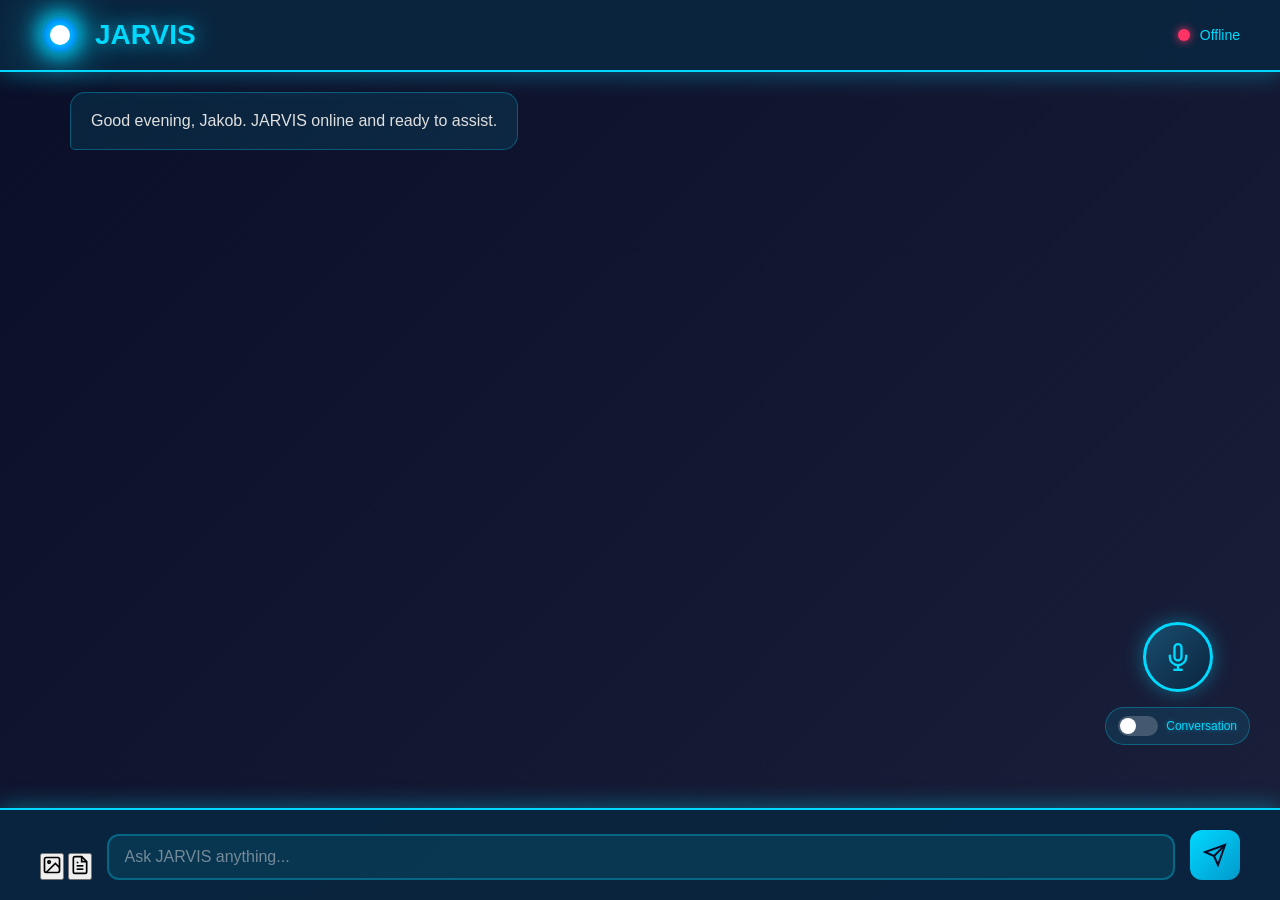
<file: index_complete.html>
<!DOCTYPE html>
<html lang="en">
<head>
    <meta charset="UTF-8">
    <meta name="viewport" content="width=device-width, initial-scale=1.0">
    <meta name="description" content="JARVIS - Your AI Assistant">
    <meta name="theme-color" content="#0a2540">
    
    <title>JARVIS - AI Assistant</title>
    
    <!-- PWA Manifest -->
    <link rel="manifest" href="manifest.json">
    
    <!-- Icons -->
    <link rel="icon" type="image/png" sizes="192x192" href="icons/icon-192.png">
    <link rel="apple-touch-icon" href="icons/icon-192.png">
    
    <!-- Styles -->
    <link rel="stylesheet" href="styles.css">
</head>
<body>
    <!-- Header with Status -->
    <header class="header">
        <div class="header-content">
            <h1 class="title">
                <span class="arc-reactor"></span>
                JARVIS
            </h1>
            <div class="status-indicator">
                <span class="status-dot" id="statusDot"></span>
                <span class="status-text" id="statusText">Connecting...</span>
            </div>
        </div>
    </header>

    <!-- Main Chat Container -->
    <main class="chat-container">
        <div class="messages" id="messages">
            <div class="message assistant">
                <div class="message-content">
                    <p>Good evening, Jakob. JARVIS online and ready to assist.</p>
                </div>
            </div>
        </div>
    </main>

    <!-- Input Area -->
    <div class="input-container">
        <div class="input-wrapper">
            <!-- File Upload Buttons -->
            <div class="upload-buttons">
                <input type="file" id="imageInput" accept="image/*" multiple style="display: none;">
                <button id="imageBtn" class="upload-btn" title="Upload images">
                    <svg width="20" height="20" viewBox="0 0 24 24" fill="none" stroke="currentColor" stroke-width="2">
                        <rect x="3" y="3" width="18" height="18" rx="2" ry="2"></rect>
                        <circle cx="8.5" cy="8.5" r="1.5"></circle>
                        <polyline points="21 15 16 10 5 21"></polyline>
                    </svg>
                </button>

                <input type="file" id="pdfInput" accept=".pdf" multiple style="display: none;">
                <button id="pdfBtn" class="upload-btn" title="Upload PDFs">
                    <svg width="20" height="20" viewBox="0 0 24 24" fill="none" stroke="currentColor" stroke-width="2">
                        <path d="M14 2H6a2 2 0 0 0-2 2v16a2 2 0 0 0 2 2h12a2 2 0 0 0 2-2V8z"></path>
                        <polyline points="14 2 14 8 20 8"></polyline>
                        <line x1="16" y1="13" x2="8" y2="13"></line>
                        <line x1="16" y1="17" x2="8" y2="17"></line>
                        <polyline points="10 9 9 9 8 9"></polyline>
                    </svg>
                </button>
            </div>

            <textarea 
                id="messageInput" 
                class="message-input" 
                placeholder="Ask JARVIS anything..."
                rows="1"
            ></textarea>
            
            <button id="sendBtn" class="send-btn" title="Send message">
                <svg width="24" height="24" viewBox="0 0 24 24" fill="none" stroke="currentColor" stroke-width="2">
                    <line x1="22" y1="2" x2="11" y2="13"></line>
                    <polygon points="22 2 15 22 11 13 2 9 22 2"></polygon>
                </svg>
            </button>
        </div>

        <!-- File Preview Area -->
        <div id="filePreview" class="file-preview"></div>
    </div>

    <!-- Voice Controls -->
    <div class="voice-controls">
        <button id="voiceBtn" class="voice-btn" title="Click or hold Space to talk">
            <svg width="28" height="28" viewBox="0 0 24 24" fill="none" stroke="currentColor" stroke-width="2">
                <path d="M12 1a3 3 0 0 0-3 3v8a3 3 0 0 0 6 0V4a3 3 0 0 0-3-3z"></path>
                <path d="M19 10v2a7 7 0 0 1-14 0v-2"></path>
                <line x1="12" y1="19" x2="12" y2="23"></line>
                <line x1="8" y1="23" x2="16" y2="23"></line>
            </svg>
        </button>
        
        <div class="voice-toggle">
            <label>
                <input type="checkbox" id="conversationMode">
                <span class="toggle-slider"></span>
                <span class="toggle-text">Conversation</span>
            </label>
        </div>
        
        <div id="voiceStatus" class="voice-status"></div>
    </div>

    <!-- Scripts -->
    <script src="voice.js"></script>
    <script>
        const API_BASE = 'https://jarvis-backend-j123.onrender.com';
        const messagesContainer = document.getElementById('messages');
        const messageInput = document.getElementById('messageInput');
        const sendBtn = document.getElementById('sendBtn');
        const statusDot = document.getElementById('statusDot');
        const statusText = document.getElementById('statusText');
        const imageInput = document.getElementById('imageInput');
        const imageBtn = document.getElementById('imageBtn');
        const pdfInput = document.getElementById('pdfInput');
        const pdfBtn = document.getElementById('pdfBtn');
        const filePreview = document.getElementById('filePreview');

        let uploadedFiles = [];

        // Auto-resize textarea
        messageInput.addEventListener('input', function() {
            this.style.height = 'auto';
            this.style.height = Math.min(this.scrollHeight, 150) + 'px';
        });

        // Send message on Enter (Shift+Enter for new line)
        messageInput.addEventListener('keydown', function(e) {
            if (e.key === 'Enter' && !e.shiftKey) {
                e.preventDefault();
                sendMessage();
            }
        });

        // Send button click
        sendBtn.addEventListener('click', sendMessage);

        // Image upload button
        imageBtn.addEventListener('click', () => imageInput.click());
        imageInput.addEventListener('change', handleImageUpload);

        // PDF upload button
        pdfBtn.addEventListener('click', () => pdfInput.click());
        pdfInput.addEventListener('change', handlePDFUpload);

        // Test backend connection
        async function testConnection() {
            try {
                const response = await fetch(`${API_BASE}/api/health`);
                if (response.ok) {
                    statusDot.className = 'status-dot';
                    statusText.textContent = 'Online';
                } else {
                    statusDot.className = 'status-dot error';
                    statusText.textContent = 'Error';
                }
            } catch (error) {
                statusDot.className = 'status-dot offline';
                statusText.textContent = 'Offline';
            }
        }

        // Test connection on load and periodically
        testConnection();
        setInterval(testConnection, 30000);

        // Handle image upload
        function handleImageUpload(e) {
            const files = Array.from(e.target.files);
            files.forEach(file => {
                if (file.type.startsWith('image/')) {
                    const reader = new FileReader();
                    reader.onload = (event) => {
                        uploadedFiles.push({
                            type: 'image',
                            data: event.target.result,
                            name: file.name
                        });
                        displayFilePreview(file, event.target.result, 'image');
                    };
                    reader.readAsDataURL(file);
                }
            });
            imageInput.value = '';
        }

        // Handle PDF upload
        function handlePDFUpload(e) {
            const files = Array.from(e.target.files);
            files.forEach(file => {
                if (file.type === 'application/pdf') {
                    const reader = new FileReader();
                    reader.onload = (event) => {
                        uploadedFiles.push({
                            type: 'pdf',
                            data: event.target.result,
                            name: file.name
                        });
                        displayFilePreview(file, event.target.result, 'pdf');
                    };
                    reader.readAsDataURL(file);
                }
            });
            pdfInput.value = '';
        }

        // Display file preview
        function displayFilePreview(file, data, type) {
            const previewItem = document.createElement('div');
            previewItem.className = 'preview-item';

            if (type === 'image') {
                previewItem.innerHTML = `
                    <img src="${data}" alt="${file.name}">
                    <button class="remove-file" onclick="removeFile('${file.name}')">×</button>
                `;
            } else if (type === 'pdf') {
                previewItem.innerHTML = `
                    <div class="pdf-preview">
                        <svg width="40" height="40" viewBox="0 0 24 24" fill="none" stroke="currentColor" stroke-width="2">
                            <path d="M14 2H6a2 2 0 0 0-2 2v16a2 2 0 0 0 2 2h12a2 2 0 0 0 2-2V8z"></path>
                            <polyline points="14 2 14 8 20 8"></polyline>
                        </svg>
                        <span>${file.name}</span>
                    </div>
                    <button class="remove-file" onclick="removeFile('${file.name}')">×</button>
                `;
            }

            filePreview.appendChild(previewItem);
        }

        // Remove file from upload queue
        window.removeFile = function(filename) {
            uploadedFiles = uploadedFiles.filter(f => f.name !== filename);
            const previews = filePreview.querySelectorAll('.preview-item');
            previews.forEach(preview => {
                if (preview.textContent.includes(filename)) {
                    preview.remove();
                }
            });
        };

        // Send message function
        async function sendMessage() {
            const message = messageInput.value.trim();
            
            if (!message && uploadedFiles.length === 0) return;

            // Prepare message content
            let displayMessage = message || 'Analyzing uploaded files...';
            
            // Add user message to chat
            addMessage('user', displayMessage);
            
            // Show file previews in chat if any
            if (uploadedFiles.length > 0) {
                uploadedFiles.forEach(file => {
                    if (file.type === 'image') {
                        addImageToChat(file.data, file.name);
                    } else if (file.type === 'pdf') {
                        addPDFToChat(file.name);
                    }
                });
            }

            messageInput.value = '';
            messageInput.style.height = 'auto';

            // Show typing indicator
            const typingId = addTypingIndicator();

            try {
                const requestBody = {
                    message: message || 'Please analyze these files',
                    user: 'Jakob Brunsell',
                    files: uploadedFiles
                };

                const response = await fetch(`${API_BASE}/api/chat`, {
                    method: 'POST',
                    headers: {
                        'Content-Type': 'application/json',
                    },
                    body: JSON.stringify(requestBody)
                });

                removeTypingIndicator(typingId);

                if (!response.ok) {
                    throw new Error(`HTTP ${response.status}`);
                }

                const data = await response.json();
                addMessage('assistant', data.text || data.response || 'No response received');

            } catch (error) {
                removeTypingIndicator(typingId);
                addMessage('assistant', 'I encountered an error processing your request. Please try again.');
                console.error('Error:', error);
            }

            // Clear uploaded files
            uploadedFiles = [];
            filePreview.innerHTML = '';
        }

        // Add message to chat
        function addMessage(role, content) {
            const messageDiv = document.createElement('div');
            messageDiv.className = `message ${role}`;
            
            const contentDiv = document.createElement('div');
            contentDiv.className = 'message-content';
            
            const p = document.createElement('p');
            p.textContent = content;
            
            contentDiv.appendChild(p);
            messageDiv.appendChild(contentDiv);
            messagesContainer.appendChild(messageDiv);
            
            // Scroll to bottom
            messagesContainer.scrollTop = messagesContainer.scrollHeight;
        }

        // Add image to chat
        function addImageToChat(data, name) {
            const messageDiv = document.createElement('div');
            messageDiv.className = 'message user';
            
            const contentDiv = document.createElement('div');
            contentDiv.className = 'message-content';
            
            const img = document.createElement('img');
            img.src = data;
            img.alt = name;
            img.style.maxWidth = '300px';
            img.style.borderRadius = '8px';
            
            contentDiv.appendChild(img);
            messageDiv.appendChild(contentDiv);
            messagesContainer.appendChild(messageDiv);
            messagesContainer.scrollTop = messagesContainer.scrollHeight;
        }

        // Add PDF indicator to chat
        function addPDFToChat(name) {
            const messageDiv = document.createElement('div');
            messageDiv.className = 'message user';
            
            const contentDiv = document.createElement('div');
            contentDiv.className = 'message-content';
            contentDiv.innerHTML = `
                <div style="display: flex; align-items: center; gap: 10px;">
                    <svg width="24" height="24" viewBox="0 0 24 24" fill="none" stroke="currentColor" stroke-width="2">
                        <path d="M14 2H6a2 2 0 0 0-2 2v16a2 2 0 0 0 2 2h12a2 2 0 0 0 2-2V8z"></path>
                        <polyline points="14 2 14 8 20 8"></polyline>
                    </svg>
                    <span>${name}</span>
                </div>
            `;
            
            messageDiv.appendChild(contentDiv);
            messagesContainer.appendChild(messageDiv);
            messagesContainer.scrollTop = messagesContainer.scrollHeight;
        }

        // Add typing indicator
        function addTypingIndicator() {
            const typingDiv = document.createElement('div');
            typingDiv.className = 'message assistant typing';
            typingDiv.id = 'typing-' + Date.now();
            
            const contentDiv = document.createElement('div');
            contentDiv.className = 'message-content';
            contentDiv.innerHTML = '<div class="typing-indicator"><span></span><span></span><span></span></div>';
            
            typingDiv.appendChild(contentDiv);
            messagesContainer.appendChild(typingDiv);
            messagesContainer.scrollTop = messagesContainer.scrollHeight;
            
            return typingDiv.id;
        }

        // Remove typing indicator
        function removeTypingIndicator(id) {
            const typingDiv = document.getElementById(id);
            if (typingDiv) {
                typingDiv.remove();
            }
        }

        // Listen for voice messages
        window.addEventListener('addMessage', (event) => {
            const { role, content } = event.detail;
            addMessage(role, content);
        });

        // Register service worker for PWA
        if ('serviceWorker' in navigator) {
            navigator.serviceWorker.register('service-worker.js')
                .then(reg => console.log('Service Worker registered'))
                .catch(err => console.log('Service Worker registration failed:', err));
        }
    </script>
</script>
</body>
</html>
</file>
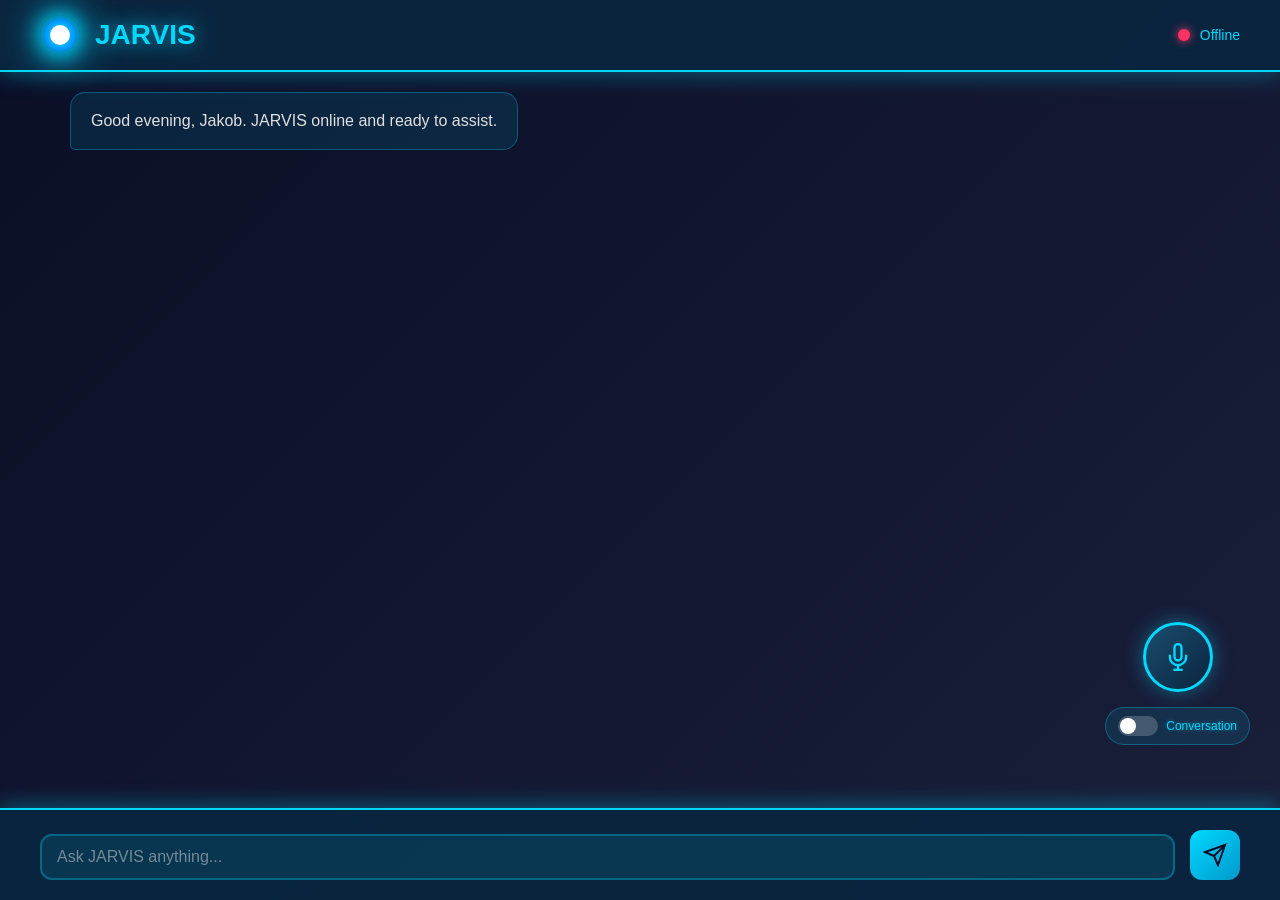
<file: index_final.html>
<!DOCTYPE html>
<html lang="en">
<head>
    <meta charset="UTF-8">
    <meta name="viewport" content="width=device-width, initial-scale=1.0">
    <meta name="description" content="JARVIS - Your AI Assistant">
    <meta name="theme-color" content="#0a2540">
    
    <title>JARVIS - AI Assistant</title>
    
    <!-- PWA Manifest -->
    <link rel="manifest" href="manifest.json">
    
    <!-- Icons -->
    <link rel="icon" type="image/png" sizes="192x192" href="icons/icon-192.png">
    <link rel="apple-touch-icon" href="icons/icon-192.png">
    
    <!-- Styles -->
    <link rel="stylesheet" href="styles.css">
</head>
<body>
    <!-- Header with Status -->
    <header class="header">
        <div class="header-content">
            <h1 class="title">
                <span class="arc-reactor"></span>
                JARVIS
            </h1>
            <div class="status-indicator">
                <span class="status-dot" id="statusDot"></span>
                <span class="status-text" id="statusText">Connecting...</span>
            </div>
        </div>
    </header>

    <!-- Main Chat Container -->
    <main class="chat-container">
        <div class="messages" id="messages">
            <div class="message assistant">
                <div class="message-content">
                    <p>Good evening, Jakob. JARVIS online and ready to assist.</p>
                </div>
            </div>
        </div>
    </main>

    <!-- Input Area -->
    <div class="input-container">
        <div class="input-wrapper">
            <textarea 
                id="messageInput" 
                class="message-input" 
                placeholder="Ask JARVIS anything..."
                rows="1"
            ></textarea>
            <button id="sendBtn" class="send-btn" title="Send message">
                <svg width="24" height="24" viewBox="0 0 24 24" fill="none" stroke="currentColor" stroke-width="2">
                    <line x1="22" y1="2" x2="11" y2="13"></line>
                    <polygon points="22 2 15 22 11 13 2 9 22 2"></polygon>
                </svg>
            </button>
        </div>
    </div>

    <!-- Voice Controls -->
    <div class="voice-controls">
        <button id="voiceBtn" class="voice-btn" title="Click or hold Space to talk">
            <svg width="28" height="28" viewBox="0 0 24 24" fill="none" stroke="currentColor" stroke-width="2">
                <path d="M12 1a3 3 0 0 0-3 3v8a3 3 0 0 0 6 0V4a3 3 0 0 0-3-3z"></path>
                <path d="M19 10v2a7 7 0 0 1-14 0v-2"></path>
                <line x1="12" y1="19" x2="12" y2="23"></line>
                <line x1="8" y1="23" x2="16" y2="23"></line>
            </svg>
        </button>
        
        <div class="voice-toggle">
            <label>
                <input type="checkbox" id="conversationMode">
                <span class="toggle-slider"></span>
                <span class="toggle-text">Conversation</span>
            </label>
        </div>
        
        <div id="voiceStatus" class="voice-status"></div>
    </div>

    <!-- Scripts -->
    <script src="voice.js"></script>
    <script>
        const API_BASE = 'https://jarvis-backend-j123.onrender.com';
        const messagesContainer = document.getElementById('messages');
        const messageInput = document.getElementById('messageInput');
        const sendBtn = document.getElementById('sendBtn');
        const statusDot = document.getElementById('statusDot');
        const statusText = document.getElementById('statusText');

        // Auto-resize textarea
        messageInput.addEventListener('input', function() {
            this.style.height = 'auto';
            this.style.height = Math.min(this.scrollHeight, 150) + 'px';
        });

        // Send message on Enter (Shift+Enter for new line)
        messageInput.addEventListener('keydown', function(e) {
            if (e.key === 'Enter' && !e.shiftKey) {
                e.preventDefault();
                sendMessage();
            }
        });

        // Send button click
        sendBtn.addEventListener('click', sendMessage);

        // Test backend connection
        async function testConnection() {
            try {
                const response = await fetch(`${API_BASE}/api/health`);
                if (response.ok) {
                    statusDot.className = 'status-dot';
                    statusText.textContent = 'Online';
                } else {
                    statusDot.className = 'status-dot error';
                    statusText.textContent = 'Error';
                }
            } catch (error) {
                statusDot.className = 'status-dot offline';
                statusText.textContent = 'Offline';
            }
        }

        // Test connection on load and periodically
        testConnection();
        setInterval(testConnection, 30000);

        // Send message function
        async function sendMessage() {
            const message = messageInput.value.trim();
            if (!message) return;

            // Add user message to chat
            addMessage('user', message);
            messageInput.value = '';
            messageInput.style.height = 'auto';

            // Show typing indicator
            const typingId = addTypingIndicator();

            try {
                const response = await fetch(`${API_BASE}/api/chat`, {
                    method: 'POST',
                    headers: {
                        'Content-Type': 'application/json',
                    },
                    body: JSON.stringify({
                        message: message,
                        user: 'Jakob Brunsell'
                    })
                });

                removeTypingIndicator(typingId);

                if (!response.ok) {
                    throw new Error(`HTTP ${response.status}`);
                }

                const data = await response.json();
                addMessage('assistant', data.text || data.response || 'No response received');

            } catch (error) {
                removeTypingIndicator(typingId);
                addMessage('assistant', 'I encountered an error processing your request. Please try again.');
                console.error('Error:', error);
            }
        }

        // Add message to chat
        function addMessage(role, content) {
            const messageDiv = document.createElement('div');
            messageDiv.className = `message ${role}`;
            
            const contentDiv = document.createElement('div');
            contentDiv.className = 'message-content';
            
            const p = document.createElement('p');
            p.textContent = content;
            
            contentDiv.appendChild(p);
            messageDiv.appendChild(contentDiv);
            messagesContainer.appendChild(messageDiv);
            
            // Scroll to bottom
            messagesContainer.scrollTop = messagesContainer.scrollHeight;
        }

        // Add typing indicator
        function addTypingIndicator() {
            const typingDiv = document.createElement('div');
            typingDiv.className = 'message assistant typing';
            typingDiv.id = 'typing-' + Date.now();
            
            const contentDiv = document.createElement('div');
            contentDiv.className = 'message-content';
            contentDiv.innerHTML = '<div class="typing-indicator"><span></span><span></span><span></span></div>';
            
            typingDiv.appendChild(contentDiv);
            messagesContainer.appendChild(typingDiv);
            messagesContainer.scrollTop = messagesContainer.scrollHeight;
            
            return typingDiv.id;
        }

        // Remove typing indicator
        function removeTypingIndicator(id) {
            const typingDiv = document.getElementById(id);
            if (typingDiv) {
                typingDiv.remove();
            }
        }

        // Listen for voice messages
        window.addEventListener('addMessage', (event) => {
            const { role, content } = event.detail;
            addMessage(role, content);
        });

        // Register service worker for PWA
        if ('serviceWorker' in navigator) {
            navigator.serviceWorker.register('service-worker.js')
                .then(reg => console.log('Service Worker registered'))
                .catch(err => console.log('Service Worker registration failed:', err));
        }
    </script>
</body>
</html>
</file>
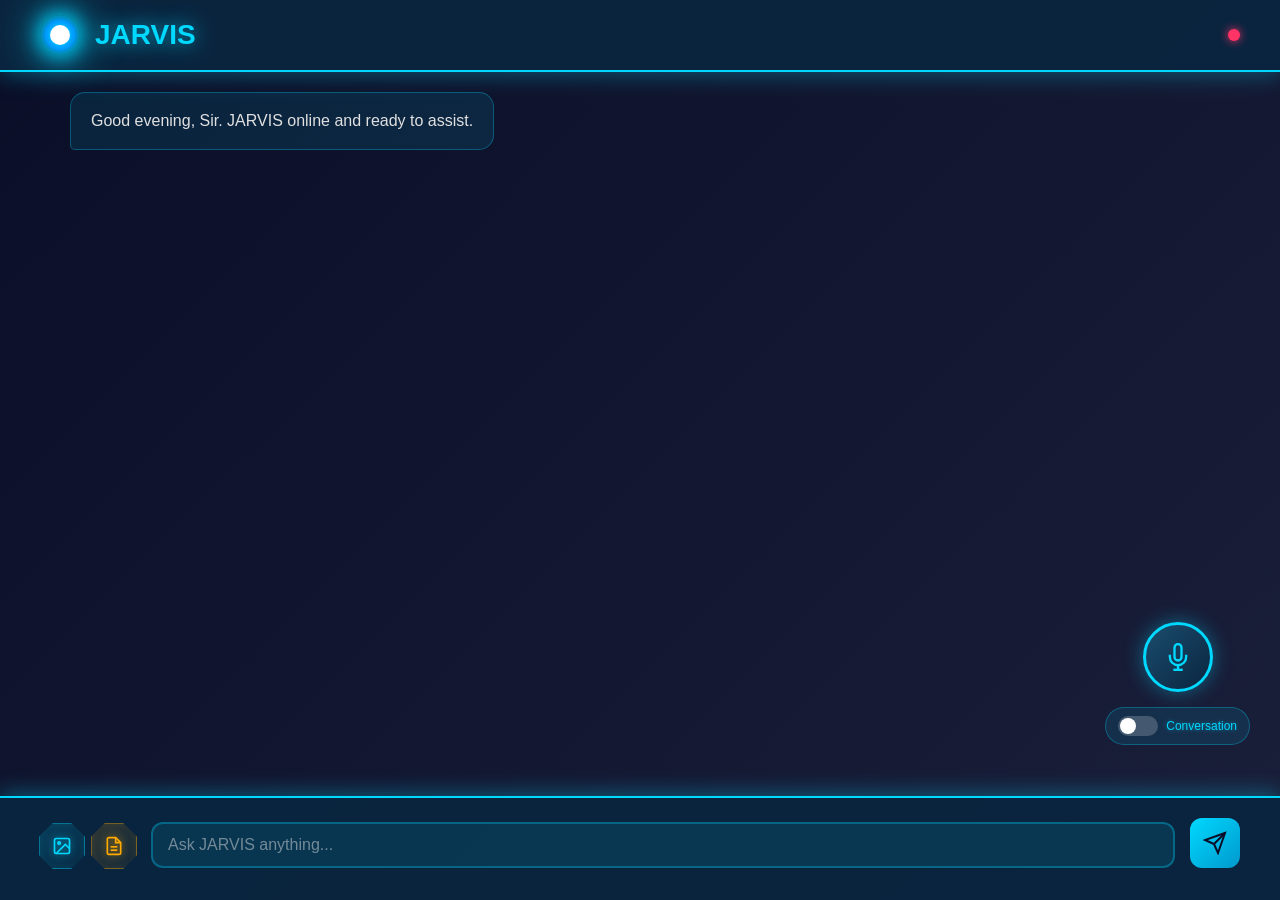
<file: index_fixed.html>
<!DOCTYPE html>
<html lang="en">
<head>
    <meta charset="UTF-8">
    <meta name="viewport" content="width=device-width, initial-scale=1.0">
    <meta name="description" content="JARVIS - Your AI Assistant">
    <meta name="theme-color" content="#0a2540">
    
    <title>JARVIS - AI Assistant</title>
    
    <!-- PWA Manifest -->
    <link rel="manifest" href="manifest.json">
    
    <!-- Icons -->
    <link rel="icon" type="image/png" sizes="192x192" href="icons/icon-192.png">
    <link rel="apple-touch-icon" href="icons/icon-192.png">
    
    <!-- Styles -->
    <link rel="stylesheet" href="styles.css">
    
    <style>
        /* Stark Industries Upload Button Styling */
        .upload-buttons {
            display: flex;
            gap: 8px;
            align-items: center;
        }
        .upload-btn {
            position: relative;
            width: 44px;
            height: 44px;
            border: none;
            background: transparent;
            cursor: pointer;
            display: flex;
            align-items: center;
            justify-content: center;
            transition: all 0.3s cubic-bezier(0.4, 0, 0.2, 1);
            overflow: visible;
        }
        /* Holographic hexagon background */
        .upload-btn::before {
            content: '';
            position: absolute;
            width: 100%;
            height: 100%;
            background: linear-gradient(135deg, rgba(0, 217, 255, 0.15) 0%, rgba(0, 153, 204, 0.05) 100%);
            border: 1.5px solid rgba(0, 217, 255, 0.4);
            clip-path: polygon(30% 0%, 70% 0%, 100% 30%, 100% 70%, 70% 100%, 30% 100%, 0% 70%, 0% 30%);
            transition: all 0.3s ease;
            box-shadow: 
                0 0 10px rgba(0, 217, 255, 0.3),
                inset 0 0 10px rgba(0, 217, 255, 0.1);
        }
        /* PDF button - gold accent like Stark tech */
        .upload-btn.pdf-btn::before {
            background: linear-gradient(135deg, rgba(255, 170, 0, 0.15) 0%, rgba(204, 136, 0, 0.05) 100%);
            border-color: rgba(255, 170, 0, 0.4);
            box-shadow: 
                0 0 10px rgba(255, 170, 0, 0.3),
                inset 0 0 10px rgba(255, 170, 0, 0.1);
        }
        /* Icon styling */
        .upload-btn svg {
            position: relative;
            z-index: 2;
            stroke: #00d9ff;
            filter: drop-shadow(0 0 4px rgba(0, 217, 255, 0.6));
            transition: all 0.3s ease;
        }
        .upload-btn.pdf-btn svg {
            stroke: #ffaa00;
            filter: drop-shadow(0 0 4px rgba(255, 170, 0, 0.6));
        }
        /* Hover effects - holographic glow */
        .upload-btn:hover::before {
            border-color: #00d9ff;
            background: linear-gradient(135deg, rgba(0, 217, 255, 0.25) 0%, rgba(0, 153, 204, 0.15) 100%);
            box-shadow: 
                0 0 20px rgba(0, 217, 255, 0.6),
                inset 0 0 15px rgba(0, 217, 255, 0.2);
            transform: scale(1.05);
        }
        .upload-btn.pdf-btn:hover::before {
            border-color: #ffaa00;
            background: linear-gradient(135deg, rgba(255, 170, 0, 0.25) 0%, rgba(204, 136, 0, 0.15) 100%);
            box-shadow: 
                0 0 20px rgba(255, 170, 0, 0.6),
                inset 0 0 15px rgba(255, 170, 0, 0.2);
        }
        .upload-btn:hover svg {
            transform: scale(1.1);
            filter: drop-shadow(0 0 8px rgba(0, 217, 255, 1));
        }
        .upload-btn.pdf-btn:hover svg {
            filter: drop-shadow(0 0 8px rgba(255, 170, 0, 1));
        }
        .upload-btn:active {
            transform: scale(0.95);
        }
        /* Scanning line animation on hover */
        .upload-btn::after {
            content: '';
            position: absolute;
            top: -100%;
            left: 0;
            width: 100%;
            height: 2px;
            background: linear-gradient(90deg, transparent, #00d9ff, transparent);
            opacity: 0;
            transition: all 0.6s ease;
        }
        .upload-btn:hover::after {
            top: 100%;
            opacity: 1;
        }
        .upload-btn.pdf-btn::after {
            background: linear-gradient(90deg, transparent, #ffaa00, transparent);
        }
        /* File Preview Styling */
        .file-preview {
            display: flex;
            flex-wrap: wrap;
            gap: 10px;
            margin-top: 12px;
            padding: 0;
        }
        .preview-item {
            position: relative;
            border-radius: 8px;
            overflow: hidden;
            background: rgba(0, 217, 255, 0.05);
            border: 1px solid rgba(0, 217, 255, 0.3);
            padding: 8px 12px;
            display: flex;
            align-items: center;
            gap: 10px;
            transition: all 0.3s ease;
            animation: slideIn 0.3s ease-out;
            backdrop-filter: blur(10px);
        }
        .preview-item:hover {
            border-color: #00d9ff;
            background: rgba(0, 217, 255, 0.1);
            box-shadow: 0 0 15px rgba(0, 217, 255, 0.3);
        }
        .preview-item img {
            width: 50px;
            height: 50px;
            object-fit: cover;
            border-radius: 6px;
            border: 1px solid rgba(0, 217, 255, 0.4);
        }
        .pdf-preview {
            display: flex;
            align-items: center;
            gap: 10px;
            color: #00d9ff;
        }
        .pdf-preview svg {
            stroke: #ffaa00;
            filter: drop-shadow(0 0 3px rgba(255, 170, 0, 0.5));
        }
        .pdf-preview span {
            font-size: 13px;
            max-width: 200px;
            overflow: hidden;
            text-overflow: ellipsis;
            white-space: nowrap;
            color: #00d9ff;
            text-shadow: 0 0 5px rgba(0, 217, 255, 0.5);
        }
        .remove-file {
            position: absolute;
            top: 4px;
            right: 4px;
            width: 22px;
            height: 22px;
            border-radius: 50%;
            background: rgba(255, 51, 102, 0.8);
            border: 1px solid rgba(255, 51, 102, 0.6);
            color: white;
            font-size: 14px;
            font-weight: bold;
            cursor: pointer;
            display: flex;
            align-items: center;
            justify-content: center;
            transition: all 0.2s ease;
            box-shadow: 0 0 10px rgba(255, 51, 102, 0.4);
        }
        .remove-file:hover {
            background: #ff3366;
            transform: scale(1.15) rotate(90deg);
            box-shadow: 0 0 20px rgba(255, 51, 102, 0.8);
        }
        @keyframes slideIn {
            from {
                opacity: 0;
                transform: translateY(-10px);
            }
            to {
                opacity: 1;
                transform: translateY(0);
            }
        }
        /* Tooltip styling */
        .upload-btn {
            position: relative;
        }
        .upload-btn[title]:hover::before {
            content: attr(title);
            position: absolute;
            bottom: -40px;
            left: 50%;
            transform: translateX(-50%);
            background: rgba(0, 217, 255, 0.95);
            color: #0a0e27;
            padding: 6px 12px;
            border-radius: 6px;
            font-size: 11px;
            font-weight: 600;
            white-space: nowrap;
            z-index: 1000;
            box-shadow: 0 4px 12px rgba(0, 217, 255, 0.5);
            animation: fadeIn 0.2s ease-in;
            pointer-events: none;
        }
        .upload-btn.pdf-btn[title]:hover::before {
            background: rgba(255, 170, 0, 0.95);
        }
        @keyframes fadeIn {
            from { opacity: 0; }
            to { opacity: 1; }
        }
        /* Mobile responsive */
        @media (max-width: 768px) {
            .upload-btn {
                width: 40px;
                height: 40px;
            }
            .upload-btn svg {
                width: 18px;
                height: 18px;
            }
        }
    </style>
</head>
<body>
    <!-- Header with Status -->
    <header class="header">
        <div class="header-content">
            <h1 class="title">
                <span class="arc-reactor"></span>
                JARVIS
            </h1>
            <div class="status-indicator">
                <span class="status-dot" id="statusDot"></span>
            </div>
        </div>
    </header>

    <!-- Main Chat Container -->
    <main class="chat-container">
        <div class="messages" id="messages">
            <div class="message assistant">
                <div class="message-content">
                    <p id="greetingMessage">Good evening, Sir. JARVIS online and ready to assist.</p>
                </div>
            </div>
        </div>
    </main>

    <!-- Input Area -->
    <div class="input-container">
        <div class="input-wrapper">
            <!-- Stark Industries Holographic Upload Buttons -->
            <div class="upload-buttons">
                <input type="file" id="imageInput" accept="image/*" multiple style="display: none;">
                <button id="imageBtn" class="upload-btn image-btn" title="Upload Images">
                    <svg width="20" height="20" viewBox="0 0 24 24" fill="none" stroke="currentColor" stroke-width="2">
                        <rect x="3" y="3" width="18" height="18" rx="2" ry="2"></rect>
                        <circle cx="8.5" cy="8.5" r="1.5"></circle>
                        <polyline points="21 15 16 10 5 21"></polyline>
                    </svg>
                </button>

                <input type="file" id="pdfInput" accept=".pdf" multiple style="display: none;">
                <button id="pdfBtn" class="upload-btn pdf-btn" title="Upload PDFs">
                    <svg width="20" height="20" viewBox="0 0 24 24" fill="none" stroke="currentColor" stroke-width="2">
                        <path d="M14 2H6a2 2 0 0 0-2 2v16a2 2 0 0 0 2 2h12a2 2 0 0 0 2-2V8z"></path>
                        <polyline points="14 2 14 8 20 8"></polyline>
                        <line x1="16" y1="13" x2="8" y2="13"></line>
                        <line x1="16" y1="17" x2="8" y2="17"></line>
                    </svg>
                </button>
            </div>

            <textarea 
                id="messageInput" 
                class="message-input" 
                placeholder="Ask JARVIS anything..."
                rows="1"
            ></textarea>
            
            <button id="sendBtn" class="send-btn" title="Send message">
                <svg width="24" height="24" viewBox="0 0 24 24" fill="none" stroke="currentColor" stroke-width="2">
                    <line x1="22" y1="2" x2="11" y2="13"></line>
                    <polygon points="22 2 15 22 11 13 2 9 22 2"></polygon>
                </svg>
            </button>
        </div>

        <!-- File Preview Area -->
        <div id="filePreview" class="file-preview"></div>
    </div>

    <!-- Voice Controls -->
    <div class="voice-controls">
        <button id="voiceBtn" class="voice-btn" title="Click or hold Space to talk">
            <svg width="28" height="28" viewBox="0 0 24 24" fill="none" stroke="currentColor" stroke-width="2">
                <path d="M12 1a3 3 0 0 0-3 3v8a3 3 0 0 0 6 0V4a3 3 0 0 0-3-3z"></path>
                <path d="M19 10v2a7 7 0 0 1-14 0v-2"></path>
                <line x1="12" y1="19" x2="12" y2="23"></line>
                <line x1="8" y1="23" x2="16" y2="23"></line>
            </svg>
        </button>
        
        <div class="voice-toggle">
            <label>
                <input type="checkbox" id="conversationMode">
                <span class="toggle-slider"></span>
                <span class="toggle-text">Conversation</span>
            </label>
        </div>
        
        <div id="voiceStatus" class="voice-status"></div>
    </div>

    <!-- Scripts -->
    <script src="voice.js"></script>
    <script>
        const API_BASE = 'https://jarvis-backend-j123.onrender.com';
        const messagesContainer = document.getElementById('messages');
        const messageInput = document.getElementById('messageInput');
        const sendBtn = document.getElementById('sendBtn');
        const statusDot = document.getElementById('statusDot');
        const imageInput = document.getElementById('imageInput');
        const imageBtn = document.getElementById('imageBtn');
        const pdfInput = document.getElementById('pdfInput');
        const pdfBtn = document.getElementById('pdfBtn');
        const filePreview = document.getElementById('filePreview');
        const greetingMessage = document.getElementById('greetingMessage');

        let uploadedFiles = [];
        let conversationHistory = []; // NEW: Store full conversation
        let conversationId = `conv_${new Date().toISOString().replace(/[-:]/g, '').split('.')[0]}`;

        // Dynamic greeting based on time of day
        function setDynamicGreeting() {
            const hour = new Date().getHours();
            let greeting;
            
            if (hour >= 5 && hour < 12) {
                greeting = 'Good morning';
            } else if (hour >= 12 && hour < 17) {
                greeting = 'Good afternoon';
            } else if (hour >= 17 && hour < 22) {
                greeting = 'Good evening';
            } else {
                greeting = 'Good evening';
            }
            
            greetingMessage.textContent = `${greeting}, Sir. JARVIS online and ready to assist.`;
        }

        // Set greeting on load
        setDynamicGreeting();

        // Auto-resize textarea
        messageInput.addEventListener('input', function() {
            this.style.height = 'auto';
            this.style.height = Math.min(this.scrollHeight, 150) + 'px';
        });

        // Send message on Enter (Shift+Enter for new line)
        messageInput.addEventListener('keydown', function(e) {
            if (e.key === 'Enter' && !e.shiftKey) {
                e.preventDefault();
                sendMessage();
            }
        });

        // Send button click
        sendBtn.addEventListener('click', sendMessage);

        // Image upload button
        imageBtn.addEventListener('click', () => imageInput.click());
        imageInput.addEventListener('change', handleImageUpload);

        // PDF upload button
        pdfBtn.addEventListener('click', () => pdfInput.click());
        pdfInput.addEventListener('change', handlePDFUpload);

        // Test backend connection
        async function testConnection() {
            try {
                const response = await fetch(`${API_BASE}/api/health`);
                if (response.ok) {
                    statusDot.className = 'status-dot';
                } else {
                    statusDot.className = 'status-dot error';
                }
            } catch (error) {
                statusDot.className = 'status-dot offline';
            }
        }

        // Test connection on load and periodically
        testConnection();
        setInterval(testConnection, 30000);

        // Handle image upload
        function handleImageUpload(e) {
            const files = Array.from(e.target.files);
            files.forEach(file => {
                if (file.type.startsWith('image/')) {
                    const reader = new FileReader();
                    reader.onload = (event) => {
                        uploadedFiles.push({
                            type: 'image',
                            data: event.target.result,
                            name: file.name
                        });
                        displayFilePreview(file, event.target.result, 'image');
                    };
                    reader.readAsDataURL(file);
                }
            });
            imageInput.value = '';
        }

        // Handle PDF upload
        function handlePDFUpload(e) {
            const files = Array.from(e.target.files);
            files.forEach(file => {
                if (file.type === 'application/pdf') {
                    const reader = new FileReader();
                    reader.onload = (event) => {
                        uploadedFiles.push({
                            type: 'pdf',
                            data: event.target.result,
                            name: file.name
                        });
                        displayFilePreview(file, event.target.result, 'pdf');
                    };
                    reader.readAsDataURL(file);
                }
            });
            pdfInput.value = '';
        }

        // Display file preview
        function displayFilePreview(file, data, type) {
            const previewItem = document.createElement('div');
            previewItem.className = 'preview-item';

            if (type === 'image') {
                previewItem.innerHTML = `
                    <img src="${data}" alt="${file.name}">
                    <span style="color: #00d9ff; font-size: 13px; text-shadow: 0 0 5px rgba(0, 217, 255, 0.5);">${file.name}</span>
                    <button class="remove-file" onclick="removeFile('${file.name}')">×</button>
                `;
            } else if (type === 'pdf') {
                previewItem.innerHTML = `
                    <div class="pdf-preview">
                        <svg width="36" height="36" viewBox="0 0 24 24" fill="none" stroke="currentColor" stroke-width="2">
                            <path d="M14 2H6a2 2 0 0 0-2 2v16a2 2 0 0 0 2 2h12a2 2 0 0 0 2-2V8z"></path>
                            <polyline points="14 2 14 8 20 8"></polyline>
                        </svg>
                        <span>${file.name}</span>
                    </div>
                    <button class="remove-file" onclick="removeFile('${file.name}')">×</button>
                `;
            }

            filePreview.appendChild(previewItem);
        }

        // Remove file from upload queue
        window.removeFile = function(filename) {
            uploadedFiles = uploadedFiles.filter(f => f.name !== filename);
            const previews = filePreview.querySelectorAll('.preview-item');
            previews.forEach(preview => {
                if (preview.textContent.includes(filename)) {
                    preview.remove();
                }
            });
        };

        // Send message function with FULL CONVERSATION CONTEXT
        async function sendMessage() {
            const message = messageInput.value.trim();
            
            if (!message && uploadedFiles.length === 0) return;

            // Prepare message content
            let displayMessage = message || 'Analyzing uploaded files...';
            
            // Add user message to chat
            addMessage('user', displayMessage);
            
            // Add to conversation history
            conversationHistory.push({
                role: 'user',
                content: displayMessage,
                timestamp: new Date().toISOString()
            });

            // Show file previews in chat if any
            if (uploadedFiles.length > 0) {
                uploadedFiles.forEach(file => {
                    if (file.type === 'image') {
                        addImageToChat(file.data, file.name);
                    } else if (file.type === 'pdf') {
                        addPDFToChat(file.name);
                    }
                });
            }

            messageInput.value = '';
            messageInput.style.height = 'auto';

            // Show typing indicator
            const typingId = addTypingIndicator();

            try {
                const requestBody = {
                    messages: conversationHistory, // Send FULL conversation history
                    user_id: 'sir',
                    conversation_id: conversationId,
                    use_memory: true,
                    files: uploadedFiles.length > 0 ? uploadedFiles : undefined
                };

                const response = await fetch(`${API_BASE}/api/chat/message`, {
                    method: 'POST',
                    headers: {
                        'Content-Type': 'application/json',
                    },
                    body: JSON.stringify(requestBody)
                });

                removeTypingIndicator(typingId);

                if (!response.ok) {
                    throw new Error(`HTTP ${response.status}`);
                }

                const data = await response.json();
                const assistantResponse = data.response || data.text || 'No response received';
                
                addMessage('assistant', assistantResponse);
                
                // Add assistant response to conversation history
                conversationHistory.push({
                    role: 'assistant',
                    content: assistantResponse,
                    timestamp: new Date().toISOString()
                });

                console.log(`✅ Conversation: ${conversationHistory.length} messages`);

            } catch (error) {
                removeTypingIndicator(typingId);
                addMessage('assistant', 'I encountered an error processing your request, Sir. Please try again.');
                console.error('Error:', error);
            }

            // Clear uploaded files
            uploadedFiles = [];
            filePreview.innerHTML = '';
        }

        // Add message to chat
        function addMessage(role, content) {
            const messageDiv = document.createElement('div');
            messageDiv.className = `message ${role}`;
            
            const contentDiv = document.createElement('div');
            contentDiv.className = 'message-content';
            
            const p = document.createElement('p');
            p.textContent = content;
            
            contentDiv.appendChild(p);
            messageDiv.appendChild(contentDiv);
            messagesContainer.appendChild(messageDiv);
            
            // Auto-scroll to bottom
            messagesContainer.scrollTop = messagesContainer.scrollHeight;
        }

        // Add image to chat
        function addImageToChat(data, name) {
            const messageDiv = document.createElement('div');
            messageDiv.className = 'message user';
            
            const contentDiv = document.createElement('div');
            contentDiv.className = 'message-content';
            
            const img = document.createElement('img');
            img.src = data;
            img.alt = name;
            img.style.maxWidth = '300px';
            img.style.borderRadius = '8px';
            
            contentDiv.appendChild(img);
            messageDiv.appendChild(contentDiv);
            messagesContainer.appendChild(messageDiv);
            messagesContainer.scrollTop = messagesContainer.scrollHeight;
        }

        // Add PDF indicator to chat
        function addPDFToChat(name) {
            const messageDiv = document.createElement('div');
            messageDiv.className = 'message user';
            
            const contentDiv = document.createElement('div');
            contentDiv.className = 'message-content';
            contentDiv.innerHTML = `
                <div style="display: flex; align-items: center; gap: 10px;">
                    <svg width="24" height="24" viewBox="0 0 24 24" fill="none" stroke="currentColor" stroke-width="2">
                        <path d="M14 2H6a2 2 0 0 0-2 2v16a2 2 0 0 0 2 2h12a2 2 0 0 0 2-2V8z"></path>
                        <polyline points="14 2 14 8 20 8"></polyline>
                    </svg>
                    <span>${name}</span>
                </div>
            `;
            
            messageDiv.appendChild(contentDiv);
            messagesContainer.appendChild(messageDiv);
            messagesContainer.scrollTop = messagesContainer.scrollHeight;
        }

        // Add typing indicator
        function addTypingIndicator() {
            const typingDiv = document.createElement('div');
            typingDiv.className = 'message assistant typing';
            typingDiv.id = 'typing-' + Date.now();
            
            const contentDiv = document.createElement('div');
            contentDiv.className = 'message-content';
            contentDiv.innerHTML = '<div class="typing-indicator"><span></span><span></span><span></span></div>';
            
            typingDiv.appendChild(contentDiv);
            messagesContainer.appendChild(typingDiv);
            messagesContainer.scrollTop = messagesContainer.scrollHeight;
            
            return typingDiv.id;
        }

        // Remove typing indicator
        function removeTypingIndicator(id) {
            const typingDiv = document.getElementById(id);
            if (typingDiv) {
                typingDiv.remove();
            }
        }

        // Listen for voice messages
        window.addEventListener('addMessage', (event) => {
            const { role, content } = event.detail;
            addMessage(role, content);
            
            // Add to conversation history
            conversationHistory.push({
                role: role,
                content: content,
                timestamp: new Date().toISOString()
            });
        });

        // Register service worker for PWA
        if ('serviceWorker' in navigator) {
            navigator.serviceWorker.register('service-worker.js')
                .then(reg => console.log('Service Worker registered'))
                .catch(err => console.log('Service Worker registration failed:', err));
        }
    </script>
</body>
</html>
</file>
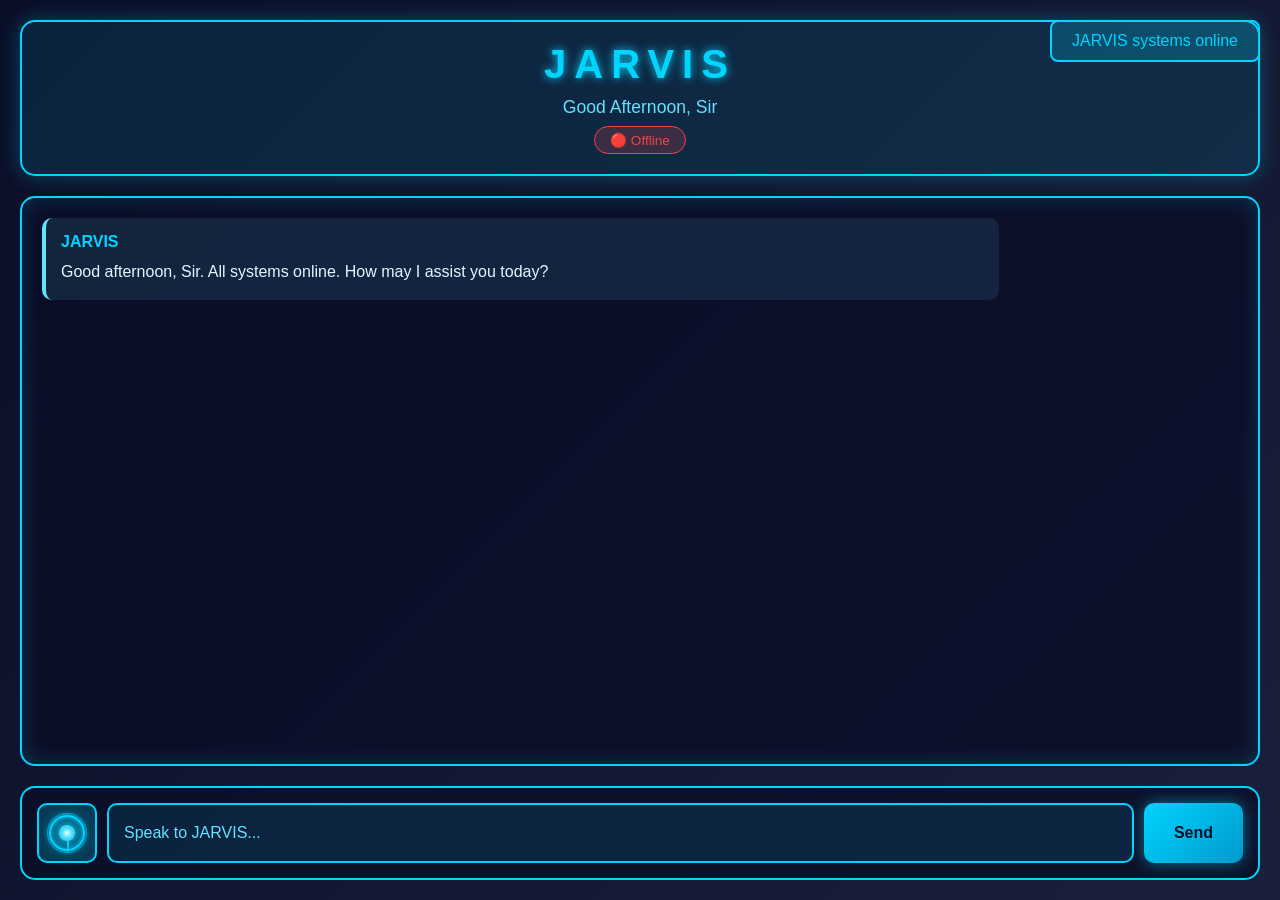
<file: index_pwa_enabled.html>
<!DOCTYPE html>
<html lang="en">
<head>
    <meta charset="UTF-8">
    <meta name="viewport" content="width=device-width, initial-scale=1.0">
    <meta name="description" content="JARVIS - Just A Rather Very Intelligent System">
    <meta name="theme-color" content="#00d4ff">
    <meta name="apple-mobile-web-app-capable" content="yes">
    <meta name="apple-mobile-web-app-status-bar-style" content="black-translucent">
    <meta name="apple-mobile-web-app-title" content="JARVIS">
    
    <title>JARVIS - AI Assistant</title>
    
    <!-- PWA Manifest -->
    <link rel="manifest" href="manifest.json">
    
    <!-- Apple Touch Icons for iOS -->
    <link rel="apple-touch-icon" href="icons/icon-152x152.png">
    <link rel="apple-touch-icon" sizes="152x152" href="icons/icon-152x152.png">
    <link rel="apple-touch-icon" sizes="180x180" href="icons/icon-192x192.png">
    <link rel="apple-touch-icon" sizes="192x192" href="icons/icon-192x192.png">
    
    <!-- Favicon -->
    <link rel="icon" type="image/png" sizes="32x32" href="icons/icon-192x192.png">
    <link rel="icon" type="image/png" sizes="16x16" href="icons/icon-192x192.png">
    
    <style>
        * {
            margin: 0;
            padding: 0;
            box-sizing: border-box;
        }

        body {
            font-family: 'Segoe UI', Tahoma, Geneva, Verdana, sans-serif;
            background: linear-gradient(135deg, #0a0e27 0%, #1a1f3a 100%);
            color: #00d4ff;
            height: 100vh;
            overflow: hidden;
        }

        .container {
            display: flex;
            flex-direction: column;
            height: 100vh;
            max-width: 1400px;
            margin: 0 auto;
            padding: 20px;
        }

        .header {
            text-align: center;
            padding: 20px;
            background: rgba(0, 212, 255, 0.1);
            border-radius: 15px;
            margin-bottom: 20px;
            border: 2px solid #00d4ff;
            box-shadow: 0 0 20px rgba(0, 212, 255, 0.3);
        }

        .header h1 {
            font-size: 2.5em;
            text-shadow: 0 0 10px #00d4ff;
            letter-spacing: 8px;
        }

        .header p {
            color: #66e0ff;
            margin-top: 10px;
            font-size: 1.1em;
        }

        .status-badge {
            display: inline-block;
            margin-top: 8px;
            padding: 5px 15px;
            border-radius: 20px;
            font-size: 0.85em;
            background: rgba(74, 222, 128, 0.2);
            border: 1px solid #4ade80;
            color: #4ade80;
        }

        .status-badge.offline {
            background: rgba(239, 68, 68, 0.2);
            border-color: #ef4444;
            color: #ef4444;
        }

        .install-prompt {
            background: rgba(0, 212, 255, 0.2);
            border: 2px solid #00d4ff;
            padding: 15px;
            border-radius: 10px;
            margin-bottom: 15px;
            display: none;
            align-items: center;
            justify-content: space-between;
        }

        .install-prompt.show {
            display: flex;
        }

        .install-button {
            background: linear-gradient(135deg, #00d4ff 0%, #0099cc 100%);
            border: none;
            color: #0a0e27;
            padding: 10px 20px;
            border-radius: 8px;
            cursor: pointer;
            font-weight: bold;
            transition: all 0.3s ease;
        }

        .install-button:hover {
            transform: scale(1.05);
            box-shadow: 0 0 15px rgba(0, 212, 255, 0.8);
        }

        .chat-container {
            flex: 1;
            background: rgba(10, 14, 39, 0.8);
            border-radius: 15px;
            padding: 20px;
            overflow-y: auto;
            margin-bottom: 20px;
            border: 2px solid #00d4ff;
            box-shadow: inset 0 0 20px rgba(0, 212, 255, 0.2);
        }

        .message {
            margin-bottom: 20px;
            padding: 15px;
            border-radius: 10px;
            animation: fadeIn 0.3s ease-in;
        }

        @keyframes fadeIn {
            from { opacity: 0; transform: translateY(10px); }
            to { opacity: 1; transform: translateY(0); }
        }

        .user-message {
            background: rgba(0, 212, 255, 0.2);
            border-left: 4px solid #00d4ff;
            margin-left: 20%;
        }

        .assistant-message {
            background: rgba(102, 224, 255, 0.1);
            border-left: 4px solid #66e0ff;
            margin-right: 20%;
        }

        .message-header {
            font-weight: bold;
            margin-bottom: 8px;
            color: #00d4ff;
        }

        .message-content {
            color: #e0f7ff;
            line-height: 1.6;
        }

        .image-preview {
            max-width: 300px;
            max-height: 300px;
            border-radius: 8px;
            margin-top: 10px;
            border: 2px solid #00d4ff;
        }

        .pdf-preview {
            background: rgba(0, 212, 255, 0.1);
            padding: 12px;
            border-radius: 8px;
            margin-top: 10px;
            border: 2px solid #00d4ff;
            display: inline-block;
        }

        .multi-file-container {
            display: flex;
            flex-wrap: wrap;
            gap: 10px;
            margin-top: 10px;
        }

        .file-badge {
            background: rgba(0, 212, 255, 0.2);
            padding: 8px 12px;
            border-radius: 6px;
            border: 1px solid #00d4ff;
            font-size: 0.9em;
            display: flex;
            align-items: center;
            gap: 8px;
        }

        .file-badge-remove {
            cursor: pointer;
            color: #ff4444;
            font-weight: bold;
            margin-left: 8px;
        }

        .file-badge-remove:hover {
            color: #ff6666;
        }

        .input-container {
            display: flex;
            gap: 10px;
            background: rgba(10, 14, 39, 0.8);
            padding: 15px;
            border-radius: 15px;
            border: 2px solid #00d4ff;
        }

        .file-upload-btn {
            background: rgba(0, 212, 255, 0.2);
            border: 2px solid #00d4ff;
            color: #00d4ff;
            padding: 12px;
            border-radius: 10px;
            cursor: pointer;
            transition: all 0.3s ease;
            position: relative;
            width: 60px;
            height: 60px;
            display: flex;
            align-items: center;
            justify-content: center;
        }

        .file-upload-btn:hover {
            background: rgba(0, 212, 255, 0.4);
            box-shadow: 0 0 25px rgba(0, 212, 255, 0.8);
        }

        .file-upload-btn:hover .arc-reactor {
            animation: reactorPulse 1s ease-in-out infinite;
        }

        /* Arc Reactor Design */
        .arc-reactor {
            width: 40px;
            height: 40px;
            position: relative;
            display: flex;
            align-items: center;
            justify-content: center;
        }

        .arc-reactor-core {
            width: 16px;
            height: 16px;
            background: radial-gradient(circle, #ffffff 0%, #00d4ff 50%, #0099cc 100%);
            border-radius: 50%;
            box-shadow: 
                0 0 10px #00d4ff,
                0 0 20px #00d4ff,
                0 0 30px #00d4ff,
                inset 0 0 10px rgba(255, 255, 255, 0.5);
            position: absolute;
            z-index: 3;
        }

        .arc-reactor-ring {
            width: 36px;
            height: 36px;
            border: 2px solid #00d4ff;
            border-radius: 50%;
            position: absolute;
            box-shadow: 
                0 0 5px #00d4ff,
                inset 0 0 5px #00d4ff;
            z-index: 2;
        }

        .arc-reactor-outer {
            width: 40px;
            height: 40px;
            border: 1px solid rgba(0, 212, 255, 0.5);
            border-radius: 50%;
            position: absolute;
            z-index: 1;
        }

        .arc-reactor-line {
            position: absolute;
            width: 2px;
            height: 20px;
            background: linear-gradient(to bottom, transparent, #00d4ff, transparent);
            left: 50%;
            top: 50%;
            transform-origin: center;
            z-index: 2;
        }

        .arc-reactor-line:nth-child(1) { transform: translate(-50%, -50%) rotate(0deg); }
        .arc-reactor-line:nth-child(2) { transform: translate(-50%, -50%) rotate(45deg); }
        .arc-reactor-line:nth-child(3) { transform: translate(-50%, -50%) rotate(90deg); }
        .arc-reactor-line:nth-child(4) { transform: translate(-50%, -50%) rotate(135deg); }

        @keyframes reactorPulse {
            0%, 100% {
                transform: scale(1);
                filter: brightness(1);
            }
            50% {
                transform: scale(1.1);
                filter: brightness(1.3);
            }
        }

        .file-count-badge {
            position: absolute;
            top: -8px;
            right: -8px;
            background: #ff4444;
            color: white;
            border-radius: 50%;
            width: 24px;
            height: 24px;
            display: flex;
            align-items: center;
            justify-content: center;
            font-size: 0.8em;
            font-weight: bold;
            z-index: 10;
        }

        #messageInput {
            flex: 1;
            background: rgba(0, 212, 255, 0.1);
            border: 2px solid #00d4ff;
            color: #e0f7ff;
            padding: 15px;
            border-radius: 10px;
            font-size: 1em;
            outline: none;
        }

        #messageInput::placeholder {
            color: #66e0ff;
        }

        #sendButton {
            background: linear-gradient(135deg, #00d4ff 0%, #0099cc 100%);
            border: none;
            color: #0a0e27;
            padding: 15px 30px;
            border-radius: 10px;
            cursor: pointer;
            font-weight: bold;
            font-size: 1em;
            transition: all 0.3s ease;
            box-shadow: 0 0 15px rgba(0, 212, 255, 0.5);
        }

        #sendButton:hover {
            transform: scale(1.05);
            box-shadow: 0 0 25px rgba(0, 212, 255, 0.8);
        }

        #sendButton:disabled {
            opacity: 0.5;
            cursor: not-allowed;
        }

        .loading {
            display: inline-block;
            width: 20px;
            height: 20px;
            border: 3px solid rgba(0, 212, 255, 0.3);
            border-radius: 50%;
            border-top-color: #00d4ff;
            animation: spin 1s ease-in-out infinite;
        }

        @keyframes spin {
            to { transform: rotate(360deg); }
        }

        .status-indicator {
            position: fixed;
            top: 20px;
            right: 20px;
            padding: 10px 20px;
            border-radius: 8px;
            background: rgba(0, 212, 255, 0.2);
            border: 2px solid #00d4ff;
            display: none;
            z-index: 1000;
        }

        .status-indicator.show {
            display: block;
            animation: slideIn 0.3s ease-in;
        }

        @keyframes slideIn {
            from { transform: translateX(100%); }
            to { transform: translateX(0); }
        }

        /* Scrollbar styling */
        .chat-container::-webkit-scrollbar {
            width: 10px;
        }

        .chat-container::-webkit-scrollbar-track {
            background: rgba(0, 212, 255, 0.1);
            border-radius: 10px;
        }

        .chat-container::-webkit-scrollbar-thumb {
            background: #00d4ff;
            border-radius: 10px;
        }

        .chat-container::-webkit-scrollbar-thumb:hover {
            background: #66e0ff;
        }
    </style>
</head>
<body>
    <div class="container">
        <!-- Install Prompt -->
        <div class="install-prompt" id="installPrompt">
            <span>📱 Install JARVIS as an app for quick access</span>
            <button class="install-button" id="installButton">Install</button>
        </div>

        <div class="header">
            <h1>JARVIS</h1>
            <p id="greeting">Good Morning, Sir</p>
            <span class="status-badge" id="statusBadge">🟢 Cloud Connected</span>
        </div>

        <div class="chat-container" id="chatContainer">
            <div class="message assistant-message">
                <div class="message-header">JARVIS</div>
                <div class="message-content" id="initialGreeting">Good day, Sir. All systems online. How may I assist you today?</div>
            </div>
        </div>

        <div class="input-container">
            <label for="fileInput" class="file-upload-btn">
                <div class="arc-reactor">
                    <div class="arc-reactor-outer"></div>
                    <div class="arc-reactor-ring"></div>
                    <div class="arc-reactor-line"></div>
                    <div class="arc-reactor-line"></div>
                    <div class="arc-reactor-line"></div>
                    <div class="arc-reactor-line"></div>
                    <div class="arc-reactor-core"></div>
                </div>
                <span class="file-count-badge" id="fileCountBadge" style="display: none;">0</span>
            </label>
            <input type="file" id="fileInput" accept="image/*,.pdf" multiple style="display: none;">
            <input type="text" id="messageInput" placeholder="Speak to JARVIS..." />
            <button id="sendButton">Send</button>
        </div>

        <div id="selectedFilesPreview" class="multi-file-container" style="padding: 10px; display: none;"></div>
    </div>

    <div class="status-indicator" id="statusIndicator"></div>

    <script>
        // Register Service Worker
        if ('serviceWorker' in navigator) {
            window.addEventListener('load', () => {
                navigator.serviceWorker.register('service-worker.js')
                    .then(registration => {
                        console.log('JARVIS: Service Worker registered successfully:', registration.scope);
                    })
                    .catch(error => {
                        console.log('JARVIS: Service Worker registration failed:', error);
                    });
            });
        }

        // PWA Install Prompt
        let deferredPrompt;
        const installPrompt = document.getElementById('installPrompt');
        const installButton = document.getElementById('installButton');

        window.addEventListener('beforeinstallprompt', (e) => {
            e.preventDefault();
            deferredPrompt = e;
            installPrompt.classList.add('show');
        });

        installButton.addEventListener('click', async () => {
            if (deferredPrompt) {
                deferredPrompt.prompt();
                const { outcome } = await deferredPrompt.userChoice;
                console.log(`JARVIS: User response to install prompt: ${outcome}`);
                deferredPrompt = null;
                installPrompt.classList.remove('show');
            }
        });

        window.addEventListener('appinstalled', () => {
            console.log('JARVIS: PWA installed successfully');
            installPrompt.classList.remove('show');
        });

        // API Configuration
        const API_URL = 'https://jarvis-backend-j123.onrender.com/api/chat';
        let conversationId = null;
        let selectedFiles = [];

        const chatContainer = document.getElementById('chatContainer');
        const messageInput = document.getElementById('messageInput');
        const sendButton = document.getElementById('sendButton');
        const fileInput = document.getElementById('fileInput');
        const statusIndicator = document.getElementById('statusIndicator');
        const fileCountBadge = document.getElementById('fileCountBadge');
        const selectedFilesPreview = document.getElementById('selectedFilesPreview');
        const statusBadge = document.getElementById('statusBadge');

        // Set time-based greeting
        function setGreeting() {
            const now = new Date();
            const hour = now.getHours();
            const greetingElement = document.getElementById('greeting');
            const initialGreeting = document.getElementById('initialGreeting');
            
            let greeting;
            let initialMessage;
            
            if (hour >= 5 && hour < 12) {
                greeting = "Good Morning, Sir";
                initialMessage = "Good morning, Sir. All systems online. How may I assist you today?";
            } else if (hour >= 12 && hour < 18) {
                greeting = "Good Afternoon, Sir";
                initialMessage = "Good afternoon, Sir. All systems online. How may I assist you today?";
            } else {
                greeting = "Good Evening, Sir";
                initialMessage = "Good evening, Sir. All systems online. How may I assist you today?";
            }
            
            greetingElement.textContent = greeting;
            initialGreeting.textContent = initialMessage;
        }

        // Test connection on load
        async function testConnection() {
            try {
                const response = await fetch('https://jarvis-backend-j123.onrender.com/health');
                if (response.ok) {
                    statusBadge.textContent = '🟢 Cloud Connected';
                    statusBadge.classList.remove('offline');
                } else {
                    statusBadge.textContent = '🔴 Connection Failed';
                    statusBadge.classList.add('offline');
                }
            } catch (error) {
                statusBadge.textContent = '🔴 Offline';
                statusBadge.classList.add('offline');
            }
        }

        // Initialize
        setGreeting();
        testConnection();

        // Handle file selection
        fileInput.addEventListener('change', (e) => {
            const files = Array.from(e.target.files);
            selectedFiles = [...selectedFiles, ...files];
            updateFilePreview();
            e.target.value = '';
        });

        // Update file preview
        function updateFilePreview() {
            if (selectedFiles.length === 0) {
                selectedFilesPreview.style.display = 'none';
                fileCountBadge.style.display = 'none';
                return;
            }

            selectedFilesPreview.style.display = 'flex';
            fileCountBadge.style.display = 'flex';
            fileCountBadge.textContent = selectedFiles.length;

            selectedFilesPreview.innerHTML = selectedFiles.map((file, index) => {
                const icon = file.type.includes('pdf') ? '📄' : '🖼️';
                const size = (file.size / 1024).toFixed(1) + ' KB';
                return `
                    <div class="file-badge">
                        <span>${icon}</span>
                        <span>${file.name}</span>
                        <span style="color: #66e0ff; font-size: 0.85em;">(${size})</span>
                        <span class="file-badge-remove" onclick="removeFile(${index})">✕</span>
                    </div>
                `;
            }).join('');
        }

        // Remove file from selection
        window.removeFile = function(index) {
            selectedFiles.splice(index, 1);
            updateFilePreview();
        };

        // Show status message
        function showStatus(message, duration = 3000) {
            statusIndicator.textContent = message;
            statusIndicator.classList.add('show');
            setTimeout(() => {
                statusIndicator.classList.remove('show');
            }, duration);
        }

        // Add message to chat
        function addMessage(role, content, files = []) {
            const messageDiv = document.createElement('div');
            messageDiv.className = `message ${role}-message`;
            
            let fileHTML = '';
            
            if (files.length > 0) {
                fileHTML = '<div class="multi-file-container">';
                files.forEach(file => {
                    if (file.type === 'image') {
                        fileHTML += `<img src="${file.data}" class="image-preview" alt="Uploaded image">`;
                    } else if (file.type === 'pdf') {
                        fileHTML += `
                            <div class="pdf-preview">
                                <span class="pdf-icon">📄</span>
                                <div class="pdf-info">
                                    <div class="pdf-name">${file.name}</div>
                                    <div class="pdf-size">${file.size}</div>
                                </div>
                            </div>
                        `;
                    }
                });
                fileHTML += '</div>';
            }
            
            messageDiv.innerHTML = `
                <div class="message-header">${role === 'user' ? 'You' : 'JARVIS'}</div>
                <div class="message-content">${content}${fileHTML}</div>
            `;
            
            chatContainer.appendChild(messageDiv);
            chatContainer.scrollTop = chatContainer.scrollHeight;
        }

        // Process files
        async function processFiles() {
            const processedFiles = [];
            
            for (const file of selectedFiles) {
                if (file.type.startsWith('image/')) {
                    const base64 = await fileToBase64(file);
                    processedFiles.push({
                        type: 'image',
                        data: base64,
                        name: file.name,
                        size: formatFileSize(file.size)
                    });
                } else if (file.type === 'application/pdf') {
                    const base64 = await fileToBase64(file);
                    processedFiles.push({
                        type: 'pdf',
                        data: base64,
                        name: file.name,
                        size: formatFileSize(file.size)
                    });
                }
            }
            
            return processedFiles;
        }

        // Convert file to base64
        function fileToBase64(file) {
            return new Promise((resolve, reject) => {
                const reader = new FileReader();
                reader.onload = () => resolve(reader.result);
                reader.onerror = reject;
                reader.readAsDataURL(file);
            });
        }

        // Format file size
        function formatFileSize(bytes) {
            if (bytes < 1024) return bytes + ' B';
            if (bytes < 1024 * 1024) return (bytes / 1024).toFixed(1) + ' KB';
            return (bytes / (1024 * 1024)).toFixed(1) + ' MB';
        }

        // Send message
        async function sendMessage() {
            const message = messageInput.value.trim();
            const hasFiles = selectedFiles.length > 0;
            
            if (!message && !hasFiles) return;

            const processedFiles = await processFiles();
            const displayMessage = message || `Analyze these ${selectedFiles.length} file(s)`;
            
            addMessage('user', displayMessage, processedFiles);
            
            messageInput.value = '';
            const filesToSend = [...selectedFiles];
            selectedFiles = [];
            updateFilePreview();
            
            sendButton.disabled = true;
            sendButton.innerHTML = '<span class="loading"></span>';

            try {
                const requestData = {
                    message: message || `Please analyze these ${filesToSend.length} files and provide a comprehensive summary.`,
                    conversation_id: conversationId
                };

                if (processedFiles.length > 0) {
                    requestData.files = processedFiles.map(f => ({
                        type: f.type,
                        data: f.data,
                        name: f.name
                    }));
                }

                const response = await fetch(API_URL, {
                    method: 'POST',
                    headers: {
                        'Content-Type': 'application/json',
                    },
                    body: JSON.stringify(requestData)
                });

                if (!response.ok) {
                    throw new Error(`HTTP error! status: ${response.status}`);
                }

                const data = await response.json();
                
                if (data.conversation_id) {
                    conversationId = data.conversation_id;
                }
                
                addMessage('assistant', data.response || 'I apologize, but I encountered an issue processing your request.');
                
                showStatus('Message sent successfully!');
                
            } catch (error) {
                console.error('Error:', error);
                addMessage('assistant', `I apologize, Sir. I'm experiencing technical difficulties: ${error.message}`);
                showStatus('Error sending message', 5000);
            } finally {
                sendButton.disabled = false;
                sendButton.textContent = 'Send';
            }
        }

        // Event listeners
        sendButton.addEventListener('click', sendMessage);
        messageInput.addEventListener('keypress', (e) => {
            if (e.key === 'Enter' && !e.shiftKey) {
                e.preventDefault();
                sendMessage();
            }
        });

        // Initial status
        showStatus('JARVIS systems online', 2000);
    </script>
</body>
</html>
</file>
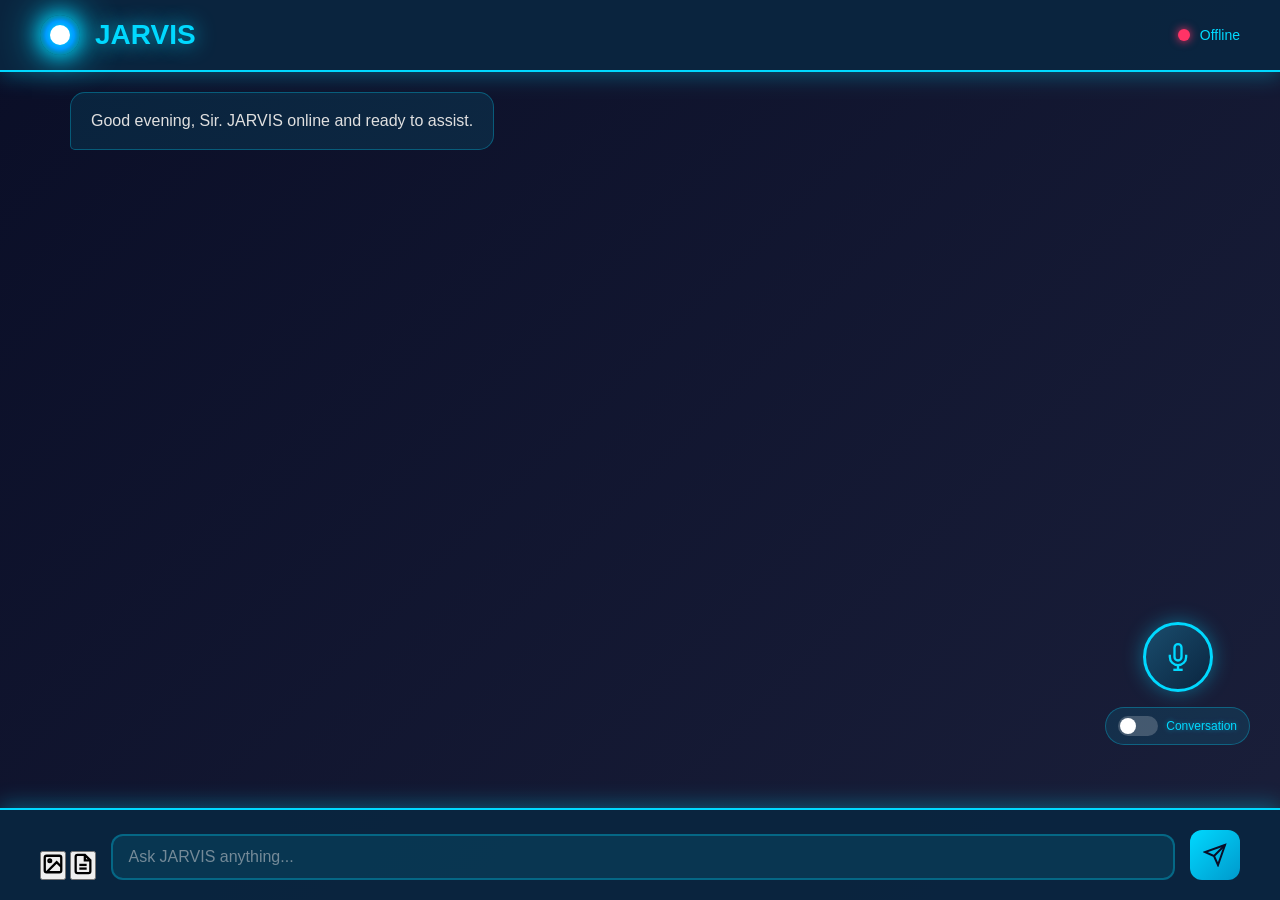
<file: indexagain.html>
<!DOCTYPE html>
<html lang="en">
<head>
    <meta charset="UTF-8">
    <meta name="viewport" content="width=device-width, initial-scale=1.0">
    <meta name="description" content="JARVIS - Your AI Assistant">
    <meta name="theme-color" content="#0a2540">
    
    <title>JARVIS - AI Assistant</title>
    
    <!-- PWA Manifest -->
    <link rel="manifest" href="manifest.json">
    
    <!-- Icons -->
    <link rel="icon" type="image/png" sizes="192x192" href="icons/icon-192.png">
    <link rel="apple-touch-icon" href="icons/icon-192.png">
    
    <!-- Styles -->
    <link rel="stylesheet" href="styles.css">
</head>
<body>
    <!-- Header with Status -->
    <header class="header">
        <div class="header-content">
            <h1 class="title">
                <span class="arc-reactor"></span>
                JARVIS
            </h1>
            <div class="status-indicator">
                <span class="status-dot" id="statusDot"></span>
                <span class="status-text" id="statusText">Connecting...</span>
            </div>
        </div>
    </header>

    <!-- Main Chat Container -->
    <main class="chat-container">
        <div class="messages" id="messages">
            <div class="message assistant">
                <div class="message-content">
                    <p id="greetingMessage">Good evening, Sir. JARVIS online and ready to assist.</p>
                </div>
            </div>
        </div>
    </main>

    <!-- Input Area -->
    <div class="input-container">
        <div class="input-wrapper">
            <!-- Arc Reactor Upload Buttons -->
            <div class="upload-buttons">
                <input type="file" id="imageInput" accept="image/*" multiple style="display: none;">
                <button id="imageBtn" class="upload-btn image-btn" title="Upload Images">
                    <svg width="22" height="22" viewBox="0 0 24 24" fill="none" stroke="currentColor" stroke-width="2.5">
                        <rect x="3" y="3" width="18" height="18" rx="2" ry="2"></rect>
                        <circle cx="8.5" cy="8.5" r="1.5"></circle>
                        <polyline points="21 15 16 10 5 21"></polyline>
                    </svg>
                </button>

                <input type="file" id="pdfInput" accept=".pdf" multiple style="display: none;">
                <button id="pdfBtn" class="upload-btn pdf-btn" title="Upload PDFs">
                    <svg width="22" height="22" viewBox="0 0 24 24" fill="none" stroke="currentColor" stroke-width="2.5">
                        <path d="M14 2H6a2 2 0 0 0-2 2v16a2 2 0 0 0 2 2h12a2 2 0 0 0 2-2V8z"></path>
                        <polyline points="14 2 14 8 20 8"></polyline>
                        <line x1="16" y1="13" x2="8" y2="13"></line>
                        <line x1="16" y1="17" x2="8" y2="17"></line>
                    </svg>
                </button>
            </div>

            <textarea 
                id="messageInput" 
                class="message-input" 
                placeholder="Ask JARVIS anything..."
                rows="1"
            ></textarea>
            
            <button id="sendBtn" class="send-btn" title="Send message">
                <svg width="24" height="24" viewBox="0 0 24 24" fill="none" stroke="currentColor" stroke-width="2">
                    <line x1="22" y1="2" x2="11" y2="13"></line>
                    <polygon points="22 2 15 22 11 13 2 9 22 2"></polygon>
                </svg>
            </button>
        </div>

        <!-- File Preview Area -->
        <div id="filePreview" class="file-preview"></div>
    </div>

    <!-- Voice Controls -->
    <div class="voice-controls">
        <button id="voiceBtn" class="voice-btn" title="Click or hold Space to talk">
            <svg width="28" height="28" viewBox="0 0 24 24" fill="none" stroke="currentColor" stroke-width="2">
                <path d="M12 1a3 3 0 0 0-3 3v8a3 3 0 0 0 6 0V4a3 3 0 0 0-3-3z"></path>
                <path d="M19 10v2a7 7 0 0 1-14 0v-2"></path>
                <line x1="12" y1="19" x2="12" y2="23"></line>
                <line x1="8" y1="23" x2="16" y2="23"></line>
            </svg>
        </button>
        
        <div class="voice-toggle">
            <label>
                <input type="checkbox" id="conversationMode">
                <span class="toggle-slider"></span>
                <span class="toggle-text">Conversation</span>
            </label>
        </div>
        
        <div id="voiceStatus" class="voice-status"></div>
    </div>

    <!-- Scripts -->
    <script src="voice.js"></script>
    <script>
        const API_BASE = 'https://jarvis-backend-j123.onrender.com';
        const messagesContainer = document.getElementById('messages');
        const messageInput = document.getElementById('messageInput');
        const sendBtn = document.getElementById('sendBtn');
        const statusDot = document.getElementById('statusDot');
        const statusText = document.getElementById('statusText');
        const imageInput = document.getElementById('imageInput');
        const imageBtn = document.getElementById('imageBtn');
        const pdfInput = document.getElementById('pdfInput');
        const pdfBtn = document.getElementById('pdfBtn');
        const filePreview = document.getElementById('filePreview');
        const greetingMessage = document.getElementById('greetingMessage');

        let uploadedFiles = [];

        // Dynamic greeting based on time of day
        function setDynamicGreeting() {
            const hour = new Date().getHours();
            let greeting;
            
            if (hour >= 5 && hour < 12) {
                greeting = 'Good morning';
            } else if (hour >= 12 && hour < 17) {
                greeting = 'Good afternoon';
            } else if (hour >= 17 && hour < 22) {
                greeting = 'Good evening';
            } else {
                greeting = 'Good evening';
            }
            
            greetingMessage.textContent = `${greeting}, Sir. JARVIS online and ready to assist.`;
        }

        // Set greeting on load
        setDynamicGreeting();

        // Auto-resize textarea
        messageInput.addEventListener('input', function() {
            this.style.height = 'auto';
            this.style.height = Math.min(this.scrollHeight, 150) + 'px';
        });

        // Send message on Enter (Shift+Enter for new line)
        messageInput.addEventListener('keydown', function(e) {
            if (e.key === 'Enter' && !e.shiftKey) {
                e.preventDefault();
                sendMessage();
            }
        });

        // Send button click
        sendBtn.addEventListener('click', sendMessage);

        // Image upload button
        imageBtn.addEventListener('click', () => imageInput.click());
        imageInput.addEventListener('change', handleImageUpload);

        // PDF upload button
        pdfBtn.addEventListener('click', () => pdfInput.click());
        pdfInput.addEventListener('change', handlePDFUpload);

        // Test backend connection
        async function testConnection() {
            try {
                const response = await fetch(`${API_BASE}/api/health`);
                if (response.ok) {
                    statusDot.className = 'status-dot';
                    statusText.textContent = 'Online';
                } else {
                    statusDot.className = 'status-dot error';
                    statusText.textContent = 'Error';
                }
            } catch (error) {
                statusDot.className = 'status-dot offline';
                statusText.textContent = 'Offline';
            }
        }

        // Test connection on load and periodically
        testConnection();
        setInterval(testConnection, 30000);

        // Handle image upload
        function handleImageUpload(e) {
            const files = Array.from(e.target.files);
            files.forEach(file => {
                if (file.type.startsWith('image/')) {
                    const reader = new FileReader();
                    reader.onload = (event) => {
                        uploadedFiles.push({
                            type: 'image',
                            data: event.target.result,
                            name: file.name
                        });
                        displayFilePreview(file, event.target.result, 'image');
                    };
                    reader.readAsDataURL(file);
                }
            });
            imageInput.value = '';
        }

        // Handle PDF upload
        function handlePDFUpload(e) {
            const files = Array.from(e.target.files);
            files.forEach(file => {
                if (file.type === 'application/pdf') {
                    const reader = new FileReader();
                    reader.onload = (event) => {
                        uploadedFiles.push({
                            type: 'pdf',
                            data: event.target.result,
                            name: file.name
                        });
                        displayFilePreview(file, event.target.result, 'pdf');
                    };
                    reader.readAsDataURL(file);
                }
            });
            pdfInput.value = '';
        }

        // Display file preview
        function displayFilePreview(file, data, type) {
            const previewItem = document.createElement('div');
            previewItem.className = 'preview-item';

            if (type === 'image') {
                previewItem.innerHTML = `
                    <img src="${data}" alt="${file.name}">
                    <span style="color: #00d9ff; font-size: 13px;">${file.name}</span>
                    <button class="remove-file" onclick="removeFile('${file.name}')">×</button>
                `;
            } else if (type === 'pdf') {
                previewItem.innerHTML = `
                    <div class="pdf-preview">
                        <svg width="40" height="40" viewBox="0 0 24 24" fill="none" stroke="currentColor" stroke-width="2">
                            <path d="M14 2H6a2 2 0 0 0-2 2v16a2 2 0 0 0 2 2h12a2 2 0 0 0 2-2V8z"></path>
                            <polyline points="14 2 14 8 20 8"></polyline>
                        </svg>
                        <span>${file.name}</span>
                    </div>
                    <button class="remove-file" onclick="removeFile('${file.name}')">×</button>
                `;
            }

            filePreview.appendChild(previewItem);
        }

        // Remove file from upload queue
        window.removeFile = function(filename) {
            uploadedFiles = uploadedFiles.filter(f => f.name !== filename);
            const previews = filePreview.querySelectorAll('.preview-item');
            previews.forEach(preview => {
                if (preview.textContent.includes(filename)) {
                    preview.remove();
                }
            });
        };

        // Send message function
        async function sendMessage() {
            const message = messageInput.value.trim();
            
            if (!message && uploadedFiles.length === 0) return;

            // Prepare message content
            let displayMessage = message || 'Analyzing uploaded files...';
            
            // Add user message to chat
            addMessage('user', displayMessage);
            
            // Show file previews in chat if any
            if (uploadedFiles.length > 0) {
                uploadedFiles.forEach(file => {
                    if (file.type === 'image') {
                        addImageToChat(file.data, file.name);
                    } else if (file.type === 'pdf') {
                        addPDFToChat(file.name);
                    }
                });
            }

            messageInput.value = '';
            messageInput.style.height = 'auto';

            // Show typing indicator
            const typingId = addTypingIndicator();

            try {
                const requestBody = {
                    message: message || 'Please analyze these files',
                    user: 'Jakob Brunsell',
                    files: uploadedFiles
                };

                const response = await fetch(`${API_BASE}/api/chat`, {
                    method: 'POST',
                    headers: {
                        'Content-Type': 'application/json',
                    },
                    body: JSON.stringify(requestBody)
                });

                removeTypingIndicator(typingId);

                if (!response.ok) {
                    throw new Error(`HTTP ${response.status}`);
                }

                const data = await response.json();
                addMessage('assistant', data.text || data.response || 'No response received');

            } catch (error) {
                removeTypingIndicator(typingId);
                addMessage('assistant', 'I encountered an error processing your request, Sir. Please try again.');
                console.error('Error:', error);
            }

            // Clear uploaded files
            uploadedFiles = [];
            filePreview.innerHTML = '';
        }

        // Add message to chat
        function addMessage(role, content) {
            const messageDiv = document.createElement('div');
            messageDiv.className = `message ${role}`;
            
            const contentDiv = document.createElement('div');
            contentDiv.className = 'message-content';
            
            const p = document.createElement('p');
            p.textContent = content;
            
            contentDiv.appendChild(p);
            messageDiv.appendChild(contentDiv);
            messagesContainer.appendChild(messageDiv);
            
            // Scroll to bottom
            messagesContainer.scrollTop = messagesContainer.scrollHeight;
        }

        // Add image to chat
        function addImageToChat(data, name) {
            const messageDiv = document.createElement('div');
            messageDiv.className = 'message user';
            
            const contentDiv = document.createElement('div');
            contentDiv.className = 'message-content';
            
            const img = document.createElement('img');
            img.src = data;
            img.alt = name;
            img.style.maxWidth = '300px';
            img.style.borderRadius = '8px';
            
            contentDiv.appendChild(img);
            messageDiv.appendChild(contentDiv);
            messagesContainer.appendChild(messageDiv);
            messagesContainer.scrollTop = messagesContainer.scrollHeight;
        }

        // Add PDF indicator to chat
        function addPDFToChat(name) {
            const messageDiv = document.createElement('div');
            messageDiv.className = 'message user';
            
            const contentDiv = document.createElement('div');
            contentDiv.className = 'message-content';
            contentDiv.innerHTML = `
                <div style="display: flex; align-items: center; gap: 10px;">
                    <svg width="24" height="24" viewBox="0 0 24 24" fill="none" stroke="currentColor" stroke-width="2">
                        <path d="M14 2H6a2 2 0 0 0-2 2v16a2 2 0 0 0 2 2h12a2 2 0 0 0 2-2V8z"></path>
                        <polyline points="14 2 14 8 20 8"></polyline>
                    </svg>
                    <span>${name}</span>
                </div>
            `;
            
            messageDiv.appendChild(contentDiv);
            messagesContainer.appendChild(messageDiv);
            messagesContainer.scrollTop = messagesContainer.scrollHeight;
        }

        // Add typing indicator
        function addTypingIndicator() {
            const typingDiv = document.createElement('div');
            typingDiv.className = 'message assistant typing';
            typingDiv.id = 'typing-' + Date.now();
            
            const contentDiv = document.createElement('div');
            contentDiv.className = 'message-content';
            contentDiv.innerHTML = '<div class="typing-indicator"><span></span><span></span><span></span></div>';
            
            typingDiv.appendChild(contentDiv);
            messagesContainer.appendChild(typingDiv);
            messagesContainer.scrollTop = messagesContainer.scrollHeight;
            
            return typingDiv.id;
        }

        // Remove typing indicator
        function removeTypingIndicator(id) {
            const typingDiv = document.getElementById(id);
            if (typingDiv) {
                typingDiv.remove();
            }
        }

        // Listen for voice messages
        window.addEventListener('addMessage', (event) => {
            const { role, content } = event.detail;
            addMessage(role, content);
        });

        // Register service worker for PWA
        if ('serviceWorker' in navigator) {
            navigator.serviceWorker.register('service-worker.js')
                .then(reg => console.log('Service Worker registered'))
                .catch(err => console.log('Service Worker registration failed:', err));
        }
    </script>
</body>
</html>
</file>
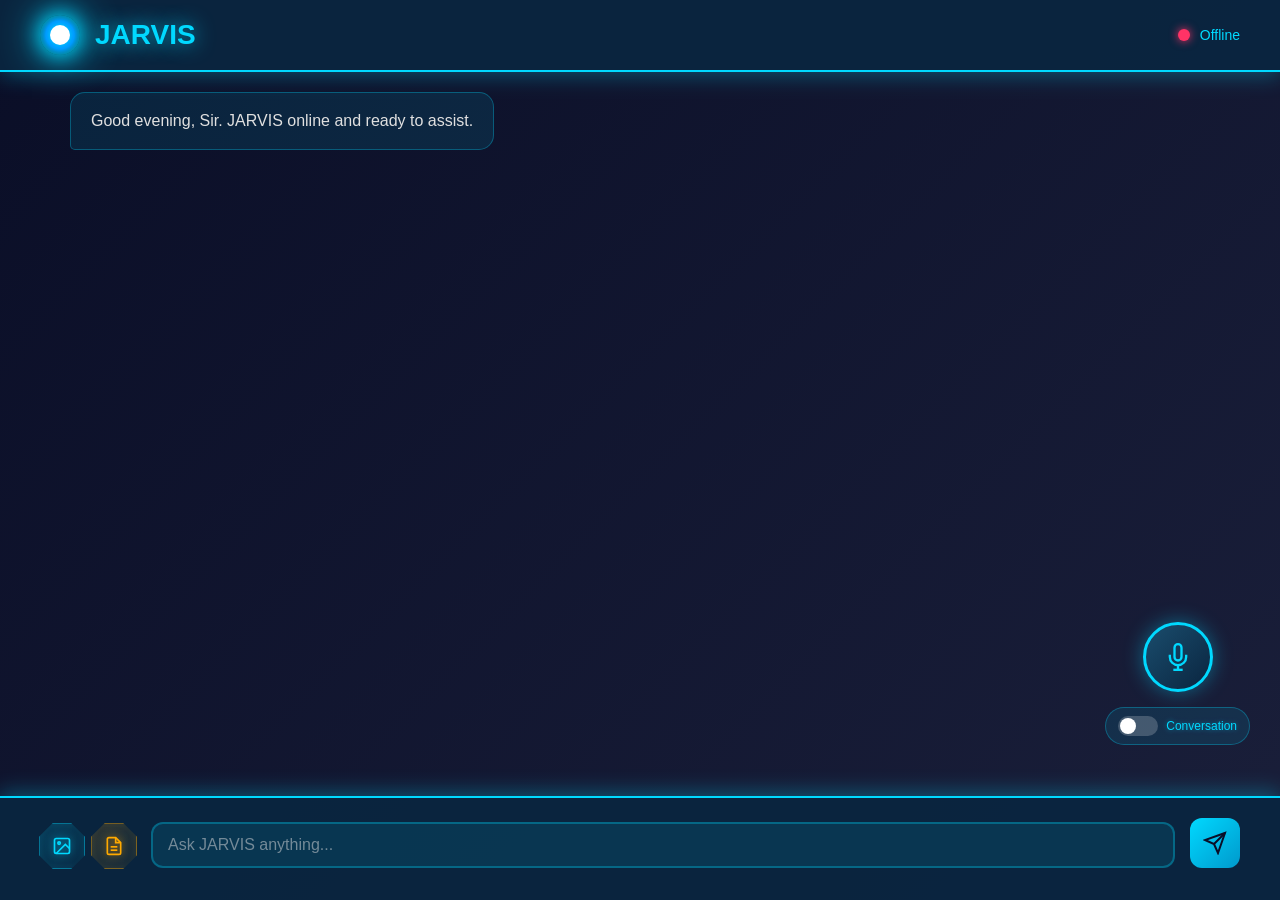
<file: indexlast.html>
<!DOCTYPE html>
<html lang="en">
<head>
    <meta charset="UTF-8">
    <meta name="viewport" content="width=device-width, initial-scale=1.0">
    <meta name="description" content="JARVIS - Your AI Assistant">
    <meta name="theme-color" content="#0a2540">
    
    <title>JARVIS - AI Assistant</title>
    
    <!-- PWA Manifest -->
    <link rel="manifest" href="manifest.json">
    
    <!-- Icons -->
    <link rel="icon" type="image/png" sizes="192x192" href="icons/icon-192.png">
    <link rel="apple-touch-icon" href="icons/icon-192.png">
    
    <!-- Styles -->
    <link rel="stylesheet" href="styles.css">
    
    <style>
        /* Stark Industries Upload Button Styling */
        .upload-buttons {
            display: flex;
            gap: 8px;
            align-items: center;
        }

        .upload-btn {
            position: relative;
            width: 44px;
            height: 44px;
            border: none;
            background: transparent;
            cursor: pointer;
            display: flex;
            align-items: center;
            justify-content: center;
            transition: all 0.3s cubic-bezier(0.4, 0, 0.2, 1);
            overflow: visible;
        }

        /* Holographic hexagon background */
        .upload-btn::before {
            content: '';
            position: absolute;
            width: 100%;
            height: 100%;
            background: linear-gradient(135deg, rgba(0, 217, 255, 0.15) 0%, rgba(0, 153, 204, 0.05) 100%);
            border: 1.5px solid rgba(0, 217, 255, 0.4);
            clip-path: polygon(30% 0%, 70% 0%, 100% 30%, 100% 70%, 70% 100%, 30% 100%, 0% 70%, 0% 30%);
            transition: all 0.3s ease;
            box-shadow: 
                0 0 10px rgba(0, 217, 255, 0.3),
                inset 0 0 10px rgba(0, 217, 255, 0.1);
        }

        /* PDF button - gold accent like Stark tech */
        .upload-btn.pdf-btn::before {
            background: linear-gradient(135deg, rgba(255, 170, 0, 0.15) 0%, rgba(204, 136, 0, 0.05) 100%);
            border-color: rgba(255, 170, 0, 0.4);
            box-shadow: 
                0 0 10px rgba(255, 170, 0, 0.3),
                inset 0 0 10px rgba(255, 170, 0, 0.1);
        }

        /* Icon styling */
        .upload-btn svg {
            position: relative;
            z-index: 2;
            stroke: #00d9ff;
            filter: drop-shadow(0 0 4px rgba(0, 217, 255, 0.6));
            transition: all 0.3s ease;
        }

        .upload-btn.pdf-btn svg {
            stroke: #ffaa00;
            filter: drop-shadow(0 0 4px rgba(255, 170, 0, 0.6));
        }

        /* Hover effects - holographic glow */
        .upload-btn:hover::before {
            border-color: #00d9ff;
            background: linear-gradient(135deg, rgba(0, 217, 255, 0.25) 0%, rgba(0, 153, 204, 0.15) 100%);
            box-shadow: 
                0 0 20px rgba(0, 217, 255, 0.6),
                inset 0 0 15px rgba(0, 217, 255, 0.2);
            transform: scale(1.05);
        }

        .upload-btn.pdf-btn:hover::before {
            border-color: #ffaa00;
            background: linear-gradient(135deg, rgba(255, 170, 0, 0.25) 0%, rgba(204, 136, 0, 0.15) 100%);
            box-shadow: 
                0 0 20px rgba(255, 170, 0, 0.6),
                inset 0 0 15px rgba(255, 170, 0, 0.2);
        }

        .upload-btn:hover svg {
            transform: scale(1.1);
            filter: drop-shadow(0 0 8px rgba(0, 217, 255, 1));
        }

        .upload-btn.pdf-btn:hover svg {
            filter: drop-shadow(0 0 8px rgba(255, 170, 0, 1));
        }

        .upload-btn:active {
            transform: scale(0.95);
        }

        /* Scanning line animation on hover */
        .upload-btn::after {
            content: '';
            position: absolute;
            top: -100%;
            left: 0;
            width: 100%;
            height: 2px;
            background: linear-gradient(90deg, transparent, #00d9ff, transparent);
            opacity: 0;
            transition: all 0.6s ease;
        }

        .upload-btn:hover::after {
            top: 100%;
            opacity: 1;
        }

        .upload-btn.pdf-btn::after {
            background: linear-gradient(90deg, transparent, #ffaa00, transparent);
        }

        /* File Preview Styling */
        .file-preview {
            display: flex;
            flex-wrap: wrap;
            gap: 10px;
            margin-top: 12px;
            padding: 0;
        }

        .preview-item {
            position: relative;
            border-radius: 8px;
            overflow: hidden;
            background: rgba(0, 217, 255, 0.05);
            border: 1px solid rgba(0, 217, 255, 0.3);
            padding: 8px 12px;
            display: flex;
            align-items: center;
            gap: 10px;
            transition: all 0.3s ease;
            animation: slideIn 0.3s ease-out;
            backdrop-filter: blur(10px);
        }

        .preview-item:hover {
            border-color: #00d9ff;
            background: rgba(0, 217, 255, 0.1);
            box-shadow: 0 0 15px rgba(0, 217, 255, 0.3);
        }

        .preview-item img {
            width: 50px;
            height: 50px;
            object-fit: cover;
            border-radius: 6px;
            border: 1px solid rgba(0, 217, 255, 0.4);
        }

        .pdf-preview {
            display: flex;
            align-items: center;
            gap: 10px;
            color: #00d9ff;
        }

        .pdf-preview svg {
            stroke: #ffaa00;
            filter: drop-shadow(0 0 3px rgba(255, 170, 0, 0.5));
        }

        .pdf-preview span {
            font-size: 13px;
            max-width: 200px;
            overflow: hidden;
            text-overflow: ellipsis;
            white-space: nowrap;
            color: #00d9ff;
            text-shadow: 0 0 5px rgba(0, 217, 255, 0.5);
        }

        .remove-file {
            position: absolute;
            top: 4px;
            right: 4px;
            width: 22px;
            height: 22px;
            border-radius: 50%;
            background: rgba(255, 51, 102, 0.8);
            border: 1px solid rgba(255, 51, 102, 0.6);
            color: white;
            font-size: 14px;
            font-weight: bold;
            cursor: pointer;
            display: flex;
            align-items: center;
            justify-content: center;
            transition: all 0.2s ease;
            box-shadow: 0 0 10px rgba(255, 51, 102, 0.4);
        }

        .remove-file:hover {
            background: #ff3366;
            transform: scale(1.15) rotate(90deg);
            box-shadow: 0 0 20px rgba(255, 51, 102, 0.8);
        }

        @keyframes slideIn {
            from {
                opacity: 0;
                transform: translateY(-10px);
            }
            to {
                opacity: 1;
                transform: translateY(0);
            }
        }

        /* Tooltip styling */
        .upload-btn {
            position: relative;
        }

        .upload-btn[title]:hover::before {
            content: attr(title);
            position: absolute;
            bottom: -40px;
            left: 50%;
            transform: translateX(-50%);
            background: rgba(0, 217, 255, 0.95);
            color: #0a0e27;
            padding: 6px 12px;
            border-radius: 6px;
            font-size: 11px;
            font-weight: 600;
            white-space: nowrap;
            z-index: 1000;
            box-shadow: 0 4px 12px rgba(0, 217, 255, 0.5);
            animation: fadeIn 0.2s ease-in;
            pointer-events: none;
        }

        .upload-btn.pdf-btn[title]:hover::before {
            background: rgba(255, 170, 0, 0.95);
        }

        @keyframes fadeIn {
            from { opacity: 0; }
            to { opacity: 1; }
        }

        /* Mobile responsive */
        @media (max-width: 768px) {
            .upload-btn {
                width: 40px;
                height: 40px;
            }

            .upload-btn svg {
                width: 18px;
                height: 18px;
            }
        }
    </style>
</head>
<body>
    <!-- Header with Status -->
    <header class="header">
        <div class="header-content">
            <h1 class="title">
                <span class="arc-reactor"></span>
                JARVIS
            </h1>
            <div class="status-indicator">
                <span class="status-dot" id="statusDot"></span>
                <span class="status-text" id="statusText">Connecting...</span>
            </div>
        </div>
    </header>

    <!-- Main Chat Container -->
    <main class="chat-container">
        <div class="messages" id="messages">
            <div class="message assistant">
                <div class="message-content">
                    <p id="greetingMessage">Good evening, Sir. JARVIS online and ready to assist.</p>
                </div>
            </div>
        </div>
    </main>

    <!-- Input Area -->
    <div class="input-container">
        <div class="input-wrapper">
            <!-- Stark Industries Holographic Upload Buttons -->
            <div class="upload-buttons">
                <input type="file" id="imageInput" accept="image/*" multiple style="display: none;">
                <button id="imageBtn" class="upload-btn image-btn" title="Upload Images">
                    <svg width="20" height="20" viewBox="0 0 24 24" fill="none" stroke="currentColor" stroke-width="2">
                        <rect x="3" y="3" width="18" height="18" rx="2" ry="2"></rect>
                        <circle cx="8.5" cy="8.5" r="1.5"></circle>
                        <polyline points="21 15 16 10 5 21"></polyline>
                    </svg>
                </button>

                <input type="file" id="pdfInput" accept=".pdf" multiple style="display: none;">
                <button id="pdfBtn" class="upload-btn pdf-btn" title="Upload PDFs">
                    <svg width="20" height="20" viewBox="0 0 24 24" fill="none" stroke="currentColor" stroke-width="2">
                        <path d="M14 2H6a2 2 0 0 0-2 2v16a2 2 0 0 0 2 2h12a2 2 0 0 0 2-2V8z"></path>
                        <polyline points="14 2 14 8 20 8"></polyline>
                        <line x1="16" y1="13" x2="8" y2="13"></line>
                        <line x1="16" y1="17" x2="8" y2="17"></line>
                    </svg>
                </button>
            </div>

            <textarea 
                id="messageInput" 
                class="message-input" 
                placeholder="Ask JARVIS anything..."
                rows="1"
            ></textarea>
            
            <button id="sendBtn" class="send-btn" title="Send message">
                <svg width="24" height="24" viewBox="0 0 24 24" fill="none" stroke="currentColor" stroke-width="2">
                    <line x1="22" y1="2" x2="11" y2="13"></line>
                    <polygon points="22 2 15 22 11 13 2 9 22 2"></polygon>
                </svg>
            </button>
        </div>

        <!-- File Preview Area -->
        <div id="filePreview" class="file-preview"></div>
    </div>

    <!-- Voice Controls -->
    <div class="voice-controls">
        <button id="voiceBtn" class="voice-btn" title="Click or hold Space to talk">
            <svg width="28" height="28" viewBox="0 0 24 24" fill="none" stroke="currentColor" stroke-width="2">
                <path d="M12 1a3 3 0 0 0-3 3v8a3 3 0 0 0 6 0V4a3 3 0 0 0-3-3z"></path>
                <path d="M19 10v2a7 7 0 0 1-14 0v-2"></path>
                <line x1="12" y1="19" x2="12" y2="23"></line>
                <line x1="8" y1="23" x2="16" y2="23"></line>
            </svg>
        </button>
        
        <div class="voice-toggle">
            <label>
                <input type="checkbox" id="conversationMode">
                <span class="toggle-slider"></span>
                <span class="toggle-text">Conversation</span>
            </label>
        </div>
        
        <div id="voiceStatus" class="voice-status"></div>
    </div>

    <!-- Scripts -->
    <script src="voice.js"></script>
    <script>
        const API_BASE = 'https://jarvis-backend-j123.onrender.com';
        const messagesContainer = document.getElementById('messages');
        const messageInput = document.getElementById('messageInput');
        const sendBtn = document.getElementById('sendBtn');
        const statusDot = document.getElementById('statusDot');
        const statusText = document.getElementById('statusText');
        const imageInput = document.getElementById('imageInput');
        const imageBtn = document.getElementById('imageBtn');
        const pdfInput = document.getElementById('pdfInput');
        const pdfBtn = document.getElementById('pdfBtn');
        const filePreview = document.getElementById('filePreview');
        const greetingMessage = document.getElementById('greetingMessage');

        let uploadedFiles = [];

        // Dynamic greeting based on time of day
        function setDynamicGreeting() {
            const hour = new Date().getHours();
            let greeting;
            
            if (hour >= 5 && hour < 12) {
                greeting = 'Good morning';
            } else if (hour >= 12 && hour < 17) {
                greeting = 'Good afternoon';
            } else if (hour >= 17 && hour < 22) {
                greeting = 'Good evening';
            } else {
                greeting = 'Good evening';
            }
            
            greetingMessage.textContent = `${greeting}, Sir. JARVIS online and ready to assist.`;
        }

        // Set greeting on load
        setDynamicGreeting();

        // Auto-resize textarea
        messageInput.addEventListener('input', function() {
            this.style.height = 'auto';
            this.style.height = Math.min(this.scrollHeight, 150) + 'px';
        });

        // Send message on Enter (Shift+Enter for new line)
        messageInput.addEventListener('keydown', function(e) {
            if (e.key === 'Enter' && !e.shiftKey) {
                e.preventDefault();
                sendMessage();
            }
        });

        // Send button click
        sendBtn.addEventListener('click', sendMessage);

        // Image upload button
        imageBtn.addEventListener('click', () => imageInput.click());
        imageInput.addEventListener('change', handleImageUpload);

        // PDF upload button
        pdfBtn.addEventListener('click', () => pdfInput.click());
        pdfInput.addEventListener('change', handlePDFUpload);

        // Test backend connection
        async function testConnection() {
            try {
                const response = await fetch(`${API_BASE}/api/health`);
                if (response.ok) {
                    statusDot.className = 'status-dot';
                    statusText.textContent = 'Online';
                } else {
                    statusDot.className = 'status-dot error';
                    statusText.textContent = 'Error';
                }
            } catch (error) {
                statusDot.className = 'status-dot offline';
                statusText.textContent = 'Offline';
            }
        }

        // Test connection on load and periodically
        testConnection();
        setInterval(testConnection, 30000);

        // Handle image upload
        function handleImageUpload(e) {
            const files = Array.from(e.target.files);
            files.forEach(file => {
                if (file.type.startsWith('image/')) {
                    const reader = new FileReader();
                    reader.onload = (event) => {
                        uploadedFiles.push({
                            type: 'image',
                            data: event.target.result,
                            name: file.name
                        });
                        displayFilePreview(file, event.target.result, 'image');
                    };
                    reader.readAsDataURL(file);
                }
            });
            imageInput.value = '';
        }

        // Handle PDF upload
        function handlePDFUpload(e) {
            const files = Array.from(e.target.files);
            files.forEach(file => {
                if (file.type === 'application/pdf') {
                    const reader = new FileReader();
                    reader.onload = (event) => {
                        uploadedFiles.push({
                            type: 'pdf',
                            data: event.target.result,
                            name: file.name
                        });
                        displayFilePreview(file, event.target.result, 'pdf');
                    };
                    reader.readAsDataURL(file);
                }
            });
            pdfInput.value = '';
        }

        // Display file preview
        function displayFilePreview(file, data, type) {
            const previewItem = document.createElement('div');
            previewItem.className = 'preview-item';

            if (type === 'image') {
                previewItem.innerHTML = `
                    <img src="${data}" alt="${file.name}">
                    <span style="color: #00d9ff; font-size: 13px; text-shadow: 0 0 5px rgba(0, 217, 255, 0.5);">${file.name}</span>
                    <button class="remove-file" onclick="removeFile('${file.name}')">×</button>
                `;
            } else if (type === 'pdf') {
                previewItem.innerHTML = `
                    <div class="pdf-preview">
                        <svg width="36" height="36" viewBox="0 0 24 24" fill="none" stroke="currentColor" stroke-width="2">
                            <path d="M14 2H6a2 2 0 0 0-2 2v16a2 2 0 0 0 2 2h12a2 2 0 0 0 2-2V8z"></path>
                            <polyline points="14 2 14 8 20 8"></polyline>
                        </svg>
                        <span>${file.name}</span>
                    </div>
                    <button class="remove-file" onclick="removeFile('${file.name}')">×</button>
                `;
            }

            filePreview.appendChild(previewItem);
        }

        // Remove file from upload queue
        window.removeFile = function(filename) {
            uploadedFiles = uploadedFiles.filter(f => f.name !== filename);
            const previews = filePreview.querySelectorAll('.preview-item');
            previews.forEach(preview => {
                if (preview.textContent.includes(filename)) {
                    preview.remove();
                }
            });
        };

        // Send message function
        async function sendMessage() {
            const message = messageInput.value.trim();
            
            if (!message && uploadedFiles.length === 0) return;

            // Prepare message content
            let displayMessage = message || 'Analyzing uploaded files...';
            
            // Add user message to chat
            addMessage('user', displayMessage);
            
            // Show file previews in chat if any
            if (uploadedFiles.length > 0) {
                uploadedFiles.forEach(file => {
                    if (file.type === 'image') {
                        addImageToChat(file.data, file.name);
                    } else if (file.type === 'pdf') {
                        addPDFToChat(file.name);
                    }
                });
            }

            messageInput.value = '';
            messageInput.style.height = 'auto';

            // Show typing indicator
            const typingId = addTypingIndicator();

            try {
                const requestBody = {
                    message: message || 'Please analyze these files',
                    user: 'Jakob Brunsell',
                    files: uploadedFiles
                };

                const response = await fetch(`${API_BASE}/api/chat`, {
                    method: 'POST',
                    headers: {
                        'Content-Type': 'application/json',
                    },
                    body: JSON.stringify(requestBody)
                });

                removeTypingIndicator(typingId);

                if (!response.ok) {
                    throw new Error(`HTTP ${response.status}`);
                }

                const data = await response.json();
                addMessage('assistant', data.text || data.response || 'No response received');

            } catch (error) {
                removeTypingIndicator(typingId);
                addMessage('assistant', 'I encountered an error processing your request, Sir. Please try again.');
                console.error('Error:', error);
            }

            // Clear uploaded files
            uploadedFiles = [];
            filePreview.innerHTML = '';
        }

        // Add message to chat
        function addMessage(role, content) {
            const messageDiv = document.createElement('div');
            messageDiv.className = `message ${role}`;
            
            const contentDiv = document.createElement('div');
            contentDiv.className = 'message-content';
            
            const p = document.createElement('p');
            p.textContent = content;
            
            contentDiv.appendChild(p);
            messageDiv.appendChild(contentDiv);
            messagesContainer.appendChild(messageDiv);
            
            // Scroll to bottom
            messagesContainer.scrollTop = messagesContainer.scrollHeight;
        }

        // Add image to chat
        function addImageToChat(data, name) {
            const messageDiv = document.createElement('div');
            messageDiv.className = 'message user';
            
            const contentDiv = document.createElement('div');
            contentDiv.className = 'message-content';
            
            const img = document.createElement('img');
            img.src = data;
            img.alt = name;
            img.style.maxWidth = '300px';
            img.style.borderRadius = '8px';
            
            contentDiv.appendChild(img);
            messageDiv.appendChild(contentDiv);
            messagesContainer.appendChild(messageDiv);
            messagesContainer.scrollTop = messagesContainer.scrollHeight;
        }

        // Add PDF indicator to chat
        function addPDFToChat(name) {
            const messageDiv = document.createElement('div');
            messageDiv.className = 'message user';
            
            const contentDiv = document.createElement('div');
            contentDiv.className = 'message-content';
            contentDiv.innerHTML = `
                <div style="display: flex; align-items: center; gap: 10px;">
                    <svg width="24" height="24" viewBox="0 0 24 24" fill="none" stroke="currentColor" stroke-width="2">
                        <path d="M14 2H6a2 2 0 0 0-2 2v16a2 2 0 0 0 2 2h12a2 2 0 0 0 2-2V8z"></path>
                        <polyline points="14 2 14 8 20 8"></polyline>
                    </svg>
                    <span>${name}</span>
                </div>
            `;
            
            messageDiv.appendChild(contentDiv);
            messagesContainer.appendChild(messageDiv);
            messagesContainer.scrollTop = messagesContainer.scrollHeight;
        }

        // Add typing indicator
        function addTypingIndicator() {
            const typingDiv = document.createElement('div');
            typingDiv.className = 'message assistant typing';
            typingDiv.id = 'typing-' + Date.now();
            
            const contentDiv = document.createElement('div');
            contentDiv.className = 'message-content';
            contentDiv.innerHTML = '<div class="typing-indicator"><span></span><span></span><span></span></div>';
            
            typingDiv.appendChild(contentDiv);
            messagesContainer.appendChild(typingDiv);
            messagesContainer.scrollTop = messagesContainer.scrollHeight;
            
            return typingDiv.id;
        }

        // Remove typing indicator
        function removeTypingIndicator(id) {
            const typingDiv = document.getElementById(id);
            if (typingDiv) {
                typingDiv.remove();
            }
        }

        // Listen for voice messages
        window.addEventListener('addMessage', (event) => {
            const { role, content } = event.detail;
            addMessage(role, content);
        });

        // Register service worker for PWA
        if ('serviceWorker' in navigator) {
            navigator.serviceWorker.register('service-worker.js')
                .then(reg => console.log('Service Worker registered'))
                .catch(err => console.log('Service Worker registration failed:', err));
        }
    </script>
</body>
</html>
</file>
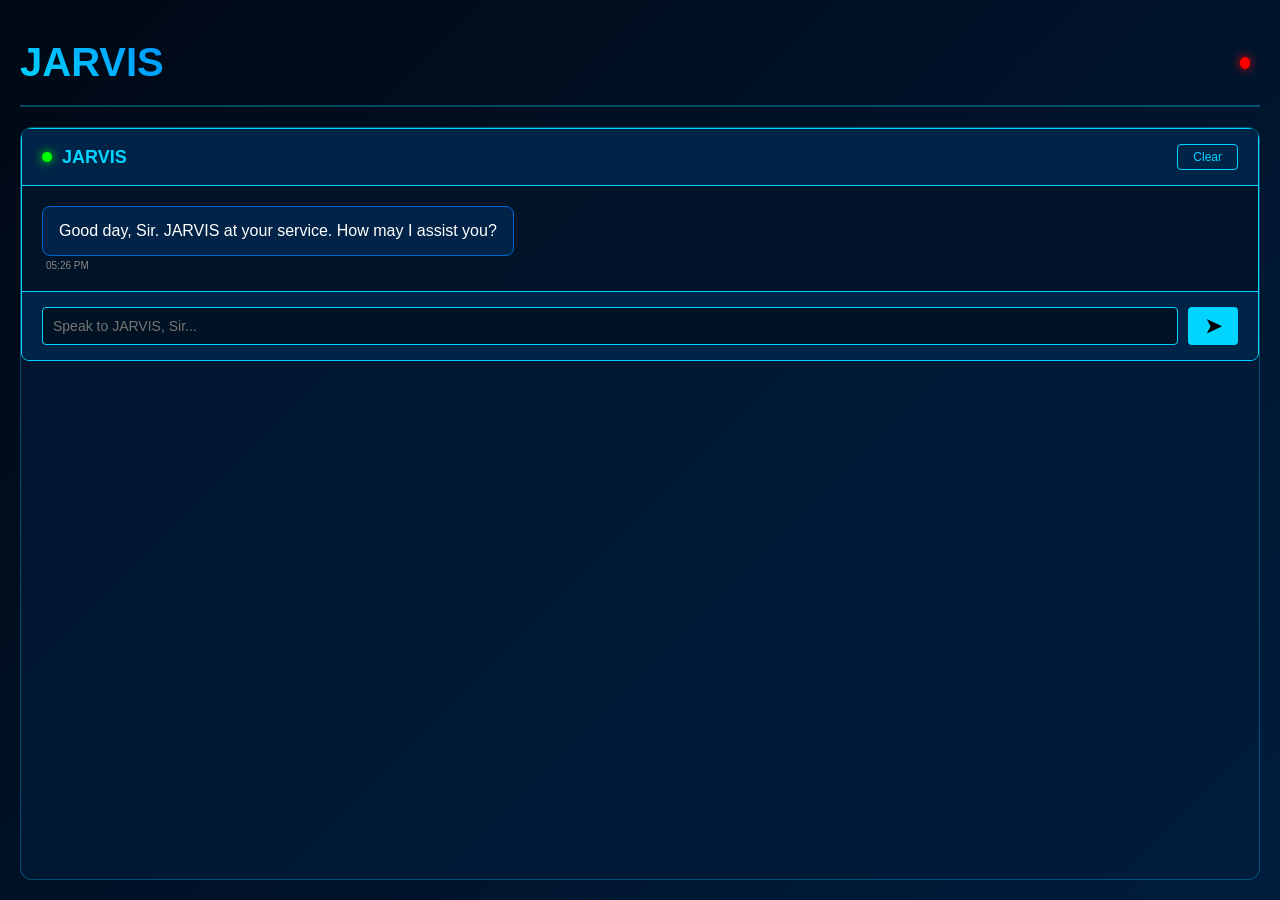
<file: indexupdated.html>
<!DOCTYPE html>
<html lang="en">
<head>
    <meta charset="UTF-8">
    <meta name="viewport" content="width=device-width, initial-scale=1.0">
    <title>JARVIS Interface</title>
    <link rel="manifest" href="manifest.json">
    <meta name="theme-color" content="#000814">
    <link rel="apple-touch-icon" href="icons/icon-152x152.png">
    <meta name="apple-mobile-web-app-capable" content="yes">
    <meta name="apple-mobile-web-app-status-bar-style" content="black-translucent">
    <style>
        * {
            margin: 0;
            padding: 0;
            box-sizing: border-box;
        }

        body {
            font-family: 'Segoe UI', Tahoma, Geneva, Verdana, sans-serif;
            background: linear-gradient(135deg, #000814 0%, #001d3d 100%);
            color: #ffffff;
            height: 100vh;
            overflow: hidden;
        }

        .container {
            display: flex;
            flex-direction: column;
            height: 100vh;
            max-width: 1400px;
            margin: 0 auto;
            padding: 20px;
        }

        .header {
            display: flex;
            justify-content: space-between;
            align-items: center;
            padding: 20px 0;
            border-bottom: 2px solid rgba(0, 212, 255, 0.3);
            margin-bottom: 20px;
        }

        .logo {
            font-size: 2.5em;
            font-weight: bold;
            background: linear-gradient(45deg, #00d4ff, #0096ff);
            -webkit-background-clip: text;
            -webkit-text-fill-color: transparent;
            background-clip: text;
        }

        .status-indicator {
            display: flex;
            align-items: center;
            gap: 10px;
        }

        .status-dot {
            width: 12px;
            height: 12px;
            border-radius: 50%;
            background: #00ff00;
            box-shadow: 0 0 10px #00ff00;
            animation: pulse 2s ease-in-out infinite;
        }

        .status-dot.offline {
            background: #ff0000;
            box-shadow: 0 0 10px #ff0000;
            animation: none;
        }

        .status-dot.degraded {
            background: #ffa500;
            box-shadow: 0 0 10px #ffa500;
            animation: pulse 2s ease-in-out infinite;
        }

        @keyframes pulse {
            0%, 100% {
                opacity: 1;
                transform: scale(1);
            }
            50% {
                opacity: 0.6;
                transform: scale(1.1);
            }
        }

        .main-content {
            flex: 1;
            display: flex;
            gap: 20px;
            overflow: hidden;
        }

        .chat-section {
            flex: 1;
            display: flex;
            flex-direction: column;
            background: rgba(0, 29, 61, 0.6);
            border-radius: 12px;
            border: 1px solid rgba(0, 212, 255, 0.3);
            overflow: hidden;
        }

        @media (max-width: 768px) {
            .container {
                padding: 10px;
            }

            .header {
                padding: 10px 0;
            }

            .logo {
                font-size: 1.8em;
            }

            .main-content {
                flex-direction: column;
            }
        }
    </style>
</head>
<body>
    <div class="container">
        <div class="header">
            <div class="logo">JARVIS</div>
            <div class="status-indicator">
                <div class="status-dot" id="statusDot"></div>
            </div>
        </div>

        <div class="main-content">
            <div class="chat-section">
                <div id="jarvisChatContainer"></div>
            </div>
        </div>
    </div>

    <script>
        // Status monitoring
        let statusCheckInterval;
        const API_URL = 'https://jarvis-backend-j123.onrender.com';

        async function checkBackendStatus() {
            const statusDot = document.getElementById('statusDot');
            
            try {
                const controller = new AbortController();
                const timeoutId = setTimeout(() => controller.abort(), 5000);
                
                const response = await fetch(`${API_URL}/health`, {
                    signal: controller.signal
                });
                
                clearTimeout(timeoutId);
                
                if (response.ok) {
                    statusDot.className = 'status-dot';
                } else {
                    statusDot.className = 'status-dot degraded';
                }
            } catch (error) {
                statusDot.className = 'status-dot offline';
            }
        }

        // Check status every 30 seconds
        checkBackendStatus();
        statusCheckInterval = setInterval(checkBackendStatus, 30000);

        // Service Worker Registration
        if ('serviceWorker' in navigator) {
            window.addEventListener('load', () => {
                navigator.serviceWorker.register('/service-worker.js')
                    .then(registration => console.log('ServiceWorker registered'))
                    .catch(err => console.log('ServiceWorker registration failed'));
            });
        }
    </script>

    <!-- JARVIS Chat Component -->
    <script>
        // JARVIS Chat Component with Full Conversation History
        class JARVISChat {
            constructor(containerId, apiUrl = 'https://jarvis-backend-j123.onrender.com') {
                this.container = document.getElementById(containerId);
                this.apiUrl = apiUrl;
                this.messages = [];
                this.conversationId = this.generateConversationId();
                this.userId = 'sir';
                this.isProcessing = false;
                
                this.init();
            }
            
            generateConversationId() {
                const timestamp = new Date().toISOString().replace(/[-:]/g, '').split('.')[0];
                return `conv_${timestamp}`;
            }
            
            init() {
                this.render();
                this.attachEventListeners();
                this.addWelcomeMessage();
            }
            
            render() {
                this.container.innerHTML = `
                    <div class="jarvis-chat-container">
                        <div class="chat-header">
                            <div class="status-indicator active"></div>
                            <span class="chat-title">JARVIS</span>
                            <button class="clear-chat-btn" id="clearChatBtn">Clear</button>
                        </div>
                        
                        <div class="messages-container" id="messagesContainer">
                            <!-- Messages will be inserted here -->
                        </div>
                        
                        <div class="input-container">
                            <textarea 
                                id="messageInput" 
                                placeholder="Speak to JARVIS, Sir..."
                                rows="1"
                            ></textarea>
                            <button id="sendBtn" class="send-btn">
                                <span class="send-icon">➤</span>
                            </button>
                        </div>
                    </div>
                `;
                
                this.addStyles();
            }
            
            addStyles() {
                if (document.getElementById('jarvis-chat-styles')) return;
                
                const style = document.createElement('style');
                style.id = 'jarvis-chat-styles';
                style.textContent = `
                    .jarvis-chat-container {
                        display: flex;
                        flex-direction: column;
                        height: 100%;
                        background: rgba(0, 20, 40, 0.95);
                        border: 1px solid #00d4ff;
                        border-radius: 8px;
                        overflow: hidden;
                    }
                    
                    .chat-header {
                        display: flex;
                        align-items: center;
                        padding: 15px 20px;
                        background: rgba(0, 40, 80, 0.8);
                        border-bottom: 1px solid #00d4ff;
                    }
                    
                    .status-indicator {
                        width: 10px;
                        height: 10px;
                        border-radius: 50%;
                        margin-right: 10px;
                        background: #ff0000;
                    }
                    
                    .status-indicator.active {
                        background: #00ff00;
                        box-shadow: 0 0 10px #00ff00;
                    }
                    
                    .chat-title {
                        color: #00d4ff;
                        font-size: 18px;
                        font-weight: bold;
                        flex: 1;
                    }
                    
                    .clear-chat-btn {
                        background: transparent;
                        border: 1px solid #00d4ff;
                        color: #00d4ff;
                        padding: 5px 15px;
                        border-radius: 4px;
                        cursor: pointer;
                        font-size: 12px;
                        transition: all 0.3s;
                    }
                    
                    .clear-chat-btn:hover {
                        background: #00d4ff;
                        color: #000;
                    }
                    
                    .messages-container {
                        flex: 1;
                        overflow-y: auto;
                        padding: 20px;
                        display: flex;
                        flex-direction: column;
                        gap: 15px;
                    }
                    
                    .message {
                        display: flex;
                        flex-direction: column;
                        max-width: 80%;
                        animation: fadeIn 0.3s ease-in;
                    }
                    
                    @keyframes fadeIn {
                        from { opacity: 0; transform: translateY(10px); }
                        to { opacity: 1; transform: translateY(0); }
                    }
                    
                    .message.user {
                        align-self: flex-end;
                    }
                    
                    .message.assistant {
                        align-self: flex-start;
                    }
                    
                    .message-content {
                        padding: 12px 16px;
                        border-radius: 8px;
                        line-height: 1.5;
                        word-wrap: break-word;
                    }
                    
                    .message.user .message-content {
                        background: rgba(0, 212, 255, 0.2);
                        border: 1px solid #00d4ff;
                        color: #fff;
                    }
                    
                    .message.assistant .message-content {
                        background: rgba(0, 100, 200, 0.2);
                        border: 1px solid #0066cc;
                        color: #fff;
                    }
                    
                    .message-timestamp {
                        font-size: 10px;
                        color: #888;
                        margin-top: 4px;
                        padding: 0 4px;
                    }
                    
                    .message.user .message-timestamp {
                        text-align: right;
                    }
                    
                    .typing-indicator {
                        display: flex;
                        gap: 4px;
                        padding: 12px 16px;
                        background: rgba(0, 100, 200, 0.2);
                        border: 1px solid #0066cc;
                        border-radius: 8px;
                        width: fit-content;
                    }
                    
                    .typing-dot {
                        width: 8px;
                        height: 8px;
                        border-radius: 50%;
                        background: #00d4ff;
                        animation: typing 1.4s infinite;
                    }
                    
                    .typing-dot:nth-child(2) { animation-delay: 0.2s; }
                    .typing-dot:nth-child(3) { animation-delay: 0.4s; }
                    
                    @keyframes typing {
                        0%, 60%, 100% { opacity: 0.3; transform: scale(0.8); }
                        30% { opacity: 1; transform: scale(1); }
                    }
                    
                    .input-container {
                        display: flex;
                        gap: 10px;
                        padding: 15px 20px;
                        background: rgba(0, 40, 80, 0.8);
                        border-top: 1px solid #00d4ff;
                    }
                    
                    #messageInput {
                        flex: 1;
                        background: rgba(0, 0, 0, 0.5);
                        border: 1px solid #00d4ff;
                        border-radius: 4px;
                        color: #fff;
                        padding: 10px;
                        font-size: 14px;
                        resize: none;
                        font-family: inherit;
                        max-height: 120px;
                    }
                    
                    #messageInput:focus {
                        outline: none;
                        border-color: #00ffff;
                        box-shadow: 0 0 10px rgba(0, 212, 255, 0.3);
                    }
                    
                    .send-btn {
                        background: #00d4ff;
                        border: none;
                        border-radius: 4px;
                        width: 50px;
                        cursor: pointer;
                        transition: all 0.3s;
                        display: flex;
                        align-items: center;
                        justify-content: center;
                    }
                    
                    .send-btn:hover {
                        background: #00ffff;
                        box-shadow: 0 0 15px rgba(0, 212, 255, 0.5);
                    }
                    
                    .send-btn:disabled {
                        background: #555;
                        cursor: not-allowed;
                        opacity: 0.5;
                    }
                    
                    .send-icon {
                        color: #000;
                        font-size: 20px;
                        font-weight: bold;
                    }
                    
                    .messages-container::-webkit-scrollbar {
                        width: 8px;
                    }
                    
                    .messages-container::-webkit-scrollbar-track {
                        background: rgba(0, 0, 0, 0.3);
                    }
                    
                    .messages-container::-webkit-scrollbar-thumb {
                        background: #00d4ff;
                        border-radius: 4px;
                    }
                    
                    .messages-container::-webkit-scrollbar-thumb:hover {
                        background: #00ffff;
                    }
                `;
                
                document.head.appendChild(style);
            }
            
            attachEventListeners() {
                const sendBtn = document.getElementById('sendBtn');
                const messageInput = document.getElementById('messageInput');
                const clearBtn = document.getElementById('clearChatBtn');
                
                sendBtn.addEventListener('click', () => this.sendMessage());
                
                messageInput.addEventListener('keydown', (e) => {
                    if (e.key === 'Enter' && !e.shiftKey) {
                        e.preventDefault();
                        this.sendMessage();
                    }
                });
                
                messageInput.addEventListener('input', (e) => {
                    e.target.style.height = 'auto';
                    e.target.style.height = e.target.scrollHeight + 'px';
                });
                
                clearBtn.addEventListener('click', () => this.clearConversation());
            }
            
            addWelcomeMessage() {
                this.addMessage('assistant', 'Good day, Sir. JARVIS at your service. How may I assist you?');
            }
            
            addMessage(role, content, timestamp = null) {
                const message = {
                    role: role,
                    content: content,
                    timestamp: timestamp || new Date().toISOString()
                };
                
                this.messages.push(message);
                this.renderMessage(message);
                this.scrollToBottom();
            }
            
            renderMessage(message) {
                const messagesContainer = document.getElementById('messagesContainer');
                
                const messageDiv = document.createElement('div');
                messageDiv.className = `message ${message.role}`;
                
                const time = new Date(message.timestamp).toLocaleTimeString('en-US', {
                    hour: '2-digit',
                    minute: '2-digit'
                });
                
                messageDiv.innerHTML = `
                    <div class="message-content">${this.formatMessage(message.content)}</div>
                    <div class="message-timestamp">${time}</div>
                `;
                
                messagesContainer.appendChild(messageDiv);
            }
            
            formatMessage(content) {
                return content.replace(/\n/g, '<br>');
            }
            
            showTypingIndicator() {
                const messagesContainer = document.getElementById('messagesContainer');
                
                const typingDiv = document.createElement('div');
                typingDiv.id = 'typingIndicator';
                typingDiv.className = 'message assistant';
                typingDiv.innerHTML = `
                    <div class="typing-indicator">
                        <div class="typing-dot"></div>
                        <div class="typing-dot"></div>
                        <div class="typing-dot"></div>
                    </div>
                `;
                
                messagesContainer.appendChild(typingDiv);
                this.scrollToBottom();
            }
            
            hideTypingIndicator() {
                const typingIndicator = document.getElementById('typingIndicator');
                if (typingIndicator) {
                    typingIndicator.remove();
                }
            }
            
            scrollToBottom() {
                const messagesContainer = document.getElementById('messagesContainer');
                setTimeout(() => {
                    messagesContainer.scrollTop = messagesContainer.scrollHeight;
                }, 100);
            }
            
            async sendMessage() {
                const messageInput = document.getElementById('messageInput');
                const sendBtn = document.getElementById('sendBtn');
                const message = messageInput.value.trim();
                
                if (!message || this.isProcessing) return;
                
                this.isProcessing = true;
                sendBtn.disabled = true;
                messageInput.disabled = true;
                
                this.addMessage('user', message);
                
                messageInput.value = '';
                messageInput.style.height = 'auto';
                
                this.showTypingIndicator();
                
                try {
                    const response = await fetch(`${this.apiUrl}/api/chat/message`, {
                        method: 'POST',
                        headers: {
                            'Content-Type': 'application/json',
                        },
                        body: JSON.stringify({
                            messages: this.messages,
                            user_id: this.userId,
                            conversation_id: this.conversationId,
                            use_memory: true
                        })
                    });
                    
                    if (!response.ok) {
                        throw new Error(`HTTP error! status: ${response.status}`);
                    }
                    
                    const data = await response.json();
                    
                    this.hideTypingIndicator();
                    this.addMessage('assistant', data.response);
                    
                } catch (error) {
                    console.error('Error sending message:', error);
                    this.hideTypingIndicator();
                    this.addMessage('assistant', 'My apologies, Sir. I encountered an error processing your request. Please try again.');
                } finally {
                    this.isProcessing = false;
                    sendBtn.disabled = false;
                    messageInput.disabled = false;
                    messageInput.focus();
                }
            }
            
            clearConversation() {
                if (!confirm('Clear conversation history? This will start a fresh conversation.')) {
                    return;
                }
                
                this.messages = [];
                this.conversationId = this.generateConversationId();
                
                const messagesContainer = document.getElementById('messagesContainer');
                messagesContainer.innerHTML = '';
                
                this.addWelcomeMessage();
            }
        }

        // Initialize JARVIS Chat when DOM is ready
        document.addEventListener('DOMContentLoaded', () => {
            window.jarvisChat = new JARVISChat('jarvisChatContainer');
        });
    </script>
</body>
</html>
</file>
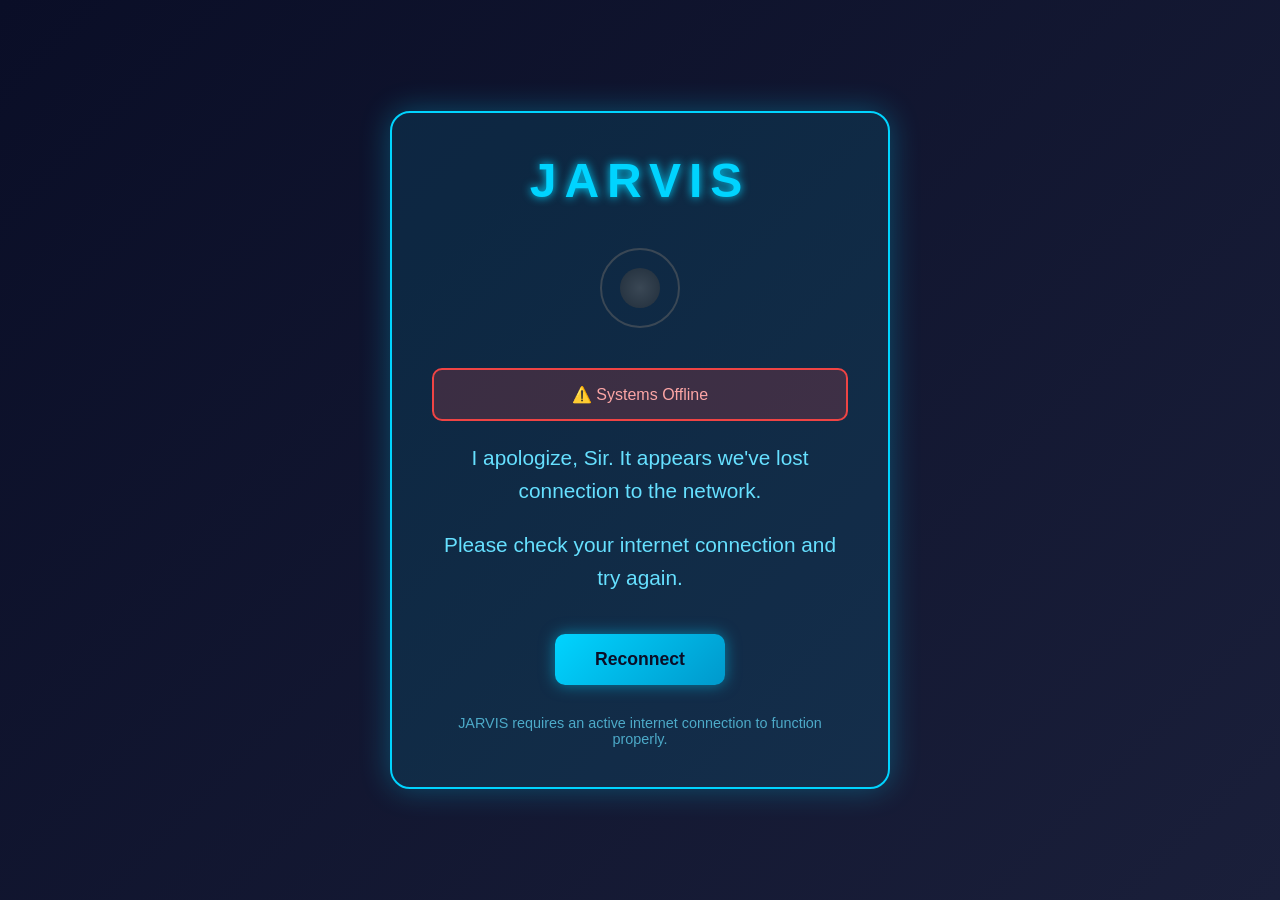
<file: offline.html>
<!DOCTYPE html>
<html lang="en">
<head>
    <meta charset="UTF-8">
    <meta name="viewport" content="width=device-width, initial-scale=1.0">
    <title>JARVIS - Offline</title>
    <style>
        * {
            margin: 0;
            padding: 0;
            box-sizing: border-box;
        }

        body {
            font-family: 'Segoe UI', Tahoma, Geneva, Verdana, sans-serif;
            background: linear-gradient(135deg, #0a0e27 0%, #1a1f3a 100%);
            color: #00d4ff;
            height: 100vh;
            display: flex;
            align-items: center;
            justify-content: center;
            overflow: hidden;
        }

        .offline-container {
            text-align: center;
            padding: 40px;
            background: rgba(0, 212, 255, 0.1);
            border-radius: 20px;
            border: 2px solid #00d4ff;
            box-shadow: 0 0 30px rgba(0, 212, 255, 0.3);
            max-width: 500px;
        }

        h1 {
            font-size: 3em;
            margin-bottom: 20px;
            text-shadow: 0 0 10px #00d4ff;
            letter-spacing: 8px;
        }

        .arc-reactor-offline {
            width: 100px;
            height: 100px;
            margin: 30px auto;
            position: relative;
            opacity: 0.5;
        }

        .arc-reactor-core-offline {
            width: 40px;
            height: 40px;
            background: radial-gradient(circle, #666 0%, #333 100%);
            border-radius: 50%;
            position: absolute;
            top: 50%;
            left: 50%;
            transform: translate(-50%, -50%);
            z-index: 3;
        }

        .arc-reactor-ring-offline {
            width: 80px;
            height: 80px;
            border: 2px solid #666;
            border-radius: 50%;
            position: absolute;
            top: 50%;
            left: 50%;
            transform: translate(-50%, -50%);
            z-index: 2;
        }

        .message {
            font-size: 1.3em;
            color: #66e0ff;
            margin: 20px 0;
            line-height: 1.6;
        }

        .status {
            background: rgba(239, 68, 68, 0.2);
            border: 2px solid #ef4444;
            padding: 15px;
            border-radius: 10px;
            margin: 20px 0;
            color: #fca5a5;
        }

        .retry-button {
            background: linear-gradient(135deg, #00d4ff 0%, #0099cc 100%);
            border: none;
            color: #0a0e27;
            padding: 15px 40px;
            border-radius: 10px;
            cursor: pointer;
            font-weight: bold;
            font-size: 1.1em;
            margin-top: 20px;
            transition: all 0.3s ease;
            box-shadow: 0 0 15px rgba(0, 212, 255, 0.5);
        }

        .retry-button:hover {
            transform: scale(1.05);
            box-shadow: 0 0 25px rgba(0, 212, 255, 0.8);
        }

        .info {
            font-size: 0.9em;
            color: #66e0ff;
            margin-top: 30px;
            opacity: 0.7;
        }
    </style>
</head>
<body>
    <div class="offline-container">
        <h1>JARVIS</h1>
        
        <div class="arc-reactor-offline">
            <div class="arc-reactor-ring-offline"></div>
            <div class="arc-reactor-core-offline"></div>
        </div>

        <div class="status">
            ⚠️ Systems Offline
        </div>

        <div class="message">
            I apologize, Sir. It appears we've lost connection to the network.
        </div>

        <div class="message">
            Please check your internet connection and try again.
        </div>

        <button class="retry-button" onclick="window.location.reload()">
            Reconnect
        </button>

        <div class="info">
            JARVIS requires an active internet connection to function properly.
        </div>
    </div>

    <script>
        // Auto-retry connection every 5 seconds
        setInterval(() => {
            if (navigator.onLine) {
                window.location.reload();
            }
        }, 5000);

        // Listen for online event
        window.addEventListener('online', () => {
            window.location.reload();
        });
    </script>
</body>
</html>
</file>
<file: styles.css>
/* JARVIS Interface Styles */

* {
    margin: 0;
    padding: 0;
    box-sizing: border-box;
}

body {
    font-family: 'Segoe UI', Tahoma, Geneva, Verdana, sans-serif;
    background: linear-gradient(135deg, #0a0e27 0%, #1a1f3a 100%);
    color: #e0e0e0;
    height: 100vh;
    overflow: hidden;
}

/* Header */
.header {
    background: rgba(10, 37, 64, 0.95);
    border-bottom: 2px solid #00d9ff;
    padding: 15px 30px;
    box-shadow: 0 4px 20px rgba(0, 217, 255, 0.3);
}

.header-content {
    max-width: 1200px;
    margin: 0 auto;
    display: flex;
    justify-content: space-between;
    align-items: center;
}

.title {
    font-size: 28px;
    font-weight: 700;
    color: #00d9ff;
    text-shadow: 0 0 20px rgba(0, 217, 255, 0.8);
    display: flex;
    align-items: center;
    gap: 15px;
}

/* Arc Reactor Animation */
.arc-reactor {
    width: 40px;
    height: 40px;
    border-radius: 50%;
    background: radial-gradient(circle, #00d9ff 0%, #0066ff 50%, transparent 70%);
    box-shadow: 0 0 20px #00d9ff, 0 0 40px #00d9ff, inset 0 0 20px #00d9ff;
    animation: reactor-pulse 2s ease-in-out infinite;
    position: relative;
}

.arc-reactor::before {
    content: '';
    position: absolute;
    top: 50%;
    left: 50%;
    transform: translate(-50%, -50%);
    width: 20px;
    height: 20px;
    border-radius: 50%;
    background: #fff;
    box-shadow: 0 0 10px #00d9ff;
}

@keyframes reactor-pulse {
    0%, 100% {
        box-shadow: 0 0 20px #00d9ff, 0 0 40px #00d9ff, inset 0 0 20px #00d9ff;
    }
    50% {
        box-shadow: 0 0 30px #00d9ff, 0 0 60px #00d9ff, inset 0 0 30px #00d9ff;
    }
}

/* Status Indicator */
.status-indicator {
    display: flex;
    align-items: center;
    gap: 10px;
}

.status-dot {
    width: 12px;
    height: 12px;
    border-radius: 50%;
    background: #00ff88;
    box-shadow: 0 0 10px #00ff88;
    animation: status-pulse 2s ease-in-out infinite;
}

.status-dot.offline {
    background: #ff3366;
    box-shadow: 0 0 10px #ff3366;
}

.status-dot.error {
    background: #ffaa00;
    box-shadow: 0 0 10px #ffaa00;
}

@keyframes status-pulse {
    0%, 100% { opacity: 1; }
    50% { opacity: 0.5; }
}

.status-text {
    font-size: 14px;
    color: #00d9ff;
    font-weight: 500;
}

/* Chat Container */
.chat-container {
    max-width: 1200px;
    margin: 0 auto;
    height: calc(100vh - 200px);
    overflow-y: auto;
    padding: 20px 30px;
}

.messages {
    display: flex;
    flex-direction: column;
    gap: 15px;
}

/* Messages */
.message {
    display: flex;
    animation: fadeIn 0.3s ease-in;
}

@keyframes fadeIn {
    from {
        opacity: 0;
        transform: translateY(10px);
    }
    to {
        opacity: 1;
        transform: translateY(0);
    }
}

.message.user {
    justify-content: flex-end;
}

.message.assistant {
    justify-content: flex-start;
}

.message-content {
    max-width: 70%;
    padding: 15px 20px;
    border-radius: 15px;
    line-height: 1.6;
}

.message.user .message-content {
    background: linear-gradient(135deg, #00d9ff 0%, #0099cc 100%);
    color: #0a0e27;
    border-bottom-right-radius: 5px;
}

.message.assistant .message-content {
    background: rgba(0, 217, 255, 0.1);
    border: 1px solid rgba(0, 217, 255, 0.3);
    color: #e0e0e0;
    border-bottom-left-radius: 5px;
}

/* Typing Indicator */
.typing-indicator {
    display: flex;
    gap: 5px;
    padding: 10px 0;
}

.typing-indicator span {
    width: 8px;
    height: 8px;
    border-radius: 50%;
    background: #00d9ff;
    animation: typing 1.4s infinite;
}

.typing-indicator span:nth-child(2) {
    animation-delay: 0.2s;
}

.typing-indicator span:nth-child(3) {
    animation-delay: 0.4s;
}

@keyframes typing {
    0%, 60%, 100% {
        transform: translateY(0);
        opacity: 0.7;
    }
    30% {
        transform: translateY(-10px);
        opacity: 1;
    }
}

/* Input Container */
.input-container {
    position: fixed;
    bottom: 0;
    left: 0;
    right: 0;
    background: rgba(10, 37, 64, 0.95);
    border-top: 2px solid #00d9ff;
    padding: 20px 30px;
    box-shadow: 0 -4px 20px rgba(0, 217, 255, 0.3);
}

.input-wrapper {
    max-width: 1200px;
    margin: 0 auto;
    display: flex;
    gap: 15px;
    align-items: flex-end;
}

.message-input {
    flex: 1;
    background: rgba(0, 217, 255, 0.1);
    border: 2px solid rgba(0, 217, 255, 0.3);
    border-radius: 12px;
    padding: 12px 15px;
    color: #e0e0e0;
    font-size: 16px;
    font-family: inherit;
    resize: none;
    max-height: 150px;
    transition: all 0.3s ease;
}

.message-input:focus {
    outline: none;
    border-color: #00d9ff;
    box-shadow: 0 0 15px rgba(0, 217, 255, 0.3);
}

.message-input::placeholder {
    color: rgba(224, 224, 224, 0.5);
}

.send-btn {
    width: 50px;
    height: 50px;
    border-radius: 12px;
    background: linear-gradient(135deg, #00d9ff 0%, #0099cc 100%);
    border: none;
    color: #0a0e27;
    cursor: pointer;
    display: flex;
    align-items: center;
    justify-content: center;
    transition: all 0.3s ease;
    flex-shrink: 0;
}

.send-btn:hover {
    transform: scale(1.05);
    box-shadow: 0 0 20px rgba(0, 217, 255, 0.5);
}

.send-btn:active {
    transform: scale(0.95);
}

/* Voice Controls */
.voice-controls {
    position: fixed;
    bottom: 120px;
    right: 30px;
    display: flex;
    flex-direction: column;
    align-items: center;
    gap: 15px;
    z-index: 1000;
}

.voice-btn {
    width: 70px;
    height: 70px;
    border-radius: 50%;
    background: linear-gradient(135deg, #1a4d6d 0%, #0a2540 100%);
    border: 3px solid #00d9ff;
    color: #00d9ff;
    cursor: pointer;
    display: flex;
    align-items: center;
    justify-content: center;
    transition: all 0.3s ease;
    box-shadow: 0 0 20px rgba(0, 217, 255, 0.4);
}

.voice-btn:hover {
    transform: scale(1.08);
    box-shadow: 0 0 35px rgba(0, 217, 255, 0.6);
}

.voice-btn.listening {
    background: linear-gradient(135deg, #ff3366 0%, #cc0033 100%);
    border-color: #ff3366;
    animation: pulse-listening 1.2s infinite;
}

.voice-btn.processing {
    background: linear-gradient(135deg, #ffaa00 0%, #cc8800 100%);
    border-color: #ffaa00;
    animation: pulse-processing 0.8s infinite;
}

.voice-btn.speaking {
    background: linear-gradient(135deg, #00ff88 0%, #00cc66 100%);
    border-color: #00ff88;
    animation: pulse-speaking 1s infinite;
}

@keyframes pulse-listening {
    0%, 100% {
        box-shadow: 0 0 20px rgba(255, 51, 102, 0.6);
        transform: scale(1);
    }
    50% {
        box-shadow: 0 0 45px rgba(255, 51, 102, 0.9);
        transform: scale(1.05);
    }
}

@keyframes pulse-processing {
    0%, 100% {
        box-shadow: 0 0 20px rgba(255, 170, 0, 0.6);
    }
    50% {
        box-shadow: 0 0 40px rgba(255, 170, 0, 0.9);
    }
}

@keyframes pulse-speaking {
    0%, 100% {
        box-shadow: 0 0 20px rgba(0, 255, 136, 0.6);
    }
    50% {
        box-shadow: 0 0 40px rgba(0, 255, 136, 0.9);
    }
}

/* Voice Toggle */
.voice-toggle {
    background: rgba(0, 217, 255, 0.1);
    border: 1px solid rgba(0, 217, 255, 0.3);
    border-radius: 20px;
    padding: 8px 12px;
}

.voice-toggle label {
    display: flex;
    align-items: center;
    gap: 8px;
    cursor: pointer;
    user-select: none;
}

.voice-toggle input {
    display: none;
}

.toggle-slider {
    width: 40px;
    height: 20px;
    background: rgba(255, 255, 255, 0.2);
    border-radius: 10px;
    position: relative;
    transition: background 0.3s;
}

.toggle-slider::before {
    content: '';
    position: absolute;
    width: 16px;
    height: 16px;
    border-radius: 50%;
    background: #fff;
    top: 2px;
    left: 2px;
    transition: transform 0.3s;
}

.voice-toggle input:checked + .toggle-slider {
    background: #00d9ff;
}

.voice-toggle input:checked + .toggle-slider::before {
    transform: translateX(20px);
}

.toggle-text {
    color: #00d9ff;
    font-size: 12px;
    font-weight: 500;
    text-shadow: 0 0 5px rgba(0, 217, 255, 0.5);
}

.voice-status {
    color: #00d9ff;
    font-size: 13px;
    text-align: center;
    min-height: 20px;
    max-width: 200px;
    text-shadow: 0 0 10px rgba(0, 217, 255, 0.6);
    font-weight: 500;
}

/* Scrollbar Styling */
.chat-container::-webkit-scrollbar {
    width: 8px;
}

.chat-container::-webkit-scrollbar-track {
    background: rgba(0, 217, 255, 0.1);
}

.chat-container::-webkit-scrollbar-thumb {
    background: rgba(0, 217, 255, 0.3);
    border-radius: 4px;
}

.chat-container::-webkit-scrollbar-thumb:hover {
    background: rgba(0, 217, 255, 0.5);
}
// In your chat component
import { useEffect, useRef } from 'react';

function ChatComponent() {
  const messagesEndRef = useRef(null);

  const scrollToBottom = () => {
    messagesEndRef.current?.scrollIntoView({ behavior: "smooth" });
  };

  useEffect(() => {
    scrollToBottom();
  }, ,[messages]); // Trigger whenever messages change

  return (
    <div className="chat-container">
      {messages.map((msg, idx) => (
        <div key={idx} className="message">{msg.content}</div>
      ))}
      <div ref={messagesEndRef} /> {/* Invisible anchor at bottom */}
    </div>
  );
}

/* Mobile Responsive */
@media (max-width: 768px) {
    .header {
        padding: 12px 20px;
    }

    .title {
        font-size: 22px;
    }

    .arc-reactor {
        width: 30px;
        height: 30px;
    }

    .arc-reactor::before {
        width: 15px;
        height: 15px;
    }

    .chat-container {
        padding: 15px 20px;
        height: calc(100vh - 180px);
    }

    .message-content {
        max-width: 85%;
        padding: 12px 15px;
    }

    .input-container {
        padding: 15px 20px;
    }

    .voice-controls {
        bottom: 100px;
        right: 20px;
    }

    .voice-btn {
        width: 60px;
        height: 60px;
    }

    .status-text {
        display: none;
    }
}

@media (max-width: 480px) {
    .title {
        font-size: 18px;
    }

    .message-content {
        max-width: 90%;
        font-size: 14px;
    }

    .voice-controls {
        bottom: 90px;
        right: 15px;
    }

    .voice-btn {
        width: 55px;
        height: 55px;
    }

    .voice-toggle {
        padding: 6px 10px;
    }

    .toggle-text {
        font-size: 11px;
    }
}
</file>
